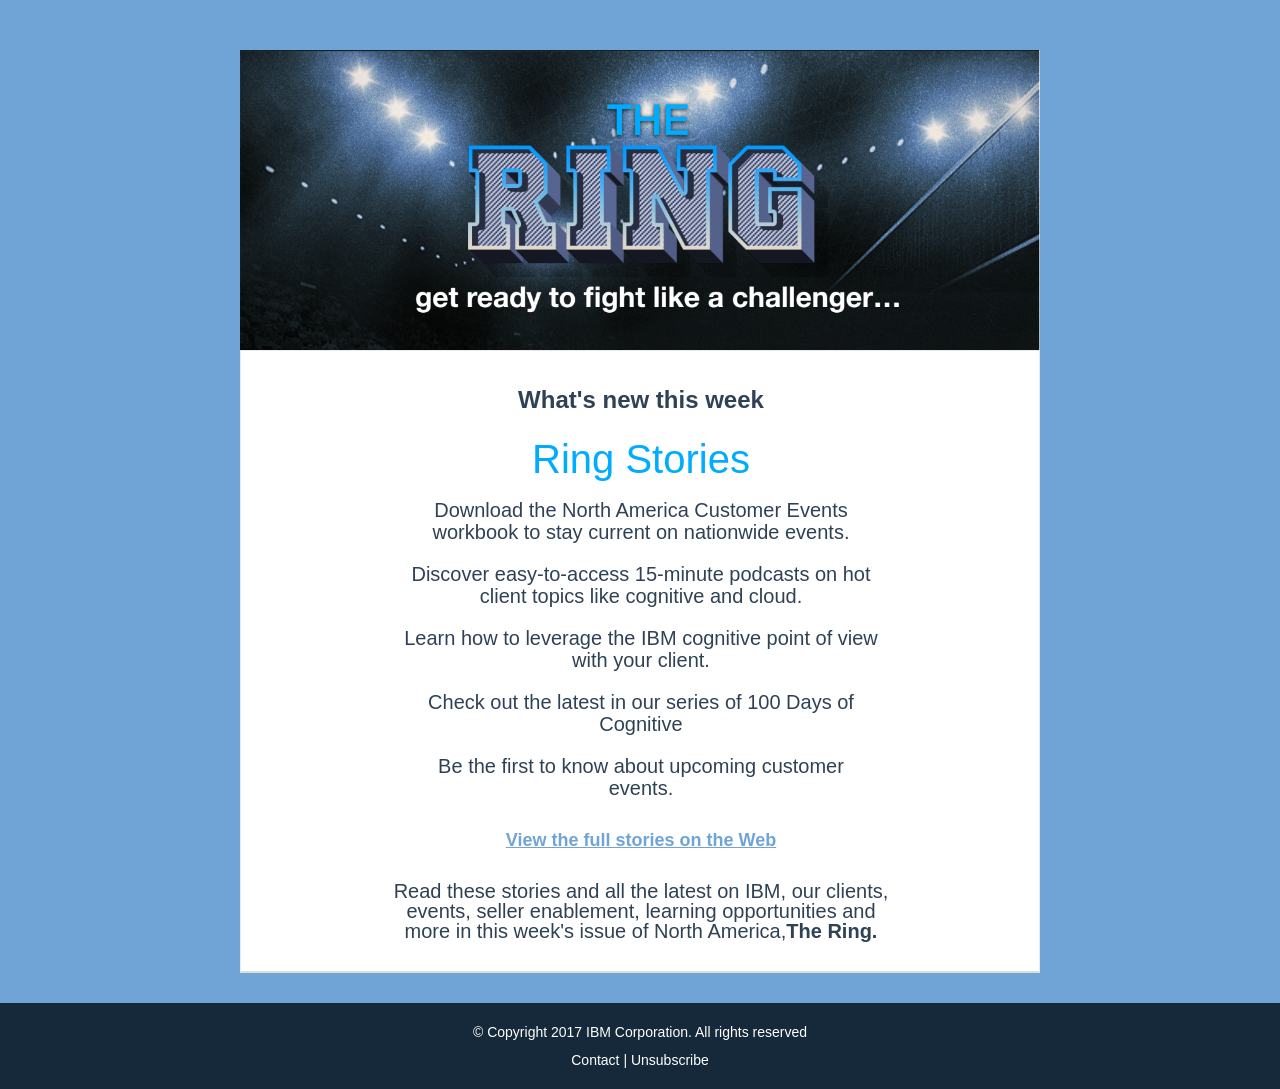
<file: demo1/WebContent/index.html>
<!DOCTYPE html PUBLIC "-//W3C//DTD XHTML 1.0 Transitional//EN" "http://www.w3.org/TR/xhtml1/DTD/xhtml1-transitional.dtd">
<html xmlns="http://www.w3.org/1999/xhtml">

<head>
<meta http-equiv="X-UA-Compatible" content="IE=edge" />
<meta http-equiv="Content-Type" content="text/html; charset=utf-8" />
<meta name="viewport"
	content="width=device-width, initial-scale=1, minimum-scale=1, maximum-scale=1" />
<title>Matah</title>
<style type="text/css">
.ReadMsgBody {
	width: 100%;
	background-color: #ffffff;
}

.ExternalClass {
	width: 100%;
	background-color: #ffffff;
}

.ExternalClass, .ExternalClass p, .ExternalClass span, .ExternalClass font,
	.ExternalClass td, .ExternalClass div {
	line-height: 100%;
}

html {
	width: 100%;
}

body {
	-webkit-text-size-adjust: none;
	-ms-text-size-adjust: none;
	margin: 0;
	padding: 0;
}

table {
	border-spacing: 0;
	table-layout: fixed;
	margin: 0 auto;
}

table table table {
	table-layout: auto;
}

img {
	display: block !important;
	over-flow: hidden !important;
}

table td {
	border-collapse: collapse;
}

.yshortcuts a {
	border-bottom: none !important;
}

img:hover {
	opacity: 0.9 !important;
}

a {
	color: #70A4D7;
}

.textbutton a {
	font-family: 'Roboto', arial, sans-serif !important;
	color: #ffffff !important;
}

.menu a {
	color: #4a4a4a !important;
}

/*Responsive*/
@media only screen and (max-width: 799px) {
	body {
		width: auto !important;
	}
	table[class="table-inner"] {
		width: 85% !important;
	}
	table[class="table-menu"] {
		width: 85% !important;
	}
	table[class="table-full"] {
		width: 100% !important;
		text-align: center !important;
	}
	/* Image */
	img[class="img1"] {
		width: 100% !important;
		height: auto !important;
	}
	/* ETC */
	td[class="hide"] {
		max-height: 0px !important;
		height: 0px !important;
	}
}

@media only screen and (max-width: 479px) {
	body {
		width: auto !important;
	}
	table[class="table-inner"] {
		width: 90% !important;
		text-align: center !important;
	}
	table[class="table-menu"] {
		width: 100% !important;
	}
	table[class="table-full"] {
		width: 100% !important;
		text-align: center !important;
	}
	/* image */
	img[class="img1"] {
		width: 100% !important;
		height: auto !important;
	}
	/* ETC */
	td[class="hide"] {
		max-height: 0px !important;
		height: 0px !important;
	}
}
</style>
</head>

<body>
	<!--header-->
	<table bgcolor="#70A4D7" align="center" width="100%" border="0"
		cellspacing="0" cellpadding="0">
		<tr>
			<td height="50"></td>
		</tr>
		<tr>
			<td align="center">
				<table align="center" width="800" class="table-inner" border="0"
					cellspacing="0" cellpadding="0">
					<tr>
						<td>
							<!--logo-->
							<table class="table-full" border="0" align="center"
								cellpadding="0" cellspacing="0">
								<tr>
									<td align="center" style="line-height: 0px;"><img class="img1"
										style="display: block; line-height: 0px; font-size: 0px; border: 0px;"
										src="images/logo.png" width="800" height="300" alt="logo" /></td>
								</tr>
							</table> <!--end logo--> <!--Space-->
						</td>
					</tr>
				</table>
			</td>
		</tr>
	</table>
	<!--end header-->

	<!--1/1 panel-->
	<table bgcolor="#70A4D7" align="center" width="100%" border="0"
		cellspacing="0" cellpadding="0">
		<tr>
			<td align="center">
				<table bgcolor="#FFFFFF"
					style="border: 1px solid #EAEAEA; border-radius: 0px; border-bottom: 2px solid #dddddd;"
					class="table-inner" width="800" border="0" align="center"
					cellpadding="0" cellspacing="0">
					<tr>
						<td align="center">
							<table class="table-inner" width="800" border="0" align="center"
								cellpadding="0" cellspacing="0">
								<tr>
									<td height="35"></td>
								</tr>
								<tr>
									<td align="center">
										<tr>
											<td>
												<table width="550" align="center" class="table-inner"
													border="0" cellspacing="0" cellpadding="0">
													<!--title-->
													<tr align="center">
														<td
															style="font-family: Roboto, Arial, Sans-serif; font-size: 24px; color: #2F4255; line-height: 28px; font-weight: bold;">What's
															new this week</td>
													</tr>
													<!--end title-->
												</table>
												<tr>
													<td height="25" class="hide"></td>
												</tr>
											</td>
										</tr>
										<tr>
											<td align="center">
												<table class="table-inner" width="550" border="0"
													align="center" cellpadding="0" cellspacing="0">
													<!--title-->
													<tr align="center">
														<td
															style="font-family: Roboto, Arial, Sans-serif; font-size: 40px; color: #00ACFF; line-height: 40px;">
															Ring Stories</td>
													</tr>
													<!--end title-->
													<tr>
														<td height="20"></td>
													</tr>
												</table>
											</td>
										</tr>
										<tr>
											<td>
												<table class="table-inner" width="500" border="0"
													align="center" cellpadding="0" cellspacing="0">
													<!--title-->
													<tr align="center">
														<td
															style="font-family: Roboto, Arial, Sans-serif; font-size: 20px; color: #2F4255; line-height: 22px; ">Download
															the North America Customer Events workbook to stay
															current on nationwide events.</td>
													</tr>
													<!--end title-->
													<tr>
														<td height="20"></td>
													</tr>
												</table>
											</td>
										</tr>
									</td>
								<tr>
									<td align="center">
										<table class="table-inner" width="500" border="0"
											align="center" cellpadding="0" cellspacing="0">
											<!--title-->
											<tr align="center">
												<td
													style="font-family: Roboto, Arial, Sans-serif; font-size: 20px; color: #2F4255; line-height: 22px; ">Discover
													easy-to-access 15-minute podcasts on hot client topics like
													cognitive and cloud.</td>
											</tr>
											<!--end title-->
											<tr>
												<td height="20"></td>
											</tr>
										</table>
									</td>
								</tr>

								<tr>
									<td align="center">
										<table class="table-inner" width="500" border="0"
											align="center" cellpadding="0" cellspacing="0">
											<!--title-->
											<tr align="center">
												<td
													style="font-family: Roboto, Arial, Sans-serif; font-size: 20px; color: #2F4255; line-height: 22px; ">
													Learn how to leverage the IBM cognitive point of view with
													your client.</td>
											</tr>
											<!--end title-->
											<tr>
												<td height="20"></td>
											</tr>
										</table>
									</td>
								</tr>
								<tr>
									<td align="center">
										<table class="table-inner" width="450" border="0"
											align="center" cellpadding="0" cellspacing="0">
											<!--title-->
											<tr align="center">
												<td
													style="font-family: Roboto, Arial, Sans-serif; font-size: 20px; color: #2F4255; line-height: 22px; ">
													Check out the latest in our series of 100 Days of Cognitive</td>
											</tr>
											<!--end title-->
											<tr>
												<td height="20"></td>
											</tr>
										</table>
									</td>
								</tr>

								<tr>
									<td align="center">
										<table class="table-inner" width="450" border="0"
											align="center" cellpadding="0" cellspacing="0">
											<!--title-->
											<tr align="center">
												<td
													style="font-family: Roboto, Arial, Sans-serif; font-size: 20px; color: #2F4255; line-height: 22px; ">
													Be the first to know about upcoming customer events.</td>
											</tr>
											<!--end title-->
										</table>
									</td>
								</tr>
								<tr>
									<td height="30"></td>
								</tr>
								<tr>
									<td align="center">
										<table class="table-inner" width="450" border="0"
											align="center" cellpadding="0" cellspacing="0">
											<!--title-->
											<tr align="center">
												<td
													style="font-family: Roboto, Arial, Sans-serif; font-size: 18px; color: #2F4255; line-height: 22px;font-weight: bold; ">
													<a href="http://lexbz1218.lexington.ibm.com:92/engage/">View
														the full stories on the Web </a>
												</td>
											</tr>
											<!--end title-->
										</table>
									</td>
								</tr>
								<tr>
									<td>
										<table width="500" align="center" class="table-inner"
											border="0" cellspacing="0" cellpadding="0">
											<tr>
												<td height="30"></td>
											</tr>
											<!--title-->
											<tr align="center">
												<td
													style="font-family: Roboto, Arial, Sans-serif; font-size: 20px; color: #2F4255; line-height: 20px;">Read
													these stories and all the latest on IBM, our clients,
													events, seller enablement, learning opportunities and more
													in this week's issue of North America,<b>The Ring.</b></td>
											</tr>
											<!--end title-->
										</table>
									</td>
								</tr>
								<tr>
									<td height="30"></td>
								</tr>
							</table>
						</td>
					</tr>
				</table>
			</td>
		</tr>
		<tr>
			<td height="30"></td>
		</tr>
	</table>

	<!--footer-->
	<table width="100%" align="center" bgcolor="#15293A" border="0"
		cellspacing="0" cellpadding="0">
		<tr>
			<td align="center" bgcolor="#15293A">
				<table class="table-inner" width="800" align="center" border="0"
					cellspacing="0" cellpadding="0">
					<tr>
						<td height="15"></td>
					</tr>
					<tr>
						<td>
							<!--copyright-->
							<table class="table-full" border="0" align="center" cellpadding="0"
								cellspacing="0">
								<tr>
									<td
										style="font-family: Roboto, Arial, Sans-serif; font-size: 14px; color: #fff; line-height: 28px;">©
										Copyright 2017 IBM Corporation. All rights reserved</td>
								</tr>
							</table> <!--end copyright--> <!--Space-->
						</td>
					</tr>
					<tr>
						<td>
						<table class="table-full" border="0" align="center"
								cellpadding="0" cellspacing="0">
								<tr>
									<td
										style="font-family: Roboto, Arial, Sans-serif; font-size: 14px; color: #fff; line-height: 28px;"><a
										href="#" style="color:#fff !important;text-decoration: none;">Contact</a> | <a href="#" style="color:#fff !important;text-decoration: none;">Unsubscribe</a></td>
								</tr>
							</table> <!--end preference-->
						</td>
					</tr>
					<tr>
						<td height="15"></td>
					</tr>
				</table>
			</td>
		</tr>
	</table>
	<!--end footer-->
</body>
</html>
</file>
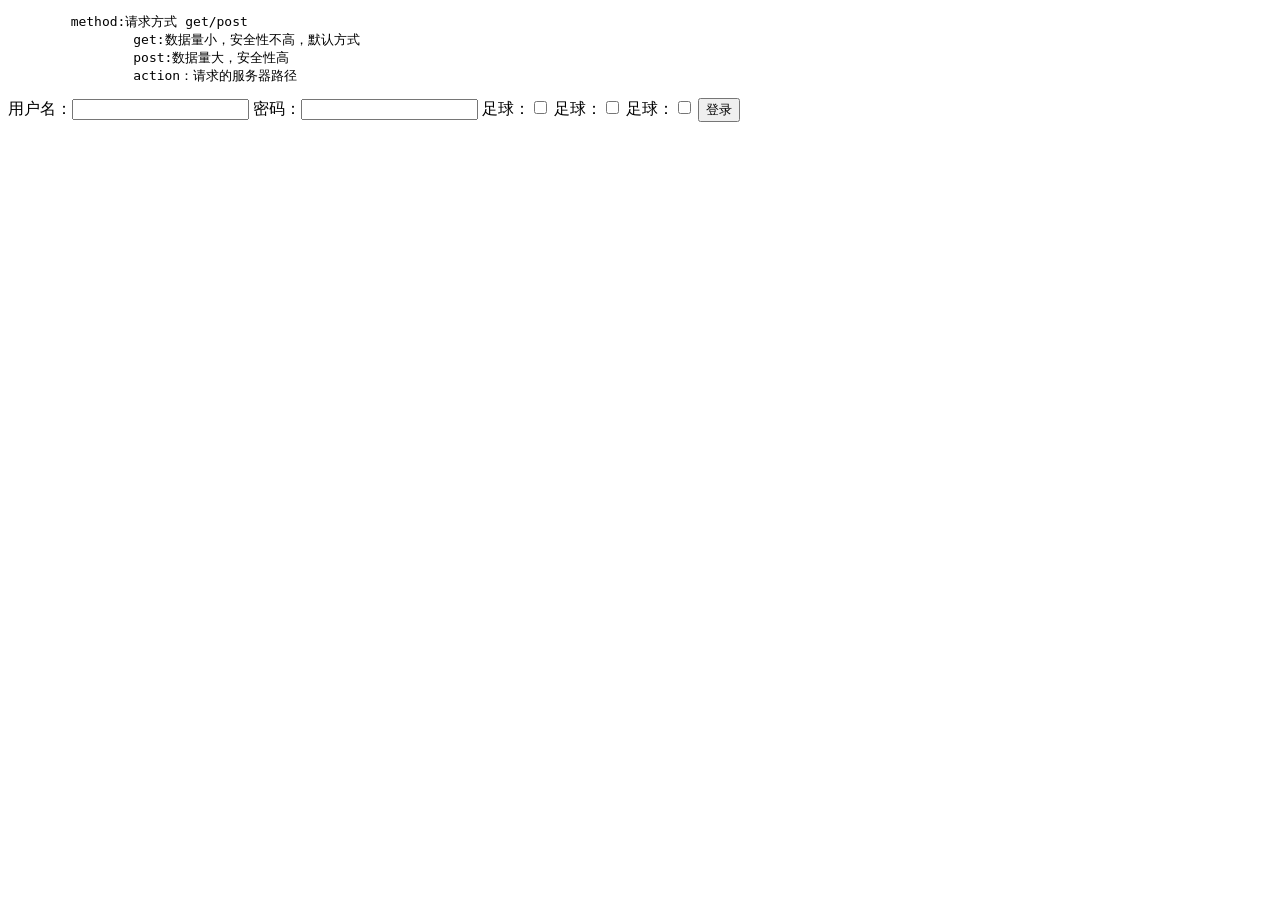
<file: demo1/login.html>
﻿<!DOCTYPE html>
<html>
<head>
<meta charset="UTF-8">
<title>第一个表单</title>
</head>
<body>
<pre>
	method:请求方式 get/post
		get:数据量小，安全性不高，默认方式
		post:数据量大，安全性高
		action：请求的服务器路径
</pre>
<form method="get" action="https://killstealing.github.io/test1/baidu.html">
	用户名：<input type="text" name="userName" id="name">
	密码：<input type="password" name="pwd" id="pass">
	足球：<input type="checkbox" name="test1" >
	足球：<input type="checkbox" name="test1" >
足球：<input type="checkbox" name="test1" >
	<input type="submit" value="登录" >
</form>
</body>
</html>
</file>
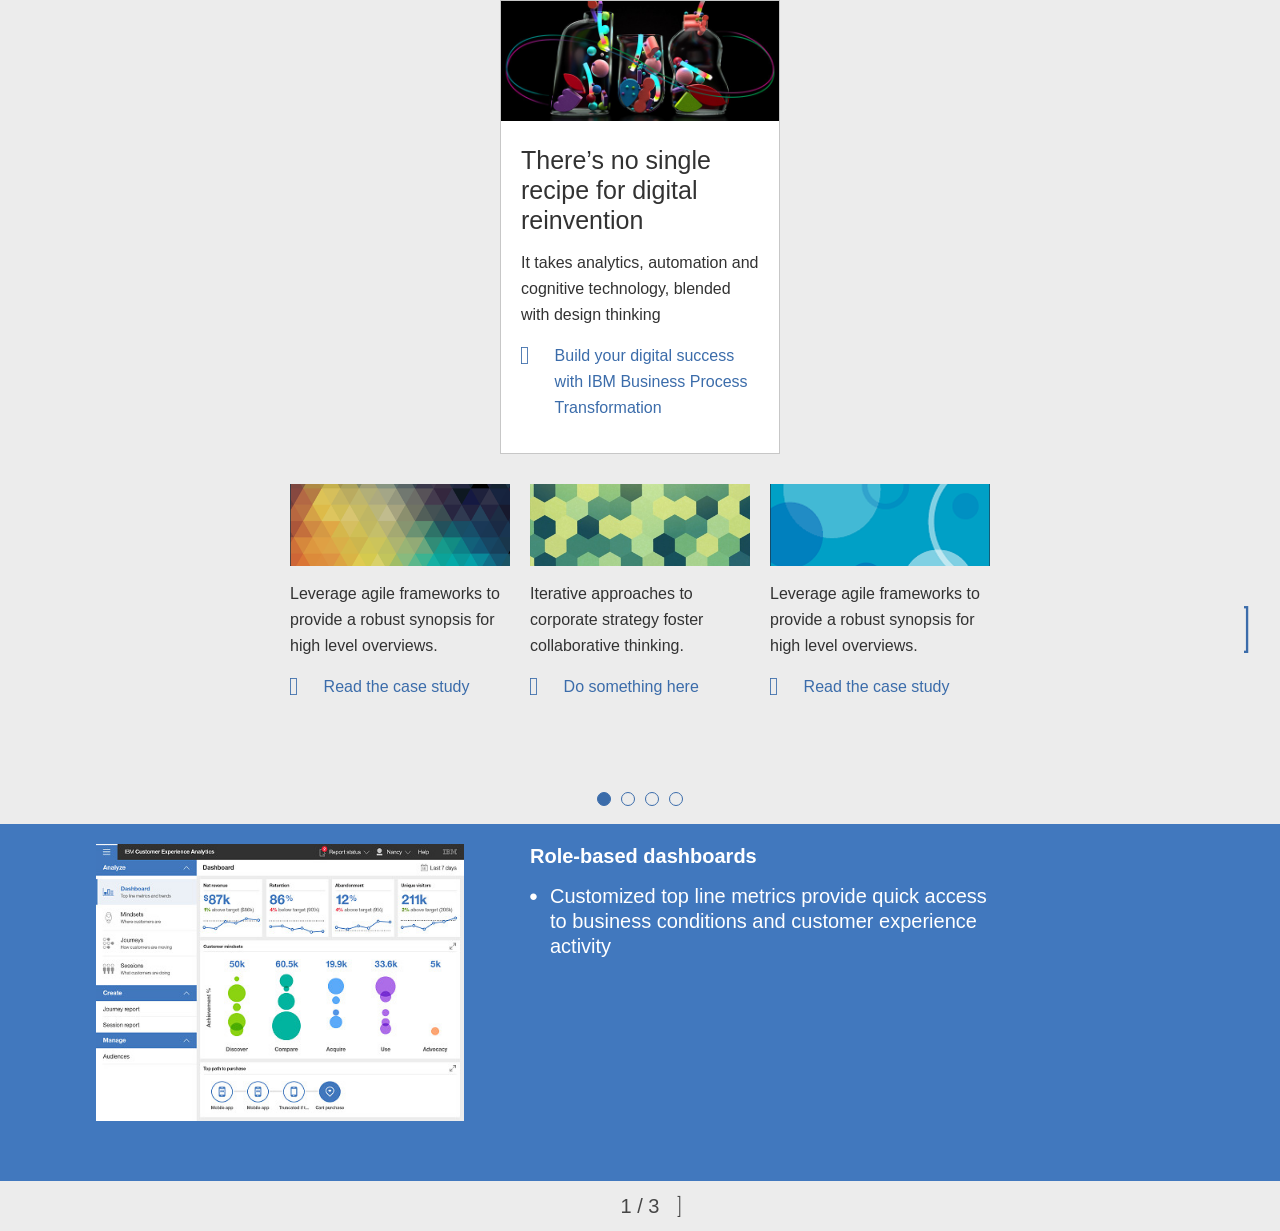
<file: demo1/WebContent/Copy of NewFile3.html>
<!DOCTYPE html>
<html>
<head>
<meta charset="UTF-8">

<link href="css/www.css" rel="stylesheet">
<script src="js/www.js"></script>
<script src="js/ida_stats.js"></script>
<!-- <script src="js/carousel.js"></script> -->
<script src="js/jquery-1.10.1.min.js"></script>
<script>
	
</script>
<title>Insert title here</title>
</head>
<body>

	<div class="ibm-columns">
		<div class="ibm-col-4-1 ibm-center-block">
			<div class="ibm-card">
				<div class="ibm-card__image">
					<img src="images/cards-9.jpg" alt="Card example" width="300"
						height="170" class="ibm-resize">
				</div>
				<div class="ibm-card__content">
					<h3 class="ibm-h3">There’s no single recipe for digital
						reinvention</h3>
					<p>It takes analytics, automation and cognitive technology,
						blended with design thinking</p>
					<p class="ibm-ind-link">
						<a href="javascript:;" class="ibm-forward-link">Build your
							digital success with IBM Business Process Transformation</a>
					</p>
				</div>
			</div>
		</div>
	</div>

	<div data-widget="carousel" class="ibm-carousel__arrows--large">
		<div class="ibm-columns">
			<div class="ibm-col-5-3 ibm-center-block">
				<div class="ibm-columns">
					<div class="ibm-col-5-1">
						<p>
							<img class="ibm-resize" src="images/carousel_image2.png"
								width="300" height="140" alt="Placeholder image" />
						</p>
						<p>Leverage agile frameworks to provide a robust synopsis for
							high level overviews.</p>
						<p class="ibm-ind-link">
							<a class="ibm-forward-link" href="#">Read the case study</a>
						</p>
					</div>
					<div class="ibm-col-5-1">
						<p>
							<img class="ibm-resize" src="images/carousel_image1.png"
								width="300" height="140" alt="Placeholder image" />
						</p>
						<p>Iterative approaches to corporate strategy foster
							collaborative thinking.</p>
						<p class="ibm-ind-link">
							<a class="ibm-forward-link" href="#">Do something here</a>
						</p>
					</div>
					<div class="ibm-col-5-1">
						<p>
							<img class="ibm-resize" src="images/carousel_image3.png"
								width="300" height="140" alt="Placeholder image" />
						</p>
						<p>Leverage agile frameworks to provide a robust synopsis for
							high level overviews.</p>
						<p class="ibm-ind-link">
							<a class="ibm-forward-link" href="#">Read the case study</a>
						</p>
					</div>
				</div>
			</div>
		</div>
		<div class="ibm-columns">
			<div class="ibm-col-5-3 ibm-center-block">
				<div class="ibm-columns">
					<div class="ibm-col-5-1">
						<p>
							<img class="ibm-resize" src="images/carousel_image1.png"
								width="300" height="140" alt="Placeholder image" />
						</p>
						<p>Capitalise on low hanging fruit to identify a ballpark
							value added activity to beta test.</p>
						<p class="ibm-ind-link">
							<a class="ibm-forward-link" href="#">Find out what this means</a>
						</p>
					</div>
					<div class="ibm-col-5-1">
						<p>
							<img class="ibm-resize" src="images/carousel_image2.png"
								width="300" height="140" alt="Placeholder image" />
						</p>
						<p>Nanotechnology immersion along the information highway will
							close the loop.</p>
						<p class="ibm-ind-link">
							<a class="ibm-forward-link" href="#">Prevent heading into the
								dead end now</a>
						</p>
					</div>
					<div class="ibm-col-5-1">
						<p>
							<img class="ibm-resize" src="images/carousel_image3.png"
								width="300" height="140" alt="Placeholder image" />
						</p>
						<p>Capitalise on low hanging fruit to identify a ballpark
							value added activity to beta test.</p>
						<p class="ibm-ind-link">
							<a class="ibm-forward-link" href="#">Find out what this means</a>
						</p>
					</div>
				</div>
			</div>
		</div>
		<div class="ibm-columns">
			<div class="ibm-col-5-3 ibm-center-block">
				<div class="ibm-columns">
					<div class="ibm-col-5-1">
						<p>
							<img class="ibm-resize" src="images/carousel_image2.png"
								width="300" height="140" alt="Placeholder image" />
						</p>
						<p>At the end of the day, going forward, a new normal has
							evolved and we are doomed.</p>
						<p class="ibm-ind-link">
							<a class="ibm-forward-link" href="#">Get your beards and
								man-buns ready</a>
						</p>
					</div>
					<div class="ibm-col-5-1">
						<p>
							<img class="ibm-resize" src="images/carousel_image1.png"
								width="300" height="140" alt="Placeholder image" />
						</p>
						<p>Keep your eye on the ball while performing a deep dive on
							the start-up mentality to derive convergence.</p>
						<p class="ibm-ind-link">
							<a class="ibm-forward-link" href="#">Improve your hand-eye
								coodination</a>
						</p>
					</div>
					<div class="ibm-col-5-1">
						<p>
							<img class="ibm-resize" src="images/carousel_image3.png"
								width="300" height="140" alt="Placeholder image" />
						</p>
						<p>At the end of the day, going forward, a new normal has
							evolved and we are doomed.</p>
						<p class="ibm-ind-link">
							<a class="ibm-forward-link" href="#">Get your beards and
								man-buns ready</a>
						</p>
					</div>
				</div>
			</div>
		</div>
		<div class="ibm-columns">
			<div class="ibm-col-5-3 ibm-center-block">
				<div class="ibm-columns">
					<div class="ibm-col-5-1">
						<p>
							<img class="ibm-resize" src="images/carousel_image1.png"
								width="300" height="140" alt="Placeholder image" />
						</p>
						<p>Completely synergize resource taxing relationships via
							premier niche markets.</p>
						<p class="ibm-ind-link">
							<a class="ibm-forward-link" href="#">Find our your niche</a>
						</p>
					</div>
					<div class="ibm-col-5-1">
						<p>
							<img class="ibm-resize" src="images/carousel_image3.png"
								width="300" height="140" alt="Placeholder image" />
						</p>
						<p>Holisticly predominate extensible testing procedures for
							reliable supply chains.</p>
						<p class="ibm-ind-link">
							<a class="ibm-forward-link" href="#">Forget the ball, improve
								the chain</a>
						</p>
					</div>
					<div class="ibm-col-5-1">
						<p>
							<img class="ibm-resize" src="images/carousel_image2.png"
								width="300" height="140" alt="Placeholder image" />
						</p>
						<p>Completely synergize resource taxing relationships via
							premier niche markets.</p>
						<p class="ibm-ind-link">
							<a class="ibm-forward-link" href="#">Find our your niche</a>
						</p>
					</div>
				</div>
			</div>
		</div>
	</div>

	<div data-slidecount="true" data-widget="carousel"
		class="ibm-carousel__controls--dark ibm-background-blue-50">
		<div
			class="ibm-band ibm-background-blue-50 ibm-padding-top-1 ibm-padding-bottom-1 ibm-alternate-background">
			<div class="ibm-columns">
				<div class="ibm-col-5-2 ibm-col-medium-6-2 ibm-center">
					<img src="images/role-based_dashboards.jpg"
						style="max-width: 80% !important;"
						alt="IBM Customer Experience Analytics"
						class="ibm-downsize ibm-center-block" />
				</div>
				<div class="ibm-col-5-2 ibm-col-medium-6-2">
					<p class="ibm-h4 ibm-bold">Role-based dashboards</p>
					<ul class="ibm-colored-list">
						<li class="ibm-h4">Customized top line metrics provide quick
							access to business conditions and customer experience activity</li>
					</ul>
				</div>
			</div>
		</div>

		<div
			class="ibm-band ibm-background-blue-50 ibm-padding-top-1 ibm-padding-bottom-1 ibm-alternate-background">
			<div
				class="ibm-columns ibm-background-blue-50 ibm-padding-top-1 ibm-padding-bottom-1 ibm-alternate-background">
				<div class="ibm-col-5-2 ibm-col-medium-6-2">
					<img src="images/flexible_reporting.jpg"
						style="max-width: 80% !important;"
						alt="IBM Customer Experience Analytics"
						class="ibm-downsize ibm-center-block" />
				</div>
				<div class="ibm-col-5-2 ibm-col-medium-6-2">
					<p class="ibm-h4 ibm-bold">Flexible reporting</p>
					<ul class="ibm-colored-list">
						<li class="ibm-h4">Pre-built and customizable digital
							analytics reports</li>
						<li class="ibm-h4">Rich segmentation and syndication of
							customer behavior audiences</li>
						<li class="ibm-h4">Traffic and funnel reporting with
							actionable insights</li>
					</ul>
				</div>
			</div>
		</div>

		<div
			class="ibm-band ibm-background-blue-50 ibm-padding-top-1 ibm-padding-bottom-1 ibm-alternate-background">
			<div
				class="ibm-columns ibm-background-blue-50 ibm-padding-top-1 ibm-padding-bottom-1 ibm-alternate-background">
				<div class="ibm-col-5-2 ibm-col-medium-6-2">
					<img src="images/session_replay.jpg"
						style="max-width: 80% !important;"
						alt="IBM Customer Experience Analytics"
						class="ibm-downsize ibm-center-block" />
				</div>
				<div class="ibm-col-6-2 ibm-col-medium-6-2">
					<p class="ibm-h4 ibm-bold">Session replay</p>
					<ul class="ibm-colored-list">
						<li class="ibm-h4">Summarized session views and detailed
							session replays provide deep understanding of individual
							experiences</li>
						<li class="ibm-h4">CXA uniquely supports web, mobile app and
							hybrid session capture and replay of ALL sessions with both
							client and server side data collection</li>
					</ul>
				</div>
			</div>
		</div>
	</div>
</body>
</html>
</file>
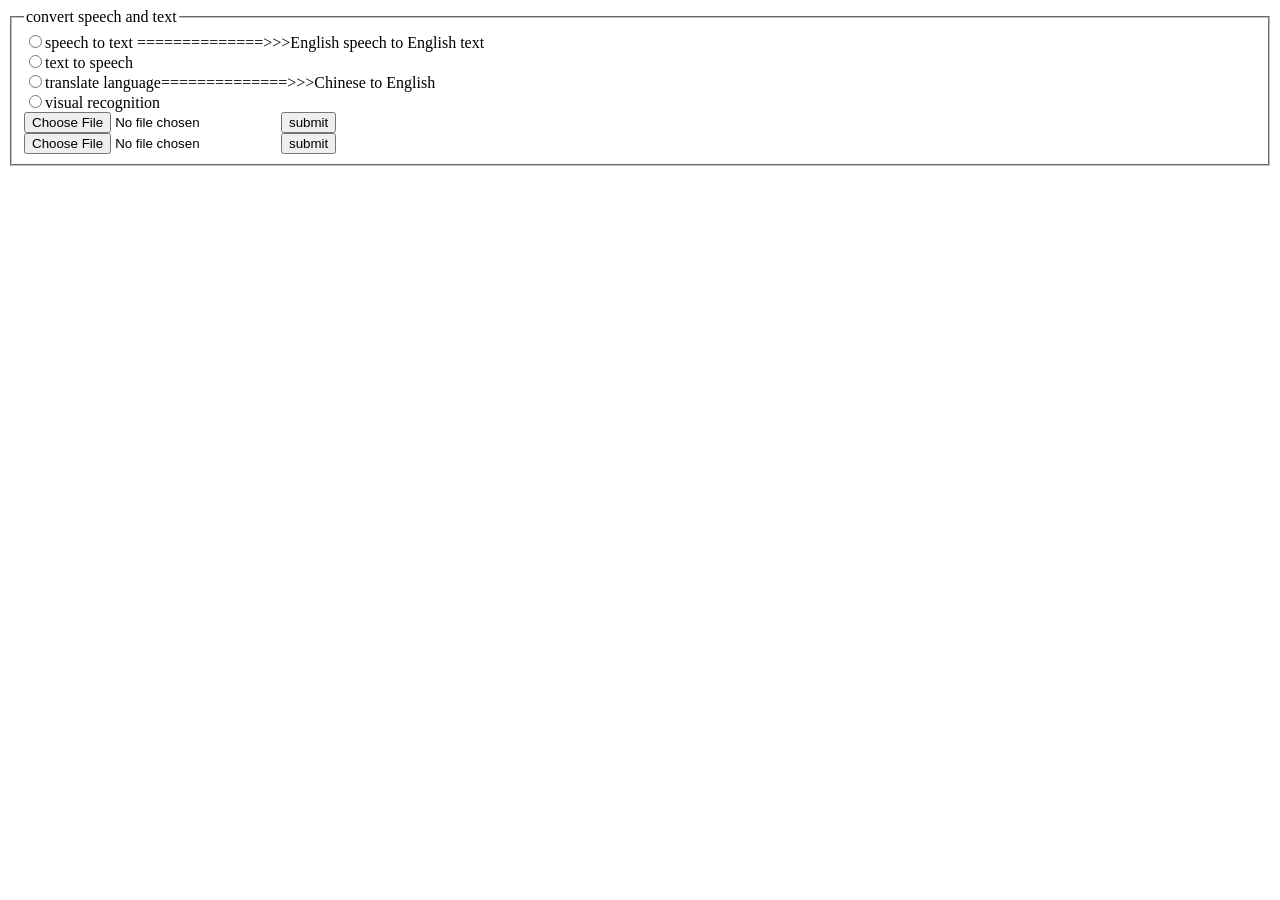
<file: demo1/WebContent/NewFile.html>
<!DOCTYPE html>
<html>
<head>
<title>Insert title here</title>
<meta http-equiv="Content-Type" content="text/html; charset=utf-8" />
<script type="text/javascript" src="js/jquery-1.10.1.min.js"></script>
</head>
<script>
function test(){
	var type0=$("input[id='type0']:checked").val();
	var type1=$("input[id='type1']:checked").val();
	var type2=$("input[id='type2']:checked").val();
	var type3=$("input[id='type3']:checked").val();
	if(type0!=undefined){
		$("#file1").css("display","block");
		$("#file2").css("display","none");
		$("#type1Input").css("display","none");
		$("#type2Input").css("display","none");
		var file = $("#file1");
		file.after(file.clone().val(""));
		file.remove();
	}
	if(type1!=undefined){
		$("#file1").css("display","none");
		$("#file2").css("display","none");
		$("#type1Input").css("display","block");
		$("#type2Input").css("display","none");
		$("#type1Input").val("");
	}
	if(type2!=undefined){
		$("#file1").css("display","none");
		$("#file2").css("display","none");
		$("#type1Input").css("display","none");
		$("#type2Input").css("display","block");
		$("#type2Input").val("");
	}
	if(type3!=undefined){
		$("#file1").css("display","none");
		$("#file2").css("display","none");
		$("#file3").css("display","block");
		$("#type1Input").css("display","none");
		$("#type2Input").css("display","none");
	}
}

function submitForm(){
	 console.log("dddd  ");
	var type=$("input[name='type']:checked").val();
	if(type==undefined){
		alert("Please select at least one type!");
		return;
	}
	if(type==0){
		if($("#file1").val()==''){
			alert("Please browse a file!");
		}
	}
	
	if(type==1){
		if($("#type1Input").val()==''){
			alert("Please enter some words!");
		}
	}
	
	if(type==2){
		if($("#type2Input").val()==''){
			alert("Please enter some words!");
		}
	}
	if(type!=3){
	var form=$("#form");
		form.action="/helloworld";
		form.submit();
	}else{
		var form=$("#form");
		form.action="https://watson-api-explorer.mybluemix.net/visual-recognition/api/v3/recognize_text?api_key=a76710f44212efbe5d5fddecbda8f667ce0a0cde&version=2016-05-19";
		form.submit();
	}
	
}

    function doUpload() {  
         var formData = new FormData($( "#form1" )[0]);
         $.ajax({  
              url: 'https://watson-api-explorer.mybluemix.net/visual-recognition/api/v3/recognize_text?api_key=a76710f44212efbe5d5fddecbda8f667ce0a0cde&version=2016-05-19' ,  
			  //url: "/helloworld",
              type: 'POST',  
              data: formData,  
              async: false,  
              cache: false,  
              contentType: false,  
              processData: false,  
              success: function (returndata) {  
              	if(returndata!=null&&returndata!=undefined){
              		var result="";
              		for(var i=0;i<returndata.images[0].words.length;i++){
              			result=result+returndata.images[0].words[i].word+",";
              		}
              		alert("result "+result);
              	}
              },
              error: function (returndata) {  
                  alert(returndata);  
              }  
         });  
    }  
    
    function doUpload1() { 
    	var form=$("#form1");
		form.action="/helloworld";
		form.submit();
    }

</script>
<body>
<fieldset>
<legend>convert speech and text</legend>
<form action="/helloworld" method="post" enctype="multipart/form-data" id="form">
<input type="radio" id="type0" name="type" value="0" onclick="test()"/>speech to text    ==============>>>English speech to English text <br> 
<input type="radio" id="type1" name="type" value="1" onclick="test()"/>text to speech         <br>
<input type="radio" id="type2" name="type" value="2" onclick="test()"/>translate language==============>>>Chinese to English<br>
<input type="radio" id="type3" name="type" value="3" onclick="test()"/>visual recognition<br>


<input type="file" id="file1" name="file1" />
<input type="file" id="file3" name="file3" style="display:none;"/>

<textarea id="type1Input" name="type1Input" cols="40" rows="3" style="display:none;"></textarea>

<textarea id="type2Input" name="type2Input" cols="40" rows="3" style="display:none;"></textarea>
<input type="button" value="submit" id="submit1" onclick="submitForm()"/>
</form>
<form action="/helloworld" method="post" enctype="multipart/form-data" id="form1">
<input type="file" id="file4" name="file4" />

<input type="button" value="submit" id="submit2" onclick="doUpload1()"/>

</form>
</fieldset>
</body>
</html>
</file>
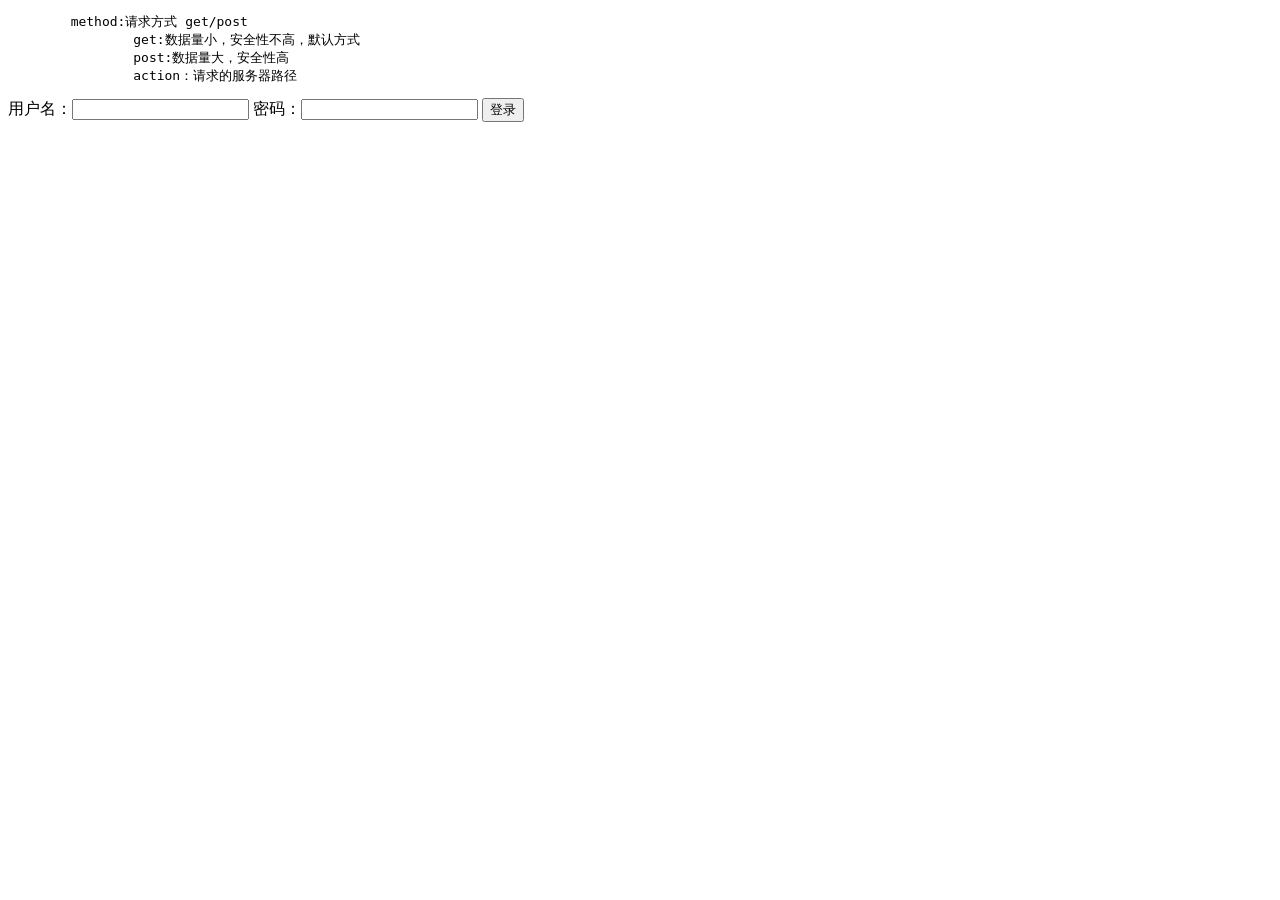
<file: demo1/WebContent/NewFile2.html>
<!DOCTYPE html>
<html>
<head>
<title>第一个表单</title>
</head>
<body>
<pre>
	method:请求方式 get/post
		get:数据量小，安全性不高，默认方式
		post:数据量大，安全性高
		action：请求的服务器路径
</pre>
<form method="get" action="http://localhost:8888/index.html">
	用户名：<input type="text" name="userName" id="name">
	密码：<input type="password" name="pwd" id="pass">
	<input type="submit" value="登录" >
</form>
</body>
</html>
</file>
<file: demo1/WebContent/css/www.css>
@charset "UTF-8"; /*!
 * Name: ibm.com v18 production file
 * Release: 79.0.0
 * Built: 2016-12-12 2:07:39 PM EST
 * Owner: Corporate Webmaster (NUS_N_NIWWW)
 * Copyright (c) 2016 IBM Corporation
 * Description: Official file for production use
 */ /*!
 * Name: ibm.com v18 www CSS file
 * Owner: Corporate Webmaster (NUS_N_NIWWW)
 * Copyright (c) 2014 IBM Corporation
 */
.ibm-styled-input {
	-webkit-appearance: none;
	-moz-appearance: none;
	appearance: none;
	border: 1px solid #959f9f;
	border-radius: 0;
	box-sizing: border-box;
	box-shadow: 0 0 0 1px transparent inset;
	font-style: normal;
	height: 2.5em;
	line-height: 2.5em;
	margin: 0;
	max-width: 100%;
	text-indent: 10px;
	transition: .3s border-color, .3s background, .3s box-shadow
}

.ibm-styled-input:hover {
	border-color: #4178be;
	box-shadow: 0 0 0 1px #4178be inset
}

@media screen and (-ms-high-contrast:active) , ( -ms-high-contrast
	:none) {
	.ibm-styled-input:hover {
		box-shadow: none
	}
}

.ibm-styled-input:focus {
	background-color: #fff;
	border-color: #000;
	box-shadow: 0 0 0 1px #000 inset
}

@media screen and (-ms-high-contrast:active) , ( -ms-high-contrast
	:none) {
	.ibm-styled-input:focus {
		box-shadow: none
	}
}

.ibm-field-error.ibm-styled-input {
	box-shadow: 0 0 0 1px transparent inset
}

.ibm-field-error.ibm-styled-input:hover {
	border-color: rgba(255, 0, 0, 0.4);
	box-shadow: 0 0 0 1px rgba(255, 0, 0, 0.4) inset
}

@media screen and (-ms-high-contrast:active) , ( -ms-high-contrast
	:none) {
	.ibm-field-error.ibm-styled-input:hover {
		box-shadow: none
	}
}

[disabled].ibm-styled-input {
	cursor: not-allowed
}

[disabled].ibm-styled-input:hover {
	border: 1px solid #959f9f;
	box-shadow: none
}

[disabled].ibm-styled-input:hover:focus {
	border: 1px solid #959f9f
}

textarea.ibm-styled-input {
	height: auto;
	line-height: normal;
	text-indent: 0;
	padding: 5px
}

.ibm-thick-underline, #ibm-home a, .ibm-parent-site-name a,
	.ibm-masthead-categories>li>a, .ibm-masthead-categories>li>button,
	.ibm-masthead-iconsonly>li>a, .ibm-masthead-iconsonly>li>button,
	.ibm-masthead-categories .ibm-mh-mainitem>a, .ibm-sitenav-menu-name a,
	.ibm-sitenav-menu-list>ul>li>button, .ibm-sitenav-menu-list>ul>li>span,
	.ibm-sitenav-menu-list>ul>li>a {
	border: 0;
	overflow: hidden;
	position: relative
}

.ibm-thick-underline::after, #ibm-home a::after, .ibm-parent-site-name a::after,
	.ibm-masthead-categories>li>a::after, .ibm-masthead-categories>li>button::after,
	.ibm-masthead-iconsonly>li>a::after, .ibm-masthead-iconsonly>li>button::after,
	.ibm-masthead-categories .ibm-mh-mainitem>a::after,
	.ibm-sitenav-menu-name a::after, .ibm-sitenav-menu-list>ul>li>button::after,
	.ibm-sitenav-menu-list>ul>li>span::after, .ibm-sitenav-menu-list>ul>li>a::after
	{
	background: #3b6caa;
	bottom: 0;
	content: '';
	display: block;
	height: 4px;
	left: 0;
	position: absolute;
	-ms-transform: translate(0, 4px);
	transform: translate3d(0, 4px, 0);
	transition: transform .4s cubic-bezier(0.4, 1, 0.4, 1);
	width: 100%
}

.ibm-thick-underline:hover, #ibm-home a:hover, .ibm-parent-site-name a:hover,
	.ibm-masthead-categories>li>a:hover, .ibm-masthead-categories>li>button:hover,
	.ibm-masthead-iconsonly>li>a:hover, .ibm-masthead-iconsonly>li>button:hover,
	.ibm-masthead-categories .ibm-mh-mainitem>a:hover,
	.ibm-sitenav-menu-name a:hover, .ibm-sitenav-menu-list>ul>li>button:hover,
	.ibm-sitenav-menu-list>ul>li>span:hover, .ibm-sitenav-menu-list>ul>li>a:hover,
	.ibm-thick-underline:focus, #ibm-home a:focus, .ibm-parent-site-name a:focus,
	.ibm-masthead-categories>li>a:focus, .ibm-masthead-categories>li>button:focus,
	.ibm-masthead-iconsonly>li>a:focus, .ibm-masthead-iconsonly>li>button:focus,
	.ibm-masthead-categories .ibm-mh-mainitem>a:focus,
	.ibm-sitenav-menu-name a:focus, .ibm-sitenav-menu-list>ul>li>button:focus,
	.ibm-sitenav-menu-list>ul>li>span:focus, .ibm-sitenav-menu-list>ul>li>a:focus
	{
	color: #3b6caa
}

.ibm-thick-underline:hover::after, #ibm-home a:hover::after,
	.ibm-parent-site-name a:hover::after, .ibm-masthead-categories>li>a:hover::after,
	.ibm-masthead-categories>li>button:hover::after,
	.ibm-masthead-iconsonly>li>a:hover::after, .ibm-masthead-iconsonly>li>button:hover::after,
	.ibm-masthead-categories .ibm-mh-mainitem>a:hover::after,
	.ibm-sitenav-menu-name a:hover::after, .ibm-sitenav-menu-list>ul>li>button:hover::after,
	.ibm-sitenav-menu-list>ul>li>span:hover::after, .ibm-sitenav-menu-list>ul>li>a:hover::after,
	.ibm-thick-underline:focus::after, #ibm-home a:focus::after,
	.ibm-parent-site-name a:focus::after, .ibm-masthead-categories>li>a:focus::after,
	.ibm-masthead-categories>li>button:focus::after,
	.ibm-masthead-iconsonly>li>a:focus::after, .ibm-masthead-iconsonly>li>button:focus::after,
	.ibm-masthead-categories .ibm-mh-mainitem>a:focus::after,
	.ibm-sitenav-menu-name a:focus::after, .ibm-sitenav-menu-list>ul>li>button:focus::after,
	.ibm-sitenav-menu-list>ul>li>span:focus::after, .ibm-sitenav-menu-list>ul>li>a:focus::after,
	.ibm-masthead-categories .ibm-mh-mainitem.ibm-active>a:after,
	.ibm-sitenav-menu-list>ul>li.ibm-active>button:after,
	.ibm-sitenav-menu-list>ul>li.ibm-active>span:after,
	.ibm-sitenav-menu-list>ul>li.ibm-active>a:after, .ibm-sitenav-menu-list>ul>li.ibm-highlight>button:after,
	.ibm-sitenav-menu-list>ul>li.ibm-highlight>span:after,
	.ibm-sitenav-menu-list>ul>li.ibm-highlight>a:after {
	-ms-transform: translate(0, 0);
	transform: translate3d(0, 0, 0)
}

.ibm-bold, .ibm-mobile-sitename {
	font-weight: bold
}

.ibm-type .ibm-bold, .ibm-type .ibm-mobile-sitename {
	font-family: "HelvBoldIBM", "Helvetica Neue", Arial, sans-serif;
	font-weight: normal
}

.ibm-light {
	font-weight: normal
}

.ibm-type .ibm-light {
	font-family: "HelvLightIBM", "Helvetica Neue", Arial, sans-serif
}

.ibm-h1 {
	font-size: 2.5rem;
	line-height: 2.8125rem
}

.ibm-medium.ibm-h1 {
	font-size: 3.125rem;
	line-height: 3.4375rem
}

.ibm-large.ibm-h1 {
	font-size: 3.75rem;
	line-height: 4.0625rem
}

.ibm-h2 {
	font-size: 1.875rem;
	line-height: 2.1875rem
}

.ibm-h3 {
	font-size: 1.5625rem;
	line-height: 1.875rem
}

.ibm-h4 {
	font-size: 1.25rem;
	line-height: 1.5625rem
}

.ibm-fontsize-body {
	font-size: 1rem;
	line-height: 1.625rem
}

.ibm-small {
	font-size: .875rem;
	line-height: 1.5rem
}

.ibm-btn-pri.ibm-btn-small, .ibm-btn-sec.ibm-btn-small {
	font-size: .875rem;
	line-height: 17.5px;
	min-width: 75px;
	padding: 9.5px 1em 8.5px
} /*!
	Do not attempt to copy, install or redistribute 
	these fonts.
*/
@font-face {
	font-family: 'HelvLightIBM';
	src: url("//1.www.s81c.com/common/fonts/hni-v2-light.eot");
	src: url("//1.www.s81c.com/common/fonts/hni-v2-light.eot?#iefix")
		format("embedded-opentype"),
		url("//1.www.s81c.com/common/fonts/hni-v2-light.woff") format("woff"),
		url("//1.www.s81c.com/common/fonts/hni-v2-light.ttf")
		format("truetype"),
		url("//1.www.s81c.com/common/fonts/hni-v2-light.svg#HelvLightIBM")
		format("svg");
	font-weight: lighter;
	font-style: normal
}

@font-face {
	font-family: 'HelvRegularIBM';
	src: url("//1.www.s81c.com/common/fonts/hni-v2-roman.eot");
	src: url("//1.www.s81c.com/common/fonts/hni-v2-roman.eot?#iefix")
		format("embedded-opentype"),
		url("//1.www.s81c.com/common/fonts/hni-v2-roman.woff") format("woff"),
		url("//1.www.s81c.com/common/fonts/hni-v2-roman.ttf")
		format("truetype"),
		url("//1.www.s81c.com/common/fonts/hni-v2-roman.svg#HelvRegularIBM")
		format("svg");
	font-weight: normal;
	font-style: normal
}

@font-face {
	font-family: 'HelvBoldIBM';
	src: url("//1.www.s81c.com/common/fonts/hni-v2-bold.eot");
	src: url("//1.www.s81c.com/common/fonts/hni-v2-bold.eot?#iefix")
		format("embedded-opentype"),
		url("//1.www.s81c.com/common/fonts/hni-v2-bold.woff") format("woff"),
		url("//1.www.s81c.com/common/fonts/hni-v2-bold.ttf")
		format("truetype"),
		url("//1.www.s81c.com/common/fonts/hni-v2-bold.svg#HelvBoldIBM")
		format("svg");
	font-weight: bold;
	font-style: normal
}

@font-face {
	font-family: 'icons-ibm-v4';
	src: url("//1.www.s81c.com/common/fonts/icons-ibm-v4.eot");
	src: url("//1.www.s81c.com/common/fonts/icons-ibm-v4.eot?#iefix")
		format("embedded-opentype"),
		url("//1.www.s81c.com/common/fonts/icons-ibm-v4.woff") format("woff"),
		url("//1.www.s81c.com/common/fonts/icons-ibm-v4.ttf")
		format("truetype"),
		url("//1.www.s81c.com/common/fonts/icons-ibm-v4.svg##icons-ibm-v4")
		format("svg");
	font-weight: normal;
	font-style: normal
}

@media screen and (-webkit-min-device-pixel-ratio:0) {
	@font-face {
		font-family: 'icons-ibm-v4';
		src:
			url("//1.www.s81c.com/common/fonts/#icons-ibm-v4.svg##icons-ibm-v4")
			format("svg")
	}
}

@font-face {
	font-family: "icons-ibm-v9";
	src: url("//1.www.s81c.com/common/fonts/icons-ibm-v9.eot");
	src: url("//1.www.s81c.com/common/fonts/icons-ibm-v9.eot?#iefix")
		format("embedded-opentype"),
		url("//1.www.s81c.com/common/fonts/icons-ibm-v9.woff") format("woff"),
		url("//1.www.s81c.com/common/fonts/icons-ibm-v9.ttf")
		format("truetype"),
		url("//1.www.s81c.com/common/fonts/icons-ibm-v9.svg#icons-ibm-v9")
		format("svg");
	font-weight: normal;
	font-style: normal
}

@media screen and (-webkit-min-device-pixel-ratio:0) {
	@font-face {
		font-family: "icons-ibm-v9";
		src: url("//1.www.s81c.com/common/fonts/icons-ibm-v9.svg#icons-ibm-v9")
			format("svg")
	}
}

html, body, div, span, applet, object, iframe, h1, h2, h3, h4, h5, h6, p,
	blockquote, pre, a, abbr, acronym, address, big, cite, code, del, dfn,
	em, font, img, ins, kbd, q, s, samp, small, strike, strong, sub, sup,
	tt, var, b, u, i, center, dl, dt, dd, li, fieldset, form, label, legend
	{
	margin: 0;
	padding: 0;
	border: 0;
	vertical-align: baseline;
	background: no-scroll transparent
}

html, body {
	background: #ececec
}

body {
	-webkit-overflow-scrolling: touch;
	direction: ltr
}

ol, ul {
	border: 0;
	vertical-align: baseline;
	background: no-scroll transparent
}

blockquote, q {
	quotes: none
}

blockquote:before, blockquote:after, q:before, q:after {
	content: "";
	content: none
}

table, caption, tbody, tfoot, thead, tr, th, td, textarea {
	margin: 0;
	padding: 0;
	vertical-align: baseline;
	background: no-scroll transparent
}

table {
	border-collapse: collapse
}

caption, th {
	text-align: left
}

.ibm-access {
	position: absolute !important;
	height: 1px;
	width: 1px;
	overflow: hidden;
	clip: rect(1px, 1px, 1px, 1px)
}

html, body, div, span, applet, object, iframe, p, blockquote, pre, a,
	abbr, acronym, address, big, cite, code, del, dfn, em, font, img, ins,
	kbd, q, s, samp, small, select, strike, strong, sub, sup, tt, var, b, u,
	i, center, dl, dt, dd, li, fieldset, form, label, input, legend, table,
	caption, tbody, tfoot, thead, tr, th, td, textarea {
	font-size: inherit
}

html, body {
	font-size: 16px;
	font-family: Arial, sans-serif;
	color: #323232
}

html .ibm-type, body .ibm-type {
	font-family: "HelvRegularIBM", "Helvetica Neue", Arial, sans-serif
}

ins {
	text-decoration: none
}

del {
	text-decoration: line-through
}

sup, sub {
	font-size: .8em;
	line-height: 1;
	position: relative;
	top: -0.5em
}

sub {
	top: .3em
}

.ibm-type strong, .ibm-type b {
	font-family: "HelvBoldIBM", "Helvetica Neue", Arial, sans-serif;
	font-weight: normal
}

h1, h2, h3, h4, h5, h6 {
	font-size: 1rem;
	line-height: 1.625rem;
	font-weight: normal;
	padding: 0 0 15px
}

.ibm-type h1, .ibm-type h2, .ibm-type h3, .ibm-type h4, .ibm-type h5,
	.ibm-type h6 {
	font-family: "HelvRegularIBM", "Helvetica Neue", Arial, sans-serif
}

.ibm-fontsize-x25 {
	font-size: 2.5em;
	line-height: 1.2em
}

.ibm-regular {
	font-weight: normal
}

.ibm-type .ibm-regular {
	font-family: "HelvRegularIBM", "Helvetica Neue", Arial, sans-serif
}

.ibm-textcolor-blue-60 {
	color: #325c80
}

.ibm-textcolor-blue-50 {
	color: #4178be
}

.ibm-textcolor-blue-40 {
	color: #5596e6
}

.ibm-textcolor-blue-30 {
	color: #5aaafa
}

.ibm-textcolor-gray-80 {
	color: #323232
}

.ibm-textcolor-gray-60 {
	color: #5a5a5a
}

.ibm-textcolor-gray-50 {
	color: #777677
}

.ibm-textcolor-gray-40 {
	color: #959595
}

.ibm-textcolor-gray-30 {
	color: #aeaeae
}

.ibm-textcolor-green-60 {
	color: #2d660a
}

.ibm-textcolor-green-50 {
	color: #4b8400
}

.ibm-textcolor-green-40 {
	color: #5aa700
}

.ibm-textcolor-green-30 {
	color: #8cd211
}

.ibm-textcolor-magenta-60 {
	color: #a6266e
}

.ibm-textcolor-magenta-50 {
	color: #db2780
}

.ibm-textcolor-magenta-30 {
	color: #ff71d4
}

.ibm-textcolor-magenta-20 {
	color: #ff9eee
}

.ibm-textcolor-orange-60 {
	color: #a53725
}

.ibm-textcolor-orange-50 {
	color: #d74108
}

.ibm-textcolor-orange-40 {
	color: #ff5003
}

.ibm-textcolor-orange-30 {
	color: #ff7832
}

.ibm-textcolor-purple-60 {
	color: #734098
}

.ibm-textcolor-purple-50 {
	color: #9855d4
}

.ibm-textcolor-purple-30 {
	color: #ba8ff7
}

.ibm-textcolor-purple-20 {
	color: #d7aaff
}

.ibm-textcolor-red-60 {
	color: #ad1625
}

.ibm-textcolor-red-50 {
	color: #e71d32
}

.ibm-textcolor-red-40 {
	color: #ff5050
}

.ibm-textcolor-red-30 {
	color: #ff7d87
}

.ibm-textcolor-teal-60 {
	color: #006d5d
}

.ibm-textcolor-teal-50 {
	color: #008571
}

.ibm-textcolor-teal-40 {
	color: #00b4a0
}

.ibm-textcolor-teal-30 {
	color: #41d6c3
}

.ibm-textcolor-white-core {
	color: #fff
}

.ibm-textcolor-black-core {
	color: #000
}

.ibm-textcolor-yellow-30 {
	color: #efc100
}

.ibm-textcolor-yellow-10 {
	color: #fde876
}

.ibm-textcolor-default {
	color: #323232
}

.ibm-linkcolor-default {
	color: #3b6caa
}

div {
	font-size: 1rem
}

p {
	font-size: 1rem;
	line-height: 1.625rem;
	padding: 0 0 15px
}

p.ibm-callout {
	font-size: 1.5625rem;
	line-height: 1.875rem
}

pre {
	padding: 0 0 15px
}

ul, ol {
	padding: 0 0 15px;
	margin: 0;
	list-style: none;
	font-size: 1rem;
	line-height: 1.625rem
}

ul>li, ol>li {
	padding-left: 20px
}

ul>li:before, ol>li:before {
	color: #959595;
	content: "\2022";
	display: inline-block;
	font-family: Arial, sans-serif;
	font-size: 1.5rem;
	margin-left: -1.3rem;
	margin-left: -20px\9;
	position: absolute
}

.ibm-type ul>li:before, .ibm-type ol>li:before {
	font-family: "HelvRegularIBM", "Helvetica Neue", Arial, sans-serif;
	font-size: 1.125rem
}

ul li+li, ol li+li {
	padding-top: 7px
}

ul li.ibm-access+li, ol li.ibm-access+li {
	padding-top: 0
}

ul li.ibm-link-description p, ol li.ibm-link-description p {
	padding-left: 2.1em;
	padding-bottom: 3px
}

ul li ul, ul li ol, ol li ul, ol li ol {
	padding: 7px 0 0
}

ul a, ol a {
	text-decoration: none
}

ul a:hover, ol a:hover {
	text-decoration: underline
}

ul.ibm-plain-list>li, ol.ibm-plain-list>li {
	padding-left: 0
}

ul.ibm-plain-list>li:before, ol.ibm-plain-list>li:before {
	content: ""
}

ul.ibm-plain-list>li+li, ol.ibm-plain-list>li+li {
	padding-top: 7px
}

ul.ibm-plain-list>li.ibm-access+li, ol.ibm-plain-list>li.ibm-access+li {
	padding-top: 0
}

ul.ibm-link-list>li, ol.ibm-link-list>li {
	padding-left: 0
}

ul.ibm-link-list>li:before, ol.ibm-link-list>li:before {
	content: ""
}

ul.ibm-link-list>li+li, ol.ibm-link-list>li+li {
	padding-top: 12px
}

ul.ibm-link-list>li.ibm-access+li, ol.ibm-link-list>li.ibm-access+li {
	padding-top: 0
}

ul.ibm-colored-list li:before, ol.ibm-colored-list li:before {
	color: inherit
}

.ibm-dropdown-menu {
	border: 1px solid #e0e0e0;
	background: #fff;
	padding: 0
}

.ibm-dropdown-menu li {
	padding: 0;
	white-space: nowrap
}

@media only screen and (min-width:0) and (max-width:579px) {
	.ibm-dropdown-menu li {
		white-space: normal
	}
}

.ibm-dropdown-menu li:before {
	content: none
}

.ibm-dropdown-menu li+li {
	padding-top: 0
}

.ibm-dropdown-menu a {
	color: #323232;
	display: block;
	padding: 7px 20px;
	position: relative;
	text-decoration: none
}

.ibm-dropdown-menu.ibm-padding-small a {
	padding: 7px 10px
}

.ibm-dropdown-menu .ibm-highlight a, .ibm-dropdown-menu a:hover,
	.ibm-dropdown-menu a:focus {
	background-color: #3b6caa;
	color: #fff;
	text-decoration: none
}

.ibm-live-assistance-list>li {
	padding-left: 0
}

.ibm-live-assistance-list>li:before {
	content: ""
}

.ibm-live-assistance-list>li+li {
	padding-top: 12px
}

.ibm-live-assistance-list>li.ibm-access+li {
	padding-top: 0
}

.ibm-live-assistance-list a {
	display: inline-block;
	margin: 0;
	padding-left: 2.1em;
	position: relative
}

ol {
	counter-reset: item
}

ol>li {
	padding-top: 5px
}

ol>li:before {
	content: counter(item) ". ";
	counter-increment: item;
	font-size: inherit;
	margin-left: -2.3rem;
	margin-left: -24px\9;
	text-align: right;
	width: 2rem
}

.ibm-type ol>li:before {
	font-family: "HelvRegularIBM", "Helvetica Neue", Arial, sans-serif;
	font-size: inherit
}

ol.ibm-alpha-list>li:before {
	content: counter(item, lower-alpha) ". "
}

ol.ibm-roman-list>li:before {
	content: counter(item, lower-roman) ". "
}

a {
	color: #3b6caa;
	text-decoration: none
}

a:before, a:after {
	text-decoration: underline
}

a:before, a:after {
	text-decoration: none
}

a:hover {
	text-decoration: underline
}

.ibm-underline {
	text-decoration: underline
}

.ibm-pull-quote em {
	font-style: normal
}

.ibm-type .ibm-pull-quote em {
	font-family: "HelvLightIBM", "Helvetica Neue", Arial, sans-serif
}

.ibm-pull-quote.ibm-h2 em {
	font-size: 1.875rem;
	line-height: 2.1875rem
}

.ibm-pull-quote.ibm-h3 em {
	font-size: 1.5625rem;
	line-height: 1.875rem
}

.ibm-pull-quote.ibm-h4 em {
	font-size: 1.25rem;
	line-height: 1.5625rem
}

.ibm-error {
	color: #e71d32;
	font-weight: bold
}

.ibm-type .ibm-error {
	font-family: "HelvBoldIBM", "Helvetica Neue", Arial, sans-serif;
	font-weight: normal
}

.ibm-important {
	color: #d74108;
	font-weight: bold
}

.ibm-type .ibm-important {
	font-family: "HelvBoldIBM", "Helvetica Neue", Arial, sans-serif;
	font-weight: normal
}

.ibm-confidential {
	color: #ad1625;
	font-weight: bold
}

.ibm-type .ibm-confidential {
	font-family: "HelvBoldIBM", "Helvetica Neue", Arial, sans-serif;
	font-weight: normal
}

.ibm-attention {
	color: #000;
	font-weight: bold
}

.ibm-type .ibm-attention {
	font-family: "HelvBoldIBM", "Helvetica Neue", Arial, sans-serif;
	font-weight: normal
}

.ibm-price {
	color: #4b8400;
	font-weight: bold
}

.ibm-type .ibm-price {
	font-family: "HelvBoldIBM", "Helvetica Neue", Arial, sans-serif;
	font-weight: normal
}

.ibm-required {
	color: #e71d32
}

.ibm-legal-text {
	color: #777677
}

.ibm-legalfooter-text {
	color: #5a5a5a;
	padding-top: 15px
}

.ibm-type .ibm-legalfooter-text {
	font-family: "HelvLightIBM", "Helvetica Neue", Arial, sans-serif
}

.ibm-legalfooter-text .ibm-columns {
	padding-bottom: 0
}

.ibm-item-note, .ibm-date-time {
	color: #5a5a5a
}

[class*="ibm-btn-"] .ibm-item-note, .ibm-alternate-background .ibm-item-note,
	[class*="ibm-btn-"] .ibm-date-time, .ibm-alternate-background .ibm-date-time
	{
	color: inherit
}

.ibm-item-note-alternate {
	color: #5a5a5a;
	font-style: italic
}

.ibm-byline {
	color: #5a5a5a;
	font-weight: bold;
	text-transform: uppercase
}

.ibm-type .ibm-byline {
	font-family: "HelvBoldIBM", "Helvetica Neue", Arial, sans-serif;
	font-weight: normal
}

p.ibm-caption {
	color: #777677;
	padding-top: 5px
}

.ibm-center {
	text-align: center
}

.ibm-right {
	text-align: right
}

.ibm-left {
	text-align: left
}

@media only screen and (min-width:0) and (max-width:579px) {
	.ibm-left-small {
		text-align: left
	}
}

.ibm-padding-top-30 {
	padding-top: 30px !important
}

.ibm-padding-bottom-30 {
	padding-bottom: 30px !important
}

.ibm-padding-top-60 {
	padding-top: 60px !important
}

.ibm-padding-bottom-60 {
	padding-bottom: 60px !important
}

.ibm-padding-top-90 {
	padding-top: 90px !important
}

.ibm-padding-bottom-90 {
	padding-bottom: 90px !important
}

.ibm-padding-top-0 {
	padding-top: 0 !important
}

.ibm-padding-bottom-0 {
	padding-bottom: 0 !important
}

.ibm-margin-top-0 {
	margin-top: 0 !important
}

.ibm-margin-bottom-0 {
	margin-bottom: 0 !important
}

.ibm-padding-top-1 {
	padding-top: 20px !important
}

.ibm-padding-bottom-1 {
	padding-bottom: 20px !important
}

.ibm-margin-top-1 {
	margin-top: 20px !important
}

.ibm-margin-bottom-1 {
	margin-bottom: 20px !important
}

.ibm-padding-top-2 {
	padding-top: 40px !important
}

.ibm-padding-bottom-2 {
	padding-bottom: 40px !important
}

.ibm-margin-top-2 {
	margin-top: 40px !important
}

.ibm-margin-bottom-2 {
	margin-bottom: 40px !important
}

.ibm-padding-top-3 {
	padding-top: 60px !important
}

.ibm-padding-bottom-3 {
	padding-bottom: 60px !important
}

.ibm-margin-top-3 {
	margin-top: 60px !important
}

.ibm-margin-bottom-3 {
	margin-bottom: 60px !important
}

.ibm-padding-top-r1 {
	padding-top: 2vw !important
}

.ibm-padding-bottom-r1 {
	padding-bottom: 2vw !important
}

.ibm-margin-top-r1 {
	margin-top: 2vw !important
}

.ibm-margin-bottom-r1 {
	margin-bottom: 2vw !important
}

.ibm-padding-top-r2 {
	padding-top: 5vw !important
}

.ibm-padding-bottom-r2 {
	padding-bottom: 5vw !important
}

.ibm-margin-top-r2 {
	margin-top: 5vw !important
}

.ibm-margin-bottom-r2 {
	margin-bottom: 5vw !important
}

.ibm-padding-top-r3 {
	padding-top: 10vw !important
}

.ibm-padding-bottom-r3 {
	padding-bottom: 10vw !important
}

.ibm-margin-top-r3 {
	margin-top: 10vw !important
}

.ibm-margin-bottom-r3 {
	margin-bottom: 10vw !important
}

.ibm-padding-content {
	box-sizing: border-box;
	padding: 20px
}

@media projection {
	body {
		color: #000
	}
}

@media only screen and (min-width:0) and (max-width:579px) {
	.ibm-h1, .ibm-h1.ibm-medium, .ibm-h1.ibm-large {
		font-size: 2.25rem;
		line-height: 2.5625rem
	}
}

.ibm-add-link::before {
	content: "\f324"
}

.ibm-admin-link::before {
	content: "\f325"
}

.ibm-alert-link::before {
	content: "\f326"
}

.ibm-anchor-down-link::before {
	content: "\f327"
}

.ibm-anchor-up-link::before {
	content: "\f328"
}

.ibm-arrow-forward-link::before, .ibm-search-typeahead-container ul li.ibm-active:after
	{
	content: "\f329"
}

.ibm-arrow-forward-bold-link::before {
	content: "\f32a"
}

.ibm-attachment-link::before {
	content: "\f32b"
}

.ibm-audio-link::before {
	content: "\f32c"
}

.ibm-back-link::before {
	content: "\f32d"
}

.ibm-bee-link::before {
	content: "\f32e"
}

.ibm-blog-link::before, .ibm-blog-encircled-link::before,
	.ibm-blog-mono-link::before {
	content: "\f32f"
}

.ibm-bookmark-link::before {
	content: "\f330"
}

.ibm-calculator-link::before {
	content: "\f331"
}

.ibm-calendar-link::before {
	content: "\f332"
}

.ibm-cart-link::before {
	content: "\f333"
}

.ibm-caution-link::before {
	content: "\f334"
}

.ibm-chat-link::before {
	content: "\f335"
}

.ibm-chevron-down-link::before, .ibm-chevron-down-link.ibm-icon-after::after,
	.select2-container--default .select2-selection--single .select2-selection__arrow b:before,
	.ibm-sitenav-menu-list>ul>li.ibm-haschildlist>button:before,
	.ibm-sitenav-menu-list>ul>li.ibm-haschildlist>span:before,
	.ibm-sitenav-menu-list>ul>li.ibm-haschildlist>a:before {
	content: "\f336"
}

.ibm-chevron-left-bold-link::before {
	content: "\f337"
}

.ibm-chevron-left-regular-link::before, .ibm-chevron-left-light-link::before
	{
	content: "\f338"
}

.ibm-chevron-right-bold-link::before, [id=ibm-primary-links] .ibm-show-hide h2 a:before,
	[id=ibm-primary-links] .ibm-show-hide h2 a.ibm-show-active:before {
	content: "\f339"
}

.ibm-chevron-right-regular-link::before, .ibm-chevron-right-light-link::before,
	#ibm-navigation-trail li:after, .ibm-step-indicator .ibm-tabs li:after
	{
	content: "\f33a"
}

.ibm-chevron-up-link::before, .select2-container--default.select2-container--open .select2-selection--single .select2-selection__arrow b:before
	{
	content: "\f33b"
}

.ibm-clock-link::before {
	content: "\f33c"
}

.ibm-close-link::before {
	content: "\f33d"
}

.ibm-cloud-link::before {
	content: "\f33e"
}

.ibm-collaborate-link::before {
	content: "\f33f"
}

.ibm-collapse-link::before, .ibm-minimize-link::before, .ibm-show-hide>h2 a.ibm-show-active:before,
	ul.ibm-twisty>li.ibm-active>a.ibm-twisty-trigger:before {
	content: "\f340"
}

.ibm-confirm-link::before {
	content: "\f341"
}

.ibm-copy-link::before {
	content: "\f342"
}

.ibm-delete-link::before {
	content: "\f343"
}

.ibm-delicious-link::before, .ibm-delicious-encircled-link::before,
	.ibm-delicious-mono-link::before {
	content: "\f344"
}

.ibm-desktop-link::before {
	content: "\f345"
}

.ibm-digg-link::before, .ibm-digg-encircled-link::before,
	.ibm-digg-mono-link::before {
	content: "\f346"
}

.ibm-document-link::before {
	content: "\f347"
}

.ibm-download-link::before {
	content: "\f348"
}

.ibm-edit-link::before {
	content: "\f349"
}

.ibm-ellipsis-link::before {
	content: "\f34a"
}

.ibm-email-link::before, .ibm-email-encircled-link::before,
	.ibm-email-mono-link::before {
	content: "\f34b"
}

.ibm-event-link::before {
	content: "\f34c"
}

.ibm-expand-link::before, .ibm-maximize-link::before, .ibm-show-hide>h2 a:before,
	ul.ibm-twisty>li a.ibm-twisty-trigger:before {
	content: "\f34d"
}

.ibm-external-link::before, .ibm-external-link.ibm-icon-after::after {
	content: "\f34e"
}

.ibm-facebook-link::before, .ibm-facebook-encircled-link::before,
	.ibm-facebook-mono-link::before {
	content: "\f34f"
}

.ibm-filter-link::before {
	content: "\f350"
}

.ibm-firstpage-link::before {
	content: "\f351"
}

.ibm-flickr-link::before, .ibm-flickr-encircled-link::before,
	.ibm-flickr-mono-link::before {
	content: "\f352"
}

.ibm-folder-link::before {
	content: "\f353"
}

.ibm-forum-link::before {
	content: "\f354"
}

.ibm-baidu-encircled-link::before, .ibm-baidu-link::before,
	.ibm-hatena-blog-encircled-link::before, .ibm-hatena-blog-link::before,
	.ibm-hatena-encircled-link::before, .ibm-hatena-link::before,
	.ibm-kaixin-encircled-link::before, .ibm-kaixin-link::before,
	.ibm-livedoor-encircled-link::before, .ibm-livedoor-link::before,
	.ibm-renren-encircled-link::before, .ibm-renren-link::before,
	.ibm-weibo-encircled-link::before, .ibm-weibo-link::before,
	.ibm-add1-link::before, .ibm-anchor-down-em-link::before,
	.ibm-back-em-link::before, .ibm-blip-encircled-link::before,
	.ibm-blip-link::before, .ibm-callaction-link::before, .ibm-callme-link::before,
	.ibm-cancel-link::before, .ibm-cautionlarge-link::before,
	.ibm-check-link::before, .ibm-checklarge-link::before,
	.ibm-chevron-link::before, .ibm-community::before, .ibm-community-link::before,
	.ibm-contrast-link::before, .ibm-demo-link::before, .ibm-demoplay-link::before,
	.ibm-dogear-link::before, .ibm-error-link::before, .ibm-fontsize-link::before,
	.ibm-forward-em-link::before, .ibm-forward-pg-link::before,
	.ibm-friendfeed-link::before, .ibm-fullstar-link::before,
	.ibm-generic-link::before, .ibm-halfstar-link::before,
	.ibm-incorrect-link::before, .ibm-kaixn-link::before, .ibm-nostar-link::before,
	.ibm-question-link::before, .ibm-recommend-link::before,
	.ibm-signin-link::before, .ibm-symp-doc::before, .ibm-symp-presentation::before,
	.ibm-symp-spreadsheet::before, .ibm-upward-link::before, .ibm-usergroup::before,
	.ibm-usergroup-link::before, .ibm-vaideo-link::before,
	.ibm-wireless-link::before, .ibm-yahoojapan-link::before,
	.ibm-forward-link::before {
	content: "\f355"
}

.ibm-github-link::before {
	content: "\f356"
}

.ibm-googleplus-link::before, .ibm-googleplus-encircled-link::before,
	.ibm-googleplus-mono-link::before {
	content: "\f357"
}

.ibm-help-link::before {
	content: "\f2ae"
}

.ibm-help-alt-link::before {
	content: "\f358"
}

.ibm-home-link::before {
	content: "\f359"
}

.ibm-ibmlogo-link::before, #ibm-home a:before {
	content: "\f35a"
}

.ibm-information-link::before {
	content: "\f35b"
}

.ibm-instagram-link::before, .ibm-instagram-encircled-link::before,
	.ibm-instagram-mono-link::before {
	content: "\f35c"
}

.ibm-lastpage-link::before {
	content: "\f35d"
}

.ibm-like-link::before {
	content: "\f35e"
}

.ibm-link-link::before {
	content: "\f35f"
}

.ibm-linkedin-link::before, .ibm-linkedin-encircled-link::before,
	.ibm-linkedin-mono-link::before {
	content: "\f360"
}

.ibm-list-link::before {
	content: "\f361"
}

.ibm-livestream-link::before, .ibm-livestream-encircled-link::before,
	.ibm-livestream-mono-link::before {
	content: "\f362"
}

.ibm-location-link::before {
	content: "\f363"
}

.ibm-marketplace-link::before {
	content: "\f364"
}

.ibm-menu-link::before {
	content: "\f365"
}

.ibm-mobile-link::before {
	content: "\f366"
}

.ibm-new-link::before {
	content: "\f367"
}

.ibm-next-link::before, .ibm-next-link.ibm-icon-after::after {
	content: "\f368"
}

.ibm-non-secure-link::before {
	content: "\f369"
}

.ibm-password-link::before {
	content: "\f36a"
}

.ibm-pause-link::before {
	content: "\f36b"
}

.ibm-payment-link::before {
	content: "\f36c"
}

.ibm-pdf-link::before {
	content: "\f36d"
}

.ibm-person-link::before {
	content: "\f36e"
}

.ibm-phone-link::before {
	content: "\f36f"
}

.ibm-picture-link::before {
	content: "\f370"
}

.ibm-pinterest-link::before, .ibm-pinterest-encircled-link::before,
	.ibm-pinterest-mono-link::before {
	content: "\f371"
}

.ibm-play-link::before {
	content: "\f372"
}

.ibm-popup-link::before {
	content: "\f373"
}

.ibm-previous-link::before {
	content: "\f374"
}

.ibm-print-link::before {
	content: "\f375"
}

.ibm-profile-link::before {
	content: "\f376"
}

.ibm-quora-link::before, .ibm-quora-mono-link::before {
	content: "\f3a1"
}

.ibm-recommended-link::before {
	content: "\f377"
}

.ibm-refresh-link::before {
	content: "\f378"
}

.ibm-relationship-link::before {
	content: "\f379"
}

.ibm-remove-link::before {
	content: "\f37a"
}

.ibm-requestquote-link::before {
	content: "\f37b"
}

.ibm-reset-link::before {
	content: "\f37c"
}

.ibm-role-link::before {
	content: "\f37d"
}

.ibm-rss-link::before {
	content: "\f37e"
}

.ibm-save-link::before {
	content: "\f37f"
}

.ibm-search-link::before {
	content: "\f380"
}

.ibm-secure-link::before {
	content: "\f381"
}

.ibm-setting-link::before {
	content: "\f382"
}

.ibm-share-link::before, .ibm-share-encircled-link::before,
	.ibm-share-mono-link::before {
	content: "\f383"
}

.ibm-skype-link::before, .ibm-skype-encircled-link::before,
	.ibm-skype-mono-link::before {
	content: "\f384"
}

.ibm-slack-link::before, .ibm-slack-mono-link::before {
	content: "\f3a2"
}

.ibm-snapchat-link::before, .ibm-snapchat-encircled-link::before,
	.ibm-snapchat-mono-link::before {
	content: "\f385"
}

.ibm-sort-link::before, .ibm-nav-dropdown-link::before {
	content: "\f386"
}

.ibm-sort-down-link::before, .ibm-sort-down-link.ibm-icon-after::after {
	content: "\f387"
}

.ibm-sort-up-link::before {
	content: "\f388"
}

.ibm-star-full-link::before {
	content: "\f389"
}

.ibm-star-half-link::before {
	content: "\f38a"
}

.ibm-star-none-link::before {
	content: "\f38b"
}

.ibm-stop-link::before {
	content: "\f38c"
}

.ibm-stumbleupon-link::before, .ibm-stumbleupon-encircled-link::before,
	.ibm-stumbleupon-mono-link::before {
	content: "\f38d"
}

.ibm-tag-link::before {
	content: "\f38e"
}

.ibm-task-link::before {
	content: "\f38f"
}

.ibm-ticket-link::before {
	content: "\f390"
}

.ibm-tile-link::before {
	content: "\f391"
}

.ibm-toc-link::before {
	content: "\f392"
}

.ibm-tools-link::before {
	content: "\f2e9"
}

.ibm-top-link::before {
	content: "\f393"
}

.ibm-tumblr-link::before, .ibm-tumblr-encircled-link::before,
	.ibm-tumblr-mono-link::before {
	content: "\f394"
}

.ibm-twitter-link::before, .ibm-twitter-encircled-link::before,
	.ibm-twitter-mono-link::before {
	content: "\f395"
}

.ibm-upload-link::before {
	content: "\f396"
}

.ibm-video-link::before {
	content: "\f397"
}

.ibm-videochat-link::before {
	content: "\f398"
}

.ibm-view-link::before {
	content: "\f399"
}

.ibm-vine-link::before, .ibm-vine-encircled-link::before,
	.ibm-vine-mono-link::before {
	content: "\f39a"
}

.ibm-wiki-link::before {
	content: "\f39b"
}

.ibm-world-link::before {
	content: "\f39c"
}

.ibm-wykop-link::before, .ibm-wykop-encircled-link::before,
	.ibm-wykop-mono-link::before {
	content: "\f39d"
}

.ibm-xing-link::before, .ibm-xing-encircled-link::before,
	.ibm-xing-mono-link::before {
	content: "\f39e"
}

.ibm-yahoo-link::before, .ibm-yahoo-encircled-link::before,
	.ibm-yahoo-mono-link::before {
	content: "\f39f"
}

.ibm-youtube-link::before, .ibm-youtube-encircled-link::before,
	.ibm-youtube-mono-link::before {
	content: "\f3a0"
}

[data-icon]::before {
	content: attr(data-icon)
}

[data-icon]::before, [class*='-link']::before,
	.select2-container--default .select2-selection--single .select2-selection__arrow b:before,
	.ibm-icon-after::after, #ibm-parent-link a::before,
	#ibm-navigation-trail li::after, .ibm-bullet::before, .ibm-close::before,
	#ibm-home a:before, .ibm-show-hide>h2 a:before, .ibm-sitenav-menu-list>ul>li.ibm-haschildlist>button:before,
	.ibm-sitenav-menu-list>ul>li.ibm-haschildlist>span:before,
	.ibm-sitenav-menu-list>ul>li.ibm-haschildlist>a:before,
	.ibm-step-indicator .ibm-tabs li:after, ul.ibm-twisty>li a.ibm-twisty-trigger:before
	{
	display: inline-block;
	font-family: "icons-ibm-v9";
	font-size: 1.6em;
	font-style: normal;
	font-weight: normal;
	font-variant: normal;
	left: -1px;
	position: absolute;
	text-decoration: none;
	speak: none;
	text-decoration: none;
	text-rendering: optimizeLegibility;
	text-transform: none;
	-moz-osx-font-smoothing: grayscale;
	-webkit-font-smoothing: antialiased;
	font-smoothing: antialiased
}

#ibm-mast-options li::before, #ibm-universal-nav li::before,
	#ibm-category-nav li::before, .ibm-tab-overlay ul li::before,
	#ibm-common-menu .ibm-menu-subtabs li::before, #ibm-navigation-trail li::before,
	#ibm-primary-links>li::before, .ibm-share-this li::before,
	.ibm-link-list li::before, #ibm-top .ibm-link-list li.ibm-link-description::before,
	#ibm-top .ibm-link-list li.ibm-chevron-link::before, #ibm-top .ibm-link-list li.ibm-chevron-alternate-link::before,
	.ibm-live-assistance-list li::before, .ibm-twisty>li::before,
	.ibm-portrait-module-list>li::before, ul.ibm-tabs li::before,
	.ibm-table-navigation li::before, .ibm-table-navigation a::before,
	#ibm-footer-module li::before, #ibm-footer li::before {
	display: none
}

.ibm-btn-row [class*='-link'] {
	position: relative;
	padding-left: 35px;
	padding-top: 9px
}

.ibm-clear {
	clear: both;
	content: ' ';
	display: block;
	height: 0;
	visibility: hidden
}

.ibm-fright {
	float: right !important
}

.ibm-fleft {
	float: left !important
}

.ibm-center-block {
	margin: 0 auto !important;
	float: none !important
}

.ibm-center-position {
	left: 50%;
	-webkit-transform: translate3d(-50%, 0px, 0px);
	-moz-transform: translate3d(-50%, 0px, 0px);
	-o-transform: translate3d(-50%, 0px, 0px);
	-ms-transform: translate3d(-50%, 0px, 0px);
	transform: translate3d(-50%, 0px, 0px)
}

.ibm-nospacing {
	min-height: 0 !important;
	margin: 0 !important;
	padding: 0 !important
}

.ibm-fullwidth {
	width: 100%
}

.ibm-circle {
	border-radius: 50%
}

p.ibm-ind-link {
	padding-bottom: 12px
}

ul.ibm-link-list a, .ibm-ind-link a, .ibm-icononly a, .ibm-icononly span,
	a[class*='-link'].ibm-inlinelink {
	display: inline-block;
	margin: 0;
	padding-left: 2.1em;
	position: relative
}

ul.ibm-link-list a.ibm-icon-after, .ibm-ind-link a.ibm-icon-after,
	.ibm-icononly a.ibm-icon-after, .ibm-icononly span.ibm-icon-after, a[class*='-link'].ibm-inlinelink.ibm-icon-after
	{
	padding-left: 0;
	padding-right: 1.8em
}

ul.ibm-link-list a.ibm-icon-after::before, .ibm-ind-link a.ibm-icon-after::before,
	.ibm-icononly a.ibm-icon-after::before, .ibm-icononly span.ibm-icon-after::before,
	a[class*='-link'].ibm-inlinelink.ibm-icon-after::before {
	content: none
}

ul.ibm-link-list a.ibm-icon-after::after, .ibm-ind-link a.ibm-icon-after::after,
	.ibm-icononly a.ibm-icon-after::after, .ibm-icononly span.ibm-icon-after::after,
	a[class*='-link'].ibm-inlinelink.ibm-icon-after::after {
	left: inherit;
	right: -4px
}

a[class*='-link'].ibm-inlinelink {
	padding-left: 1.7em
}

a[class*='-link'].ibm-inlinelink.ibm-icon-after {
	padding-right: 0;
	display: inline
}

a[class*='-link'].ibm-inlinelink.ibm-icon-after::before {
	content: none
}

a[class*='-link'].ibm-inlinelink.ibm-icon-after::after {
	top: .15em;
	margin-top: -.2em;
	position: relative;
	padding-right: .1em
}

.ibm-icononly {
	padding-bottom: 0
}

.ibm-icononly::after {
	clear: both;
	content: '';
	display: block;
	height: 0;
	visibility: hidden
}

.ibm-icononly span, .ibm-icononly a[class*='-link'] {
	display: block;
	float: left;
	height: 1.75em;
	margin-bottom: 10px;
	margin-right: 10px;
	overflow: hidden;
	padding: 3px 0;
	text-indent: 100px;
	width: 1.75em
}

.ibm-icononly span:last-child, .ibm-icononly a[class*='-link']:last-child
	{
	margin-right: 0
}

.ibm-icononly span::before, .ibm-icononly a[class*='-link']::before {
	text-indent: 0
}

.ibm-icononly span:hover::before, .ibm-icononly span:focus::before,
	.ibm-icononly a[class*='-link']:hover::before, .ibm-icononly a[class*='-link']:focus::before
	{
	color: #264a60
}

.ibm-icononly span[class*='ibm-textcolor']:hover::before, .ibm-icononly span[class*='ibm-textcolor']:focus::before,
	.ibm-icononly a[class*='-link'][class*='ibm-textcolor']:hover::before,
	.ibm-icononly a[class*='-link'][class*='ibm-textcolor']:focus::before {
	color: inherit;
	opacity: .8
}

.ibm-icononly span:hover::before, .ibm-icononly span:focus::before {
	color: inherit
}

.tipso_content .ibm-icononly a[class*='-link'] {
	margin: 0
}

.tipso_content .ibm-icononly a[class*='-link']+a[class*='-link'] {
	margin-left: 10px
}

li.ibm-icononly span, li.ibm-icononly a[class*='-link'] {
	margin-right: 0;
	padding: 0
}

.ibm-alternate-background .ibm-icononly a[class*='-link']:hover::before,
	.ibm-alternate-background .ibm-icononly a[class*='-link']:focus::before
	{
	color: #e0e0e0
}

.ibm-icon-nolink {
	position: relative;
	padding-left: 2.1em !important
}

a[class*='-encircled-link'], a[class*='-mono-link'] {
	color: #323232
}

a[class*='-encircled-link']::before, a[class*='-encircled-link']:hover::before,
	a[class*='-encircled-link']:focus::before, a[class*='-mono-link']::before,
	a[class*='-mono-link']:hover::before, a[class*='-mono-link']:focus::before
	{
	color: #000
}

.ibm-icononly a[class*='-encircled-link']::before, .ibm-icononly a[class*='-encircled-link']:hover::before,
	.ibm-icononly a[class*='-encircled-link']:focus::before, .ibm-icononly a[class*='-mono-link']::before,
	.ibm-icononly a[class*='-mono-link']:hover::before, .ibm-icononly a[class*='-mono-link']:focus::before
	{
	color: #000
}

.ibm-alternate a[class*='-encircled-link'], .ibm-alternate-background a[class*='-encircled-link'],
	.ibm-alternate-background .ibm-icononly a[class*='-encircled-link'],
	.ibm-alternate a[class*='-mono-link'], .ibm-alternate-background a[class*='-mono-link'],
	.ibm-alternate-background .ibm-icononly a[class*='-mono-link'] {
	color: #fff
}

.ibm-alternate a[class*='-encircled-link']::before, .ibm-alternate a[class*='-encircled-link']:hover::before,
	.ibm-alternate a[class*='-encircled-link']:focus::before,
	.ibm-alternate-background a[class*='-encircled-link']::before,
	.ibm-alternate-background a[class*='-encircled-link']:hover::before,
	.ibm-alternate-background a[class*='-encircled-link']:focus::before,
	.ibm-alternate-background .ibm-icononly a[class*='-encircled-link']::before,
	.ibm-alternate-background .ibm-icononly a[class*='-encircled-link']:hover::before,
	.ibm-alternate-background .ibm-icononly a[class*='-encircled-link']:focus::before,
	.ibm-alternate a[class*='-mono-link']::before, .ibm-alternate a[class*='-mono-link']:hover::before,
	.ibm-alternate a[class*='-mono-link']:focus::before,
	.ibm-alternate-background a[class*='-mono-link']::before,
	.ibm-alternate-background a[class*='-mono-link']:hover::before,
	.ibm-alternate-background a[class*='-mono-link']:focus::before,
	.ibm-alternate-background .ibm-icononly a[class*='-mono-link']::before,
	.ibm-alternate-background .ibm-icononly a[class*='-mono-link']:hover::before,
	.ibm-alternate-background .ibm-icononly a[class*='-mono-link']:focus::before
	{
	color: #fff
}

#ibm-com ul.ibm-tabs li {
	clear: none
}

#ibm-content-head {
	min-height: 70px;
	padding: 0 10px
}

#ibm-content-main .ibm-container .ibm-container-body ul.ibm-stock-list,
	#ibm-content-main .ibm-columns ul.ibm-stock-list {
	margin: 0;
	padding: 10px 0
}

#ibm-content-main .ibm-container .ibm-container-body ul.ibm-stock-list li,
	#ibm-content-main .ibm-columns ul.ibm-stock-list li {
	clear: both;
	padding: 0;
	margin: 0;
	display: block;
	height: 1%
}

#ibm-content-main .ibm-container .ibm-container-body ul.ibm-stock-list h3,
	#ibm-content-main .ibm-columns ul.ibm-stock-list h3 {
	margin: 0;
	padding: 0 0 3px;
	float: left
}

#ibm-content-main .ibm-container .ibm-container-body ul.ibm-stock-list p,
	#ibm-content-main .ibm-columns ul.ibm-stock-list p {
	padding: 0 0 3px !important;
	height: 1%;
	float: right
}

#ibm-content-main .ibm-container .ibm-container-body dl {
	margin: 0;
	padding: 5px
}

img.ibm-inset {
	float: left;
	margin: 5px 20px 12px 0;
	padding: 0
}

img.ibm-inset.ibm-alternate {
	float: right;
	border: 0 none;
	margin: 5px 0 12px 20px;
	padding: 0
}

.ibm-inset-img-caption.ibm-alternate {
	clear: right;
	float: right;
	padding: 0 0 0 10px
}

.ibm-inset-img-caption {
	float: left;
	margin: 0;
	padding: 0 10px 0 0
}

div#ibm-reg-number {
	background: #333;
	color: #999;
	margin: 0 auto;
	padding: 20px 0;
	text-align: center
}

div#ibm-reg-number a:link, div#ibm-reg-number a:visited, div#ibm-reg-number a:hover
	{
	color: #999
}

#ibm-truste {
	width: auto !important
}

.ibm-hide {
	display: none
}

.ibm-vertical-center {
	display: -webkit-box;
	display: -moz-box;
	display: -ms-flexbox;
	display: -webkit-flex;
	display: flex;
	-webkit-align-items: center;
	-moz-align-items: center;
	-ms-align-items: center;
	align-items: center
}

@media only screen and (min-width:0) and (max-width:579px) {
	.ibm-vertical-center {
		display: inherit;
		align-items: inherit
	}
}

input, select, textarea {
	color: #323232;
	font-size: 1rem
}

.ibm-type input, .ibm-type select, .ibm-type textarea {
	font-family: "HelvRegularIBM", "Helvetica Neue", Arial, sans-serif
}

.ibm-link-list-az {
	padding-bottom: 40px
}

.ibm-link-list-az li {
	display: inline-block;
	margin: 0 2px -1px 0;
	padding: 0;
	text-align: center
}

.ibm-link-list-az li::before {
	content: ''
}

.ibm-link-list-az a, .ibm-link-list-az span {
	font-family: "HelvBoldIBM", "Helvetica Neue", Arial, sans-serif;
	font-size: 1.25rem;
	line-height: 1.5625rem;
	color: #323232;
	display: table-cell;
	height: 40px;
	vertical-align: middle;
	width: 40px
}

.ibm-type .ibm-link-list-az a, .ibm-type .ibm-link-list-az span {
	font-family: "HelvBoldIBM", "Helvetica Neue", Arial, sans-serif;
	font-weight: normal
}

.ibm-link-list-az span {
	color: #777677
}

.ibm-link-list-az a:hover, .ibm-link-list-az .ibm-highlight a {
	background: #323232;
	color: #fff;
	text-decoration: none
}

p.ibm-btt-auto.ibm-ind-link a {
	background: #ececec;
	border: 1px solid #fff;
	border-radius: 50%;
	bottom: 60px;
	color: #000;
	height: 40px;
	position: fixed;
	right: 0;
	transform: translate3d(110%, 0, 0);
	transition: transform .4s, background-color .15s;
	white-space: nowrap;
	width: 40px;
	z-index: 10;
	will-change: transform
}

p.ibm-btt-auto.ibm-ind-link a::before {
	margin-left: 8px;
	margin-top: 6px;
	transition: color .15s
}

p.ibm-btt-auto.ibm-ind-link a:hover, p.ibm-btt-auto.ibm-ind-link a:focus
	{
	background: #121212
}

p.ibm-btt-auto.ibm-ind-link a:hover::before, p.ibm-btt-auto.ibm-ind-link a:focus::before
	{
	color: #fff
}

p.ibm-btt-auto.ibm-ind-link.ibm-active a {
	transform: translate3d(-60%, 0, 0)
}

.ibm-btn-pri, .ibm-btn-sec {
	border: 2px solid #323232;
	background-color: #323232;
	color: #fff;
	cursor: pointer;
	-webkit-box-sizing: border-box;
	-moz-box-sizing: border-box;
	box-sizing: border-box;
	font-size: 16px;
	line-height: 20px;
	max-width: 100%;
	min-width: 120px;
	min-width: 90px\9;
	min-height: 20px;
	padding: 11px 18px;
	text-align: center;
	text-decoration: none;
	-webkit-transition: border .3s, color .3s, background-color .3s;
	-moz-transition: border .3s, color .3s, background-color .3s;
	-o-transition: border .3s, color .3s, background-color .3s;
	-ms-transition: border .3s, color .3s, background-color .3s;
	transition: border .3s, color .3s, background-color .3s;
	white-space: normal
}

.ibm-type .ibm-btn-pri, .ibm-type .ibm-btn-sec {
	font-family: "HelvRegularIBM", "Helvetica Neue", Arial, sans-serif
}

.ibm-btn-pri:visited, .ibm-btn-sec:visited {
	color: #fff
}

.ibm-btn-pri:hover, .ibm-btn-pri:focus, .ibm-btn-sec:hover, .ibm-btn-sec:focus
	{
	background-color: #000;
	border-color: #000;
	text-decoration: none
}

.ibm-btn-pri:focus, .ibm-btn-sec:focus {
	outline: 1px dotted #000
}

.ibm-btn-pri::-moz-focus-inner, .ibm-btn-sec::-moz-focus-inner {
	border: 0
}

.ibm-btn-pri.ibm-btn-sec, .ibm-btn-sec.ibm-btn-sec {
	background-color: transparent;
	color: #323232;
	border-color: #323232
}

.ibm-btn-pri.ibm-btn-sec:visited, .ibm-btn-sec.ibm-btn-sec:visited {
	color: #323232
}

.ibm-btn-pri.ibm-btn-sec:hover, .ibm-btn-pri.ibm-btn-sec:focus,
	.ibm-btn-sec.ibm-btn-sec:hover, .ibm-btn-sec.ibm-btn-sec:focus {
	background-color: #323232;
	border-color: #323232;
	color: #fff
}

.ibm-btn-pri.ibm-btn-small.ibm-btn-nowrap, .ibm-btn-sec.ibm-btn-small.ibm-btn-nowrap
	{
	padding: 8px 1em 7px
}

.ibm-btn-pri.ibm-btn-nowrap, .ibm-btn-sec.ibm-btn-nowrap {
	line-height: 20px;
	overflow: hidden;
	text-overflow: ellipsis;
	white-space: nowrap
}

.ibm-button-link {
	padding-bottom: 8px
}

.ibm-button-link a {
	margin-bottom: 8px
}

.ibm-button-link a[class*='ibm-btn-'][class*='-btn'] {
	display: inline-block
}

.ibm-button-link a[class*='ibm-btn-'][class*='-btn'].ibm-btn-nowrap {
	margin-bottom: 0
}

.ibm-button-link.ibm-btn-row {
	padding-bottom: 0
}

.ibm-button-link.ibm-btn-row a {
	margin-bottom: 20px
}

.ibm-ind-link a[class*='ibm-btn-'][class*='-btn'] {
	padding-left: 2.8em;
	margin-bottom: 5px
}

.ibm-ind-link a[class*='ibm-btn-'][class*='-btn'].ibm-btn-nowrap {
	margin-bottom: 0
}

.ibm-ind-link a[class*='ibm-btn-'][class*='-btn']::before {
	left: .4em
}

.ibm-btn-go {
	border: 0;
	padding: 0;
	width: 30px;
	height: 30px;
	margin-bottom: -11px;
	background: url("//1.www.s81c.com/common/v17e/i/buttons/btn-sprite.png")
		no-repeat 0 0 transparent
}

.ibm-btn-go:hover {
	background-position: 0 -40px;
	background-color: transparent
}

.ibm-btn-go:active, .ibm-btn-go:focus {
	background-position: 0 -80px
}

.ibm-btn-row {
	padding: 0
}

.ibm-btn-row.ibm-ind-link {
	padding: 0
}

.ibm-btn-row input, .ibm-btn-row button, .ibm-btn-row a {
	display: inline-block;
	margin: 0 20px 20px 0
}

.ibm-btn-row input:last-child, .ibm-btn-row button:last-child,
	.ibm-btn-row a:last-child {
	margin-right: 0
}

@media only screen and (min-width:0) and (max-width:579px) {
	.ibm-btn-row input, .ibm-btn-row button, .ibm-btn-row a {
		width: 100%
	}
}

.ibm-btn-row.ibm-btn-row--line-height-0 {
	line-height: 0
}

.ibm-btn-row.ibm-btn-row--line-height-0 [class*='ibm-btn-'] {
	margin-bottom: 0
}

input[class*='ibm-btn-'][class*='-pri'][class*='gray-50'], input[class*='ibm-btn-'][class*='-sec'][class*='gray-50']:hover,
	input[class*='ibm-btn-'][class*='-sec'][class*='gray-50']:focus, button[class*='ibm-btn-'][class*='-pri'][class*='gray-50'],
	button[class*='ibm-btn-'][class*='-sec'][class*='gray-50']:hover,
	button[class*='ibm-btn-'][class*='-sec'][class*='gray-50']:focus, a[class*='ibm-btn-'][class*='-pri'][class*='gray-50'],
	a[class*='ibm-btn-'][class*='-sec'][class*='gray-50']:hover, a[class*='ibm-btn-'][class*='-sec'][class*='gray-50']:focus
	{
	background: #777677;
	border-color: #777677;
	color: #fff
}

input[class*='ibm-btn-'][class*='-pri'][class*='gray-50']:hover, input[class*='ibm-btn-'][class*='-pri'][class*='gray-50']:focus,
	button[class*='ibm-btn-'][class*='-pri'][class*='gray-50']:hover,
	button[class*='ibm-btn-'][class*='-pri'][class*='gray-50']:focus, a[class*='ibm-btn-'][class*='-pri'][class*='gray-50']:hover,
	a[class*='ibm-btn-'][class*='-pri'][class*='gray-50']:focus {
	background: #5a5a5a;
	border-color: #5a5a5a;
	color: #fff
}

input[class*='ibm-btn-'][class*='-sec'][class*='gray-50'], button[class*='ibm-btn-'][class*='-sec'][class*='gray-50'],
	a[class*='ibm-btn-'][class*='-sec'][class*='gray-50'] {
	background: transparent;
	border-color: #777677;
	color: #777677
}

input[class*='ibm-btn-'][class*='-pri'][class*='blue-50'], input[class*='ibm-btn-'][class*='-sec'][class*='blue-50']:hover,
	input[class*='ibm-btn-'][class*='-sec'][class*='blue-50']:focus, button[class*='ibm-btn-'][class*='-pri'][class*='blue-50'],
	button[class*='ibm-btn-'][class*='-sec'][class*='blue-50']:hover,
	button[class*='ibm-btn-'][class*='-sec'][class*='blue-50']:focus, a[class*='ibm-btn-'][class*='-pri'][class*='blue-50'],
	a[class*='ibm-btn-'][class*='-sec'][class*='blue-50']:hover, a[class*='ibm-btn-'][class*='-sec'][class*='blue-50']:focus
	{
	background: #4178be;
	border-color: #4178be;
	color: #fff
}

input[class*='ibm-btn-'][class*='-pri'][class*='blue-50']:hover, input[class*='ibm-btn-'][class*='-pri'][class*='blue-50']:focus,
	button[class*='ibm-btn-'][class*='-pri'][class*='blue-50']:hover,
	button[class*='ibm-btn-'][class*='-pri'][class*='blue-50']:focus, a[class*='ibm-btn-'][class*='-pri'][class*='blue-50']:hover,
	a[class*='ibm-btn-'][class*='-pri'][class*='blue-50']:focus {
	background: #325c80;
	border-color: #325c80;
	color: #fff
}

input[class*='ibm-btn-'][class*='-sec'][class*='blue-50'], button[class*='ibm-btn-'][class*='-sec'][class*='blue-50'],
	a[class*='ibm-btn-'][class*='-sec'][class*='blue-50'] {
	background: transparent;
	border-color: #4178be;
	color: #4178be
}

input[class*='ibm-btn-'][class*='-pri'][class*='green-50'], input[class*='ibm-btn-'][class*='-sec'][class*='green-50']:hover,
	input[class*='ibm-btn-'][class*='-sec'][class*='green-50']:focus,
	button[class*='ibm-btn-'][class*='-pri'][class*='green-50'], button[class*='ibm-btn-'][class*='-sec'][class*='green-50']:hover,
	button[class*='ibm-btn-'][class*='-sec'][class*='green-50']:focus, a[class*='ibm-btn-'][class*='-pri'][class*='green-50'],
	a[class*='ibm-btn-'][class*='-sec'][class*='green-50']:hover, a[class*='ibm-btn-'][class*='-sec'][class*='green-50']:focus
	{
	background: #4b8400;
	border-color: #4b8400;
	color: #fff
}

input[class*='ibm-btn-'][class*='-pri'][class*='green-50']:hover, input[class*='ibm-btn-'][class*='-pri'][class*='green-50']:focus,
	button[class*='ibm-btn-'][class*='-pri'][class*='green-50']:hover,
	button[class*='ibm-btn-'][class*='-pri'][class*='green-50']:focus, a[class*='ibm-btn-'][class*='-pri'][class*='green-50']:hover,
	a[class*='ibm-btn-'][class*='-pri'][class*='green-50']:focus {
	background: #2d660a;
	border-color: #2d660a;
	color: #fff
}

input[class*='ibm-btn-'][class*='-sec'][class*='green-50'], button[class*='ibm-btn-'][class*='-sec'][class*='green-50'],
	a[class*='ibm-btn-'][class*='-sec'][class*='green-50'] {
	background: transparent;
	border-color: #4b8400;
	color: #4b8400
}

input[class*='ibm-btn-'][class*='-pri'][class*='teal-50'], input[class*='ibm-btn-'][class*='-sec'][class*='teal-50']:hover,
	input[class*='ibm-btn-'][class*='-sec'][class*='teal-50']:focus, button[class*='ibm-btn-'][class*='-pri'][class*='teal-50'],
	button[class*='ibm-btn-'][class*='-sec'][class*='teal-50']:hover,
	button[class*='ibm-btn-'][class*='-sec'][class*='teal-50']:focus, a[class*='ibm-btn-'][class*='-pri'][class*='teal-50'],
	a[class*='ibm-btn-'][class*='-sec'][class*='teal-50']:hover, a[class*='ibm-btn-'][class*='-sec'][class*='teal-50']:focus
	{
	background: #008571;
	border-color: #008571;
	color: #fff
}

input[class*='ibm-btn-'][class*='-pri'][class*='teal-50']:hover, input[class*='ibm-btn-'][class*='-pri'][class*='teal-50']:focus,
	button[class*='ibm-btn-'][class*='-pri'][class*='teal-50']:hover,
	button[class*='ibm-btn-'][class*='-pri'][class*='teal-50']:focus, a[class*='ibm-btn-'][class*='-pri'][class*='teal-50']:hover,
	a[class*='ibm-btn-'][class*='-pri'][class*='teal-50']:focus {
	background: #006d5d;
	border-color: #006d5d;
	color: #fff
}

input[class*='ibm-btn-'][class*='-sec'][class*='teal-50'], button[class*='ibm-btn-'][class*='-sec'][class*='teal-50'],
	a[class*='ibm-btn-'][class*='-sec'][class*='teal-50'] {
	background: transparent;
	border-color: #008571;
	color: #008571
}

input[class*='ibm-btn-'][class*='-pri'][class*='purple-50'], input[class*='ibm-btn-'][class*='-sec'][class*='purple-50']:hover,
	input[class*='ibm-btn-'][class*='-sec'][class*='purple-50']:focus,
	button[class*='ibm-btn-'][class*='-pri'][class*='purple-50'], button[class*='ibm-btn-'][class*='-sec'][class*='purple-50']:hover,
	button[class*='ibm-btn-'][class*='-sec'][class*='purple-50']:focus, a[class*='ibm-btn-'][class*='-pri'][class*='purple-50'],
	a[class*='ibm-btn-'][class*='-sec'][class*='purple-50']:hover, a[class*='ibm-btn-'][class*='-sec'][class*='purple-50']:focus
	{
	background: #9855d4;
	border-color: #9855d4;
	color: #fff
}

input[class*='ibm-btn-'][class*='-pri'][class*='purple-50']:hover, input[class*='ibm-btn-'][class*='-pri'][class*='purple-50']:focus,
	button[class*='ibm-btn-'][class*='-pri'][class*='purple-50']:hover,
	button[class*='ibm-btn-'][class*='-pri'][class*='purple-50']:focus, a[class*='ibm-btn-'][class*='-pri'][class*='purple-50']:hover,
	a[class*='ibm-btn-'][class*='-pri'][class*='purple-50']:focus {
	background: #734098;
	border-color: #734098;
	color: #fff
}

input[class*='ibm-btn-'][class*='-sec'][class*='purple-50'], button[class*='ibm-btn-'][class*='-sec'][class*='purple-50'],
	a[class*='ibm-btn-'][class*='-sec'][class*='purple-50'] {
	background: transparent;
	border-color: #9855d4;
	color: #9855d4
}

input[class*='ibm-btn-'][class*='-pri'][class*='magenta-50'], input[class*='ibm-btn-'][class*='-sec'][class*='magenta-50']:hover,
	input[class*='ibm-btn-'][class*='-sec'][class*='magenta-50']:focus,
	button[class*='ibm-btn-'][class*='-pri'][class*='magenta-50'], button[class*='ibm-btn-'][class*='-sec'][class*='magenta-50']:hover,
	button[class*='ibm-btn-'][class*='-sec'][class*='magenta-50']:focus, a[class*='ibm-btn-'][class*='-pri'][class*='magenta-50'],
	a[class*='ibm-btn-'][class*='-sec'][class*='magenta-50']:hover, a[class*='ibm-btn-'][class*='-sec'][class*='magenta-50']:focus
	{
	background: #db2780;
	border-color: #db2780;
	color: #fff
}

input[class*='ibm-btn-'][class*='-pri'][class*='magenta-50']:hover,
	input[class*='ibm-btn-'][class*='-pri'][class*='magenta-50']:focus,
	button[class*='ibm-btn-'][class*='-pri'][class*='magenta-50']:hover,
	button[class*='ibm-btn-'][class*='-pri'][class*='magenta-50']:focus, a[class*='ibm-btn-'][class*='-pri'][class*='magenta-50']:hover,
	a[class*='ibm-btn-'][class*='-pri'][class*='magenta-50']:focus {
	background: #a6266e;
	border-color: #a6266e;
	color: #fff
}

input[class*='ibm-btn-'][class*='-sec'][class*='magenta-50'], button[class*='ibm-btn-'][class*='-sec'][class*='magenta-50'],
	a[class*='ibm-btn-'][class*='-sec'][class*='magenta-50'] {
	background: transparent;
	border-color: #db2780;
	color: #db2780
}

input[class*='ibm-btn-'][class*='-pri'][class*='red-50'], input[class*='ibm-btn-'][class*='-sec'][class*='red-50']:hover,
	input[class*='ibm-btn-'][class*='-sec'][class*='red-50']:focus, button[class*='ibm-btn-'][class*='-pri'][class*='red-50'],
	button[class*='ibm-btn-'][class*='-sec'][class*='red-50']:hover, button[class*='ibm-btn-'][class*='-sec'][class*='red-50']:focus,
	a[class*='ibm-btn-'][class*='-pri'][class*='red-50'], a[class*='ibm-btn-'][class*='-sec'][class*='red-50']:hover,
	a[class*='ibm-btn-'][class*='-sec'][class*='red-50']:focus {
	background: #e71d32;
	border-color: #e71d32;
	color: #fff
}

input[class*='ibm-btn-'][class*='-pri'][class*='red-50']:hover, input[class*='ibm-btn-'][class*='-pri'][class*='red-50']:focus,
	button[class*='ibm-btn-'][class*='-pri'][class*='red-50']:hover, button[class*='ibm-btn-'][class*='-pri'][class*='red-50']:focus,
	a[class*='ibm-btn-'][class*='-pri'][class*='red-50']:hover, a[class*='ibm-btn-'][class*='-pri'][class*='red-50']:focus
	{
	background: #ad1625;
	border-color: #ad1625;
	color: #fff
}

input[class*='ibm-btn-'][class*='-sec'][class*='red-50'], button[class*='ibm-btn-'][class*='-sec'][class*='red-50'],
	a[class*='ibm-btn-'][class*='-sec'][class*='red-50'] {
	background: transparent;
	border-color: #e71d32;
	color: #e71d32
}

input[class*='ibm-btn-'][class*='-pri'][class*='orange-50'], input[class*='ibm-btn-'][class*='-sec'][class*='orange-50']:hover,
	input[class*='ibm-btn-'][class*='-sec'][class*='orange-50']:focus,
	button[class*='ibm-btn-'][class*='-pri'][class*='orange-50'], button[class*='ibm-btn-'][class*='-sec'][class*='orange-50']:hover,
	button[class*='ibm-btn-'][class*='-sec'][class*='orange-50']:focus, a[class*='ibm-btn-'][class*='-pri'][class*='orange-50'],
	a[class*='ibm-btn-'][class*='-sec'][class*='orange-50']:hover, a[class*='ibm-btn-'][class*='-sec'][class*='orange-50']:focus
	{
	background: #d74108;
	border-color: #d74108;
	color: #fff
}

input[class*='ibm-btn-'][class*='-pri'][class*='orange-50']:hover, input[class*='ibm-btn-'][class*='-pri'][class*='orange-50']:focus,
	button[class*='ibm-btn-'][class*='-pri'][class*='orange-50']:hover,
	button[class*='ibm-btn-'][class*='-pri'][class*='orange-50']:focus, a[class*='ibm-btn-'][class*='-pri'][class*='orange-50']:hover,
	a[class*='ibm-btn-'][class*='-pri'][class*='orange-50']:focus {
	background: #a53725;
	border-color: #a53725;
	color: #fff
}

input[class*='ibm-btn-'][class*='-sec'][class*='orange-50'], button[class*='ibm-btn-'][class*='-sec'][class*='orange-50'],
	a[class*='ibm-btn-'][class*='-sec'][class*='orange-50'] {
	background: transparent;
	border-color: #d74108;
	color: #d74108
}

.ibm-alternate-background a[class*='ibm-btn-'][class*='-pri'][class*='white'],
	.ibm-alternate-background a[class*='ibm-btn-'][class*='-sec'][class*='white']:hover,
	.ibm-alternate-background a[class*='ibm-btn-'][class*='-sec'][class*='white']:focus
	{
	background: #fff;
	border-color: #fff;
	color: #000
}

.ibm-alternate-background a[class*='ibm-btn-'][class*='-pri'][class*='white']:hover,
	.ibm-alternate-background a[class*='ibm-btn-'][class*='-pri'][class*='white']:focus
	{
	background: #e0e0e0;
	border-color: #e0e0e0;
	color: #000
}

.ibm-alternate-background a[class*='ibm-btn-'][class*='-sec'][class*='white']
	{
	background: transparent;
	border-color: #fff;
	color: #fff
}

.ibm-alternate-background a[class*='ibm-btn-'][class*='-pri'][class*='gray-30'],
	.ibm-alternate-background a[class*='ibm-btn-'][class*='-sec'][class*='gray-30']:hover,
	.ibm-alternate-background a[class*='ibm-btn-'][class*='-sec'][class*='gray-30']:focus
	{
	background: #aeaeae;
	border-color: #aeaeae;
	color: #000
}

.ibm-alternate-background a[class*='ibm-btn-'][class*='-pri'][class*='gray-30']:hover,
	.ibm-alternate-background a[class*='ibm-btn-'][class*='-pri'][class*='gray-30']:focus
	{
	background: #959595;
	border-color: #959595;
	color: #000
}

.ibm-alternate-background a[class*='ibm-btn-'][class*='-sec'][class*='gray-30']
	{
	background: transparent;
	border-color: #aeaeae;
	color: #aeaeae
}

.ibm-alternate-background a[class*='ibm-btn-'][class*='-pri'][class*='blue-30'],
	.ibm-alternate-background a[class*='ibm-btn-'][class*='-sec'][class*='blue-30']:hover,
	.ibm-alternate-background a[class*='ibm-btn-'][class*='-sec'][class*='blue-30']:focus
	{
	background: #5aaafa;
	border-color: #5aaafa;
	color: #000
}

.ibm-alternate-background a[class*='ibm-btn-'][class*='-pri'][class*='blue-30']:hover,
	.ibm-alternate-background a[class*='ibm-btn-'][class*='-pri'][class*='blue-30']:focus
	{
	background: #5596e6;
	border-color: #5596e6;
	color: #000
}

.ibm-alternate-background a[class*='ibm-btn-'][class*='-sec'][class*='blue-30']
	{
	background: transparent;
	border-color: #5aaafa;
	color: #5aaafa
}

.ibm-alternate-background a[class*='ibm-btn-'][class*='-pri'][class*='green-30'],
	.ibm-alternate-background a[class*='ibm-btn-'][class*='-sec'][class*='green-30']:hover,
	.ibm-alternate-background a[class*='ibm-btn-'][class*='-sec'][class*='green-30']:focus
	{
	background: #8cd211;
	border-color: #8cd211;
	color: #000
}

.ibm-alternate-background a[class*='ibm-btn-'][class*='-pri'][class*='green-30']:hover,
	.ibm-alternate-background a[class*='ibm-btn-'][class*='-pri'][class*='green-30']:focus
	{
	background: #5aa700;
	border-color: #5aa700;
	color: #000
}

.ibm-alternate-background a[class*='ibm-btn-'][class*='-sec'][class*='green-30']
	{
	background: transparent;
	border-color: #8cd211;
	color: #8cd211
}

.ibm-alternate-background a[class*='ibm-btn-'][class*='-pri'][class*='teal-30'],
	.ibm-alternate-background a[class*='ibm-btn-'][class*='-sec'][class*='teal-30']:hover,
	.ibm-alternate-background a[class*='ibm-btn-'][class*='-sec'][class*='teal-30']:focus
	{
	background: #41d6c3;
	border-color: #41d6c3;
	color: #000
}

.ibm-alternate-background a[class*='ibm-btn-'][class*='-pri'][class*='teal-30']:hover,
	.ibm-alternate-background a[class*='ibm-btn-'][class*='-pri'][class*='teal-30']:focus
	{
	background: #00b4a0;
	border-color: #00b4a0;
	color: #000
}

.ibm-alternate-background a[class*='ibm-btn-'][class*='-sec'][class*='teal-30']
	{
	background: transparent;
	border-color: #41d6c3;
	color: #41d6c3
}

.ibm-alternate-background a[class*='ibm-btn-'][class*='-pri'][class*='purple-20'],
	.ibm-alternate-background a[class*='ibm-btn-'][class*='-sec'][class*='purple-20']:hover,
	.ibm-alternate-background a[class*='ibm-btn-'][class*='-sec'][class*='purple-20']:focus
	{
	background: #d7aaff;
	border-color: #d7aaff;
	color: #000
}

.ibm-alternate-background a[class*='ibm-btn-'][class*='-pri'][class*='purple-20']:hover,
	.ibm-alternate-background a[class*='ibm-btn-'][class*='-pri'][class*='purple-20']:focus
	{
	background: #ba8ff7;
	border-color: #ba8ff7;
	color: #000
}

.ibm-alternate-background a[class*='ibm-btn-'][class*='-sec'][class*='purple-20']
	{
	background: transparent;
	border-color: #d7aaff;
	color: #d7aaff
}

.ibm-alternate-background a[class*='ibm-btn-'][class*='-pri'][class*='magenta-20'],
	.ibm-alternate-background a[class*='ibm-btn-'][class*='-sec'][class*='magenta-20']:hover,
	.ibm-alternate-background a[class*='ibm-btn-'][class*='-sec'][class*='magenta-20']:focus
	{
	background: #ff9eee;
	border-color: #ff9eee;
	color: #000
}

.ibm-alternate-background a[class*='ibm-btn-'][class*='-pri'][class*='magenta-20']:hover,
	.ibm-alternate-background a[class*='ibm-btn-'][class*='-pri'][class*='magenta-20']:focus
	{
	background: #ff71d4;
	border-color: #ff71d4;
	color: #000
}

.ibm-alternate-background a[class*='ibm-btn-'][class*='-sec'][class*='magenta-20']
	{
	background: transparent;
	border-color: #ff9eee;
	color: #ff9eee
}

.ibm-alternate-background a[class*='ibm-btn-'][class*='-pri'][class*='red-30'],
	.ibm-alternate-background a[class*='ibm-btn-'][class*='-sec'][class*='red-30']:hover,
	.ibm-alternate-background a[class*='ibm-btn-'][class*='-sec'][class*='red-30']:focus
	{
	background: #ff7d87;
	border-color: #ff7d87;
	color: #000
}

.ibm-alternate-background a[class*='ibm-btn-'][class*='-pri'][class*='red-30']:hover,
	.ibm-alternate-background a[class*='ibm-btn-'][class*='-pri'][class*='red-30']:focus
	{
	background: #ff5050;
	border-color: #ff5050;
	color: #000
}

.ibm-alternate-background a[class*='ibm-btn-'][class*='-sec'][class*='red-30']
	{
	background: transparent;
	border-color: #ff7d87;
	color: #ff7d87
}

.ibm-alternate-background a[class*='ibm-btn-'][class*='-pri'][class*='orange-30'],
	.ibm-alternate-background a[class*='ibm-btn-'][class*='-sec'][class*='orange-30']:hover,
	.ibm-alternate-background a[class*='ibm-btn-'][class*='-sec'][class*='orange-30']:focus
	{
	background: #ff7832;
	border-color: #ff7832;
	color: #000
}

.ibm-alternate-background a[class*='ibm-btn-'][class*='-pri'][class*='orange-30']:hover,
	.ibm-alternate-background a[class*='ibm-btn-'][class*='-pri'][class*='orange-30']:focus
	{
	background: #ff5003;
	border-color: #ff5003;
	color: #000
}

.ibm-alternate-background a[class*='ibm-btn-'][class*='-sec'][class*='orange-30']
	{
	background: transparent;
	border-color: #ff7832;
	color: #ff7832
}

.ibm-alternate-background a[class*='ibm-btn-'][class*='-pri'][class*='yellow-10'],
	.ibm-alternate-background a[class*='ibm-btn-'][class*='-sec'][class*='yellow-10']:hover,
	.ibm-alternate-background a[class*='ibm-btn-'][class*='-sec'][class*='yellow-10']:focus
	{
	background: #fde876;
	border-color: #fde876;
	color: #000
}

.ibm-alternate-background a[class*='ibm-btn-'][class*='-pri'][class*='yellow-10']:hover,
	.ibm-alternate-background a[class*='ibm-btn-'][class*='-pri'][class*='yellow-10']:focus
	{
	background: #efc100;
	border-color: #efc100;
	color: #000
}

.ibm-alternate-background a[class*='ibm-btn-'][class*='-sec'][class*='yellow-10']
	{
	background: transparent;
	border-color: #fde876;
	color: #fde876
}

input[disabled], input[class*='ibm-btn-'][class*='-pri'][disabled],
	input[disabled]:hover, input[class*='ibm-btn-'][class*='-pri'][disabled]:hover,
	button[disabled], button[class*='ibm-btn-'][class*='-pri'][disabled],
	button[disabled]:hover, button[class*='ibm-btn-'][class*='-pri'][disabled]:hover
	{
	background-color: #ececec;
	border: 2px solid #ececec;
	color: #777677;
	cursor: not-allowed
}

input[class*='ibm-btn-'][class*='-sec'][disabled], input[class*='ibm-btn-'][class*='-sec'][disabled]:hover,
	button[class*='ibm-btn-'][class*='-sec'][disabled], button[class*='ibm-btn-'][class*='-sec'][disabled]:hover
	{
	background-color: #fff;
	border: 2px solid #ececec;
	color: #777677
}

.ibm-blocklink {
	border: 1px solid transparent;
	color: inherit;
	display: block;
	transition: border .2s, background .2s, color .2s
}

.ibm-blocklink:visited {
	color: inherit
}

.ibm-blocklink:hover, .ibm-blocklink:focus {
	border-color: #3b6caa;
	text-decoration: none
}

.ibm-blocklink.ibm-highlight-dark:hover, .ibm-blocklink.ibm-highlight-dark:focus
	{
	border-color: #000
}

.ibm-blocklink.ibm-highlight-light:hover, .ibm-blocklink.ibm-highlight-light:focus
	{
	border-color: #e0e0e0
}

[class*="ibm-highlight-bg-"]:hover, [class*="ibm-highlight-bg-"]:focus {
	border-color: transparent
}

.ibm-highlight-bg-gray-50:hover, .ibm-highlight-bg-gray-50:focus {
	background: #777677
}

.ibm-highlight-bg-gray-50:hover *, .ibm-highlight-bg-gray-50:focus * {
	color: #fff
}

.ibm-highlight-bg-blue-50:hover, .ibm-highlight-bg-blue-50:focus {
	background: #4178be
}

.ibm-highlight-bg-blue-50:hover *, .ibm-highlight-bg-blue-50:focus * {
	color: #fff
}

.ibm-highlight-bg-green-50:hover, .ibm-highlight-bg-green-50:focus {
	background: #4b8400
}

.ibm-highlight-bg-green-50:hover *, .ibm-highlight-bg-green-50:focus * {
	color: #fff
}

.ibm-highlight-bg-teal-50:hover, .ibm-highlight-bg-teal-50:focus {
	background: #008571
}

.ibm-highlight-bg-teal-50:hover *, .ibm-highlight-bg-teal-50:focus * {
	color: #fff
}

.ibm-highlight-bg-purple-50:hover, .ibm-highlight-bg-purple-50:focus {
	background: #9855d4
}

.ibm-highlight-bg-purple-50:hover *, .ibm-highlight-bg-purple-50:focus *
	{
	color: #fff
}

.ibm-highlight-bg-magenta-50:hover, .ibm-highlight-bg-magenta-50:focus {
	background: #db2780
}

.ibm-highlight-bg-magenta-50:hover *, .ibm-highlight-bg-magenta-50:focus *
	{
	color: #fff
}

.ibm-highlight-bg-red-50:hover, .ibm-highlight-bg-red-50:focus {
	background: #e71d32
}

.ibm-highlight-bg-red-50:hover *, .ibm-highlight-bg-red-50:focus * {
	color: #fff
}

.ibm-highlight-bg-orange-50:hover, .ibm-highlight-bg-orange-50:focus {
	background: #d74108
}

.ibm-highlight-bg-orange-50:hover *, .ibm-highlight-bg-orange-50:focus *
	{
	color: #fff
}

.ibm-highlight-bg-white:hover, .ibm-highlight-bg-white:focus {
	background: #fff
}

.ibm-highlight-bg-white:hover *, .ibm-highlight-bg-white:focus * {
	color: #323232
}

.ibm-highlight-bg-gray-30:hover, .ibm-highlight-bg-gray-30:focus {
	background: #aeaeae
}

.ibm-highlight-bg-gray-30:hover *, .ibm-highlight-bg-gray-30:focus * {
	color: #323232
}

.ibm-highlight-bg-blue-30:hover, .ibm-highlight-bg-blue-30:focus {
	background: #5aaafa
}

.ibm-highlight-bg-blue-30:hover *, .ibm-highlight-bg-blue-30:focus * {
	color: #323232
}

.ibm-highlight-bg-green-30:hover, .ibm-highlight-bg-green-30:focus {
	background: #8cd211
}

.ibm-highlight-bg-green-30:hover *, .ibm-highlight-bg-green-30:focus * {
	color: #323232
}

.ibm-highlight-bg-teal-30:hover, .ibm-highlight-bg-teal-30:focus {
	background: #41d6c3
}

.ibm-highlight-bg-teal-30:hover *, .ibm-highlight-bg-teal-30:focus * {
	color: #323232
}

.ibm-highlight-bg-purple-20:hover, .ibm-highlight-bg-purple-20:focus {
	background: #d7aaff
}

.ibm-highlight-bg-purple-20:hover *, .ibm-highlight-bg-purple-20:focus *
	{
	color: #323232
}

.ibm-highlight-bg-magenta-20:hover, .ibm-highlight-bg-magenta-20:focus {
	background: #ff9eee
}

.ibm-highlight-bg-magenta-20:hover *, .ibm-highlight-bg-magenta-20:focus *
	{
	color: #323232
}

.ibm-highlight-bg-red-30:hover, .ibm-highlight-bg-red-30:focus {
	background: #ff7d87
}

.ibm-highlight-bg-red-30:hover *, .ibm-highlight-bg-red-30:focus * {
	color: #323232
}

.ibm-highlight-bg-orange-30:hover, .ibm-highlight-bg-orange-30:focus {
	background: #ff7832
}

.ibm-highlight-bg-orange-30:hover *, .ibm-highlight-bg-orange-30:focus *
	{
	color: #323232
}

.ibm-highlight-bg-yellow-10:hover, .ibm-highlight-bg-yellow-10:focus {
	background: #fde876
}

.ibm-highlight-bg-yellow-10:hover *, .ibm-highlight-bg-yellow-10:focus *
	{
	color: #323232
}

.ibm-canada-notice {
	background: rgba(0, 0, 0, 0.9);
	bottom: 0;
	left: 0;
	position: fixed;
	transition: all .25s;
	transform: translate3d(0, 100%, 0);
	width: 100%;
	z-index: 9999
}

.msie8 .ibm-canada-notice {
	background: #000
}

.no-csstransforms3d .ibm-canada-notice {
	top: 101%
}

.no-csstransforms3d .ibm-canada-notice.ibm-show {
	top: auto;
	bottom: 0
}

.ibm-canada-notice.ibm-show {
	transform: translate3d(0, 0, 0)
}

.ibm-grid-small .ibm-canada-notice {
	height: 100%;
	overflow: auto;
	transform: translate3d(0, 100%, 0)
}

.ibm-grid-small .ibm-canada-notice.ibm-show-mobile {
	transform: translate3d(0, 0, 0)
}

.no-csstransforms3d.ibm-grid-small .ibm-canada-notice.ibm-show-mobile {
	top: 0
}

.ibm-canada-notice .ibm-columns {
	position: relative
}

.ibm-canada-notice-button {
	bottom: 0;
	left: 0;
	position: fixed;
	z-index: 9999
}

.safari .ibm-canada-notice-button {
	bottom: -2px;
	left: -2px
}

.msie8 .ibm-canada-notice-button {
	display: none
}

.ibm-canada-notice-message {
	-webkit-column-count: 2;
	-moz-column-count: 2;
	column-count: 2;
	font-size: .875rem;
	line-height: 1.25rem
}

@media only screen and (max-width:759px) {
	.ibm-canada-notice-message {
		-webkit-column-count: 1;
		-moz-column-count: 1;
		column-count: 1
	}
}

.ibm-card {
	background-color: #fff;
	border: 1px solid #c7c7c7;
	box-sizing: border-box;
	margin-bottom: 20px;
	position: relative
}

.ibm-card.ibm-card--noborder {
	border: 0
}

.ibm-card__heading, .ibm-card__content {
	padding: 20px
}

.ibm-card__heading p {
	padding-bottom: 0
}

.ibm-card__bottom {
	bottom: 0;
	box-sizing: border-box;
	padding: 20px
}

.ibm-widget-processed .ibm-card__bottom {
	position: absolute;
	width: 100%
}

.ibm-checkbox-wrapper, .ibm-radio-wrapper {
	display: inline-block;
	margin-bottom: 3px
}

.ibm-styled-checkbox, .ibm-styled-radio {
	background: transparent;
	border: 0;
	margin: 0;
	opacity: 0;
	padding: 0;
	position: absolute
}

.ibm-styled-checkbox+label, .ibm-styled-radio+label,
	.ibm-styled-checkbox ~ .ibm-field-label, .ibm-styled-radio ~
	.ibm-field-label {
	cursor: pointer;
	display: inline-block;
	min-height: 16px;
	padding-left: 30px;
	position: relative
}

.ibm-styled-checkbox+label::before, .ibm-styled-radio+label::before,
	.ibm-styled-checkbox ~ .ibm-field-label::before, .ibm-styled-radio ~
	.ibm-field-label::before {
	background: #fff;
	border: 1px solid #959595;
	box-sizing: border-box;
	content: '';
	display: block;
	height: 22px;
	left: 0;
	position: absolute;
	top: 2px;
	transition: background .4s cubic-bezier(0.2, 1, 0.2, 1);
	width: 22px;
	z-index: 1
}

.ibm-styled-checkbox+label::after, .ibm-styled-radio+label::after,
	.ibm-styled-checkbox ~ .ibm-field-label::after, .ibm-styled-radio ~
	.ibm-field-label::after {
	border-bottom: 2px solid #fff;
	border-right: 2px solid #fff;
	content: '';
	height: 8px;
	left: 8px;
	position: absolute;
	top: 7px;
	transform: scale(0) rotate(45deg);
	transition: all .4s cubic-bezier(0.2, 1, 0.2, 1);
	width: 4px;
	z-index: 2
}

.ibm-styled-checkbox:focus+label, .ibm-styled-radio:focus+label,
	.ibm-styled-checkbox:focus ~ .ibm-field-label, .ibm-styled-radio:focus 
	~ .ibm-field-label {
	outline: dotted thin
}

.ibm-styled-checkbox:focus+label::before, .ibm-styled-radio:focus+label::before,
	.ibm-styled-checkbox:focus ~ .ibm-field-label::before,
	.ibm-styled-radio:focus ~ .ibm-field-label::before,
	.ibm-styled-checkbox+label:hover::before, .ibm-styled-radio+label:hover::before,
	.ibm-styled-checkbox ~ .ibm-field-label:hover::before,
	.ibm-styled-radio ~ .ibm-field-label:hover::before {
	border: 2px solid #3b6caa
}

.ibm-styled-checkbox:checked+label::before, .ibm-styled-radio:checked+label::before,
	.ibm-styled-checkbox:checked ~ .ibm-field-label::before,
	.ibm-styled-radio:checked ~ .ibm-field-label::before {
	background: #323232;
	border: 2px solid #323232;
	transition: border .4s cubic-bezier(0.2, 1, 0.2, 1)
}

.ibm-styled-checkbox:checked+label::after, .ibm-styled-radio:checked+label::after,
	.ibm-styled-checkbox:checked ~ .ibm-field-label::after,
	.ibm-styled-radio:checked ~ .ibm-field-label::after {
	border-color: #fff;
	transform: scale(1) rotate(45deg)
}

.ibm-styled-checkbox:disabled+label, .ibm-styled-radio:disabled+label,
	.ibm-styled-checkbox:disabled ~ .ibm-field-label, .ibm-styled-radio:disabled 
	~ .ibm-field-label {
	cursor: not-allowed
}

.ibm-styled-checkbox:disabled+label::before, .ibm-styled-radio:disabled+label::before,
	.ibm-styled-checkbox:disabled+label:hover::before, .ibm-styled-radio:disabled+label:hover::before,
	.ibm-styled-checkbox:disabled ~ .ibm-field-label::before,
	.ibm-styled-radio:disabled ~ .ibm-field-label::before,
	.ibm-styled-checkbox:disabled ~ .ibm-field-label:hover::before,
	.ibm-styled-radio:disabled ~ .ibm-field-label:hover::before {
	background: #ececec;
	border: 1px solid #959595;
	transition: none
}

.ibm-styled-checkbox:checked:disabled+label::after, .ibm-styled-radio:checked:disabled+label::after,
	.ibm-styled-checkbox:checked:disabled ~ .ibm-field-label::after,
	.ibm-styled-radio:checked:disabled ~ .ibm-field-label::after {
	border-color: #000
}

.ibm-contact-widget {
	box-sizing: border-box;
	border: 1px solid #aeaeae;
	position: fixed;
	right: -435px;
	top: 20% !important;
	bottom: auto !important;
	max-width: 435px;
	width: 100%;
	z-index: 901;
	background-color: #FFF !important;
	-webkit-transition: right .5s ease;
	-moz-transition: right .5s ease;
	-ms-transition: right .5s ease;
	-o-transition: right .5s ease;
	transition: right .5s ease;
	-webkit-transform: translate3d(0, 0, 0);
	transform: translate3d(0, 0, 0);
	padding: 0;
	margin: 0;
	color: #323232
}

.ibm-type .ibm-contact-widget {
	font-family: "HelvRegularIBM", "Helvetica Neue", Arial, sans-serif
}

.ibm-contact-widget.ibm-active {
	right: 0;
	-webkit-transition: right .5s ease;
	-moz-transition: right .5s ease;
	-ms-transition: right .5s ease;
	-o-transition: right .5s ease;
	transition: right .5s ease;
	-webkit-transform: translate3d(0, 0, 0);
	transform: translate3d(0, 0, 0)
}

.ibm-contact-widget * {
	transition: none;
	box-sizing: border-box
}

.ibm-contact-widget hr, .ibm-contact-widget>.ibm-icononly:not (:first-child
	):not (:nth-child(2) ), .ibm-contact-widget>* .ibm-icononly,
	.ibm-contact-widget>.ibm-live-assistance-list>li:not (.ibm-social-container
	) .ibm-icononly, .ibm-contact-widget .ibm-portrait, .ibm-contact-widget ul:not
	(.ibm-link-list ):not (.ibm-live-assistance-list ){
	display: none !important
}

.ibm-contact-widget a.ibm-close-link, .ibm-contact-widget .ibm-icon-only a.ibm-close-link
	{
	content: none;
	position: absolute;
	color: #fff;
	cursor: pointer;
	display: block;
	font-size: 16px;
	padding: 0 !important;
	margin: 0;
	height: 26px;
	width: 26px;
	overflow: hidden;
	right: 9px;
	top: 9px;
	z-index: 902
}

.ibm-contact-widget a.ibm-close-link::before, .ibm-contact-widget .ibm-icon-only a.ibm-close-link::before
	{
	color: #323232;
	font-size: 25px;
	padding: 0
}

.ibm-contact-widget .ibm-type h3, .ibm-contact-widget h3 {
	font-weight: normal;
	margin: 0;
	font-size: 24px;
	padding: 12px 50px 12px 20px;
	line-height: 26px;
	color: #323232;
	background: #fff;
	box-shadow: inset 0 -1px 0 0 #aeaeae;
	position: relative;
	width: 100%
}

.ibm-type .ibm-contact-widget .ibm-type h3, .ibm-type .ibm-contact-widget h3
	{
	font-family: "HelvRegularIBM", "Helvetica Neue", Arial, sans-serif
}

.ibm-contact-widget .ibm-type h3 img, .ibm-contact-widget h3 img {
	float: left;
	vertical-align: middle;
	padding: 12px 16px 0 0
}

.ibm-contact-widget a:not ([class*="-encircled-link"] ){
	text-decoration: none;
	color: #323232
}

.ibm-contact-widget a:not ([class*="-encircled-link"] ):visited {
	text-decoration: none;
	color: #323232
}

.ibm-contact-widget a:hover {
	text-decoration: none
}

.ibm-contact-widget .ibm-live-assistance-list {
	padding: 0;
	margin: 0
}

.ibm-contact-widget .ibm-live-assistance-list>li {
	display: block;
	margin: 0;
	padding: 0 0 0 4px;
	display: table;
	position: relative !important;
	width: 385px;
	width: 100%;
	font-size: 16px;
	box-shadow: inset 0 -1px 0 0 #e0e0e0
}

.ibm-contact-widget .ibm-live-assistance-list>li .ibm-priority-code {
	font-family: HelvRegularIBM;
	opacity: .75
}

.ibm-contact-widget .ibm-live-assistance-list>li:hover {
	border-left: 4px solid #4178be;
	padding-left: 0
}

.ibm-contact-widget .ibm-live-assistance-list>li .ibm-live-assistance-list li:hover
	{
	border-left: 0;
	padding-left: 0
}

.ibm-contact-widget .ibm-live-assistance-list>li:empty {
	min-height: 0;
	height: 0
}

.ibm-contact-widget .ibm-live-assistance-list>li:only-child {
	box-shadow: inset 0 -1px 0 0 #e0e0e0
}

.ibm-contact-widget .ibm-live-assistance-list>li:empty,
	.ibm-contact-widget .ibm-live-assistance-list>li:not (:only-child ):last-child,
	.ibm-contact-widget .ibm-live-assistance-list>li#lpbutton,
	.ibm-contact-widget .ibm-live-assistance-list>li #lpbutton li:only-child
	{
	box-shadow: none
}

.ibm-contact-widget .ibm-live-assistance-list>li:empty,
	.ibm-contact-widget .ibm-live-assistance-list>li#lpbutton,
	.ibm-contact-widget .ibm-live-assistance-list>li #lpbutton li:only-child
	{
	padding-left: 0
}

.ibm-contact-widget .ibm-live-assistance-list>li:not (.ibm-social-container
	) *::before {
	color: #325c80;
	transition: none;
	padding-left: 19px;
	font-size: 23px
}

.ibm-contact-widget .ibm-live-assistance-list>li:not (.ibm-social-container
	):hover *::before, .ibm-contact-widget .ibm-live-assistance-list>li:not
	(.ibm-social-container ):focus *::before {
	color: #4178be
}

.ibm-contact-widget .ibm-live-assistance-list>li.ibm-social-container {
	border-top: 1px solid #aeaeae;
	margin-top: -1px !important
}

.ibm-contact-widget .ibm-live-assistance-list>li.ibm-social-container:hover
	{
	background-color: transparent
}

.ibm-contact-widget .ibm-live-assistance-list>li.ibm-social-container p.ibm-icononly
	{
	padding-left: 14px !important
}

.ibm-contact-widget .ibm-live-assistance-list>li>* {
	position: relative
}

.ibm-contact-widget .ibm-live-assistance-list>li>*:not(ul):not (#lpbutton
	):not (.LPMcontainer ){
	padding: 0 24px 1px 52px !important;
	margin: 0;
	line-height: 26px;
	color: #323232;
	border: 0;
	font-size: 16px;
	letter-spacing: 0;
	display: block;
	-webkit-transition: all 0s;
	-moz-transition: all 0s;
	-o-transition: all 0s;
	-ms-transition: all 0s;
	transition: all 0s
}

.ibm-contact-widget .ibm-live-assistance-list>li>*:not(ul):not (#lpbutton
	):not (.LPMcontainer ):last-child {
	line-height: 21px;
	padding-bottom: 12px !important
}

.ibm-contact-widget .ibm-live-assistance-list>li>*:not(ul):not (#lpbutton
	):not (.LPMcontainer ):first-child {
	line-height: 26px;
	padding-top: 12px !important
}

.ibm-type .ibm-contact-widget .ibm-live-assistance-list>li>*:not(ul):not
	(#lpbutton ):not (.LPMcontainer ):first-child {
	font-family: "HelvBoldIBM", "Helvetica Neue", Arial, sans-serif;
	font-weight: normal
}

.ibm-contact-widget>*::before, .ibm-contact-widget>*:not (.ibm-live-assistance-list
	) *::before {
	color: #325c80;
	transition: none;
	padding-left: 19px;
	font-size: 23px
}

.ibm-contact-widget .ibm-icononly {
	box-sizing: content-box
}

.ibm-contact-widget .ibm-icononly * {
	box-sizing: content-box
}

.ibm-contact-widget h2 {
	display: none;
	background: transparent;
	border: 0;
	font-size: 100%;
	margin: 0;
	padding: 0;
	vertical-align: baseline
}

.ibm-type .ibm-contact-widget h4 {
	font-family: "HelvBoldIBM", "Helvetica Neue", Arial, sans-serif;
	font-weight: normal
}

.ibm-contact-widget p {
	background: transparent;
	border: 0;
	font-size: 100%;
	margin: 0;
	padding: 0;
	vertical-align: baseline
}

.ibm-contact-widget a[href^=tel], .ibm-contact-widget [tel] {
	color: #323232
}

.ibm-contact-widget a {
	padding-left: 0;
	cursor: pointer
}

.ibm-contact-widget a h4, .ibm-contact-widget a p, .ibm-contact-widget a span
	{
	cursor: pointer;
	padding: 0;
	margin: 0
}

.ibm-type .ibm-contact-widget a p {
	font-family: "HelvRegularIBM", "Helvetica Neue", Arial, sans-serif
}

.ibm-contact-widget ul.ibm-link-list:not (.ibm-live-assistance-list ) a
	{
	padding: 0 24px 1px 56px !important;
	display: block
}

.ibm-contact-widget>* {
	display: block;
	clear: both;
	color: #323232
}

.ibm-contact-widget .ibm-ind-link a, .ibm-contact-widget .ibm-icon-nolink,
	.ibm-contact-widget>span {
	padding: 0 24px 1px 56px !important;
	display: block
}

.ibm-type .ibm-type .ibm-btn-pri, .ibm-type .ibm-type .ibm-btn-sec .ibm-contact-widget-btn
	{
	font-family: "HelvLightIBM", "Helvetica Neue", Arial, sans-serif
}

.ibm-contact-widget-btn {
	box-sizing: border-box;
	display: none;
	position: fixed;
	cursor: pointer;
	font-size: 16px;
	line-height: 26px;
	color: #fff;
	border: 0;
	outline: 0;
	text-align: center;
	height: 48px;
	margin: 0 !important;
	padding: 11px 18px;
	right: 0;
	top: 30%;
	bottom: auto;
	width: auto;
	z-index: 800;
	-ms-transform: rotate(-90deg);
	-webkit-transform: rotate(-90deg);
	-moz-transform: rotate(-90deg);
	-o-transform: rotate(-90deg);
	transform: rotate(-90deg);
	-ms-transform-origin: 100% 100%;
	-webkit-transform-origin: 100% 100%;
	transform-origin: 100% 100%;
	background-color: #325c80 !important
}

.ibm-type .ibm-contact-widget-btn {
	font-family: "HelvLightIBM", "Helvetica Neue", Arial, sans-serif
}

.ibm-contact-widget-btn.ibm-active, .ibm-contact-widget-btn:focus,
	.ibm-contact-widget-btn:hover {
	display: none;
	position: fixed;
	cursor: pointer;
	font-size: 16px;
	line-height: 26px;
	color: #fff;
	border: 0;
	outline: 0;
	text-align: center;
	height: 48px;
	margin: 0 !important;
	padding: 11px 18px;
	right: 0;
	top: 30%;
	bottom: auto;
	width: auto;
	z-index: 800;
	-ms-transform: rotate(-90deg);
	-webkit-transform: rotate(-90deg);
	-moz-transform: rotate(-90deg);
	-o-transform: rotate(-90deg);
	transform: rotate(-90deg);
	-ms-transform-origin: 100% 100%;
	-webkit-transform-origin: 100% 100%;
	transform-origin: 100% 100%;
	background-color: #325c80 !important
}

.ibm-type .ibm-contact-widget-btn.ibm-active, .ibm-type .ibm-contact-widget-btn:focus,
	.ibm-type .ibm-contact-widget-btn:hover {
	font-family: "HelvLightIBM", "Helvetica Neue", Arial, sans-serif
}

.ibm-contact-widget-btn:hover {
	background-color: #4178be !important
}

.ibm-contact-widget-btn.ibm-active {
	display: block
}

.ibm-contact-widget-btn.ibm-active:focus, .ibm-contact-widget-btn.ibm-active:hover
	{
	display: block
}

.ibm-type .ibm-contact-widget h3 {
	font-weight: normal
}

.ibm-type .ibm-type .ibm-contact-widget h3 {
	font-family: "HelvRegularIBM", "Helvetica Neue", Arial, sans-serif
}

@media screen and (max-width:375px) {
	.ibm-contact-widget h3 p {
		width: 55%;
		padding-left: 40px
	}
}

.lpinvite-con-marketplace * {
	box-sizing: border-box;
	line-height: 26px
}

.lpinvite-con-marketplace button {
	font-family: HelvLightIBM;
	font-size: 16px
}

.lpinvite-con-marketplace-wrapper {
	display: none
}

.lpinvite-con-marketplace {
	background-color: #FFF;
	box-shadow: 0 0 10px #333;
	box-sizing: border-box;
	font-family: "HelvLightIBM";
	left: 50%;
	margin-left: -250px;
	position: fixed;
	top: 100px;
	width: 570px;
	z-index: 9999;
	padding: 40px
}

.lpinvite-con-marketplace .lpinvite-close {
	font-size: 35px;
	float: right;
	height: auto;
	padding: 0;
	position: absolute;
	right: 5px;
	top: 5px;
	cursor: pointer;
	width: 30px;
	height: 30px
}

.lpinvite-con-marketplace .lpinvite-close button {
	font-size: 35px;
	background: 0;
	border: 0 none;
	cursor: pointer;
	overflow: hidden;
	padding: 0;
	top: 0;
	right: 0;
	text-indent: -1000px;
	width: 100%;
	height: 100%
}

.lpinvite-con-marketplace .lpinvite-close button::before {
	font-size: 35px;
	padding-left: 513px;
	color: #323232;
	content: "\f33d";
	display: inline-block;
	font-family: "icons-ibm-v9", "icons-ibm-v8";
	font-style: normal;
	font-weight: normal;
	font-variant: normal;
	left: -1px;
	position: absolute;
	text-decoration: none;
	speak: none;
	text-decoration: none;
	text-rendering: optimizeLegibility;
	text-transform: none;
	-moz-osx-font-smoothing: grayscale;
	-webkit-font-smoothing: antialiased;
	font-smoothing: antialiased
}

.lpinvite-con-marketplace .lpinvite-close button:hover::before {
	color: #264a60
}

.lpinvite-con-marketplace .lpinvite-heading {
	background-image: none !important;
	color: #323232;
	display: table;
	font-family: "HelvRegularIBM";
	font-size: 30px;
	line-height: 35px !important;
	width: 100%;
	margin: 0 0 15px 0;
	font-weight: bold;
	background-color: transparent;
	background-image: none;
	text-align: left;
	padding: 0;
	height: auto
}

.lpinvite-con-marketplace .lpinvite-heading span {
	line-height: 35px;
	margin-bottom: 0
}

.lpinvite-con-marketplace .lpinvite-content.ibm-chat-link {
	background-image: none !important;
	padding-bottom: 20px;
	padding-left: 0 !important;
	padding-top: 0
}

.lpinvite-con-marketplace .lpinvite-content {
	color: #323232;
	font-family: "HelvLightIBM";
	font-size: 16px;
	padding: 0;
	text-align: left;
	line-height: 26px;
	margin: 0 0 15px 0
}

.lpinvite-con-marketplace .lpinvite-content a {
	font-size: 16px;
	font-family: "HelvLightIBM";
	color: #5e93cd;
	letter-spacing: 0;
	line-height: 26px;
	text-decoration: none
}

.lpinvite-con-marketplace p.lpinvite-button-row {
	padding: 0;
	margin: 0;
	text-align: left
}

.lpinvite-con-marketplace p.lpinvite-button-row button {
	box-sizing: border-box;
	cursor: pointer;
	display: inline-block;
	font-size: 16px;
	max-width: 100%;
	min-height: 20px;
	overflow: hidden;
	padding: .4em 1em;
	text-align: center;
	text-decoration: none;
	text-overflow: ellipsis;
	white-space: nowrap
}

.lpinvite-con-marketplace p.lpinvite-button-row button+button {
	margin-left: 20px
}

.lpinvite-con-marketplace .lpinvite-btn-pri {
	background-color: #325c80;
	border: 0;
	color: #fff
}

.lpinvite-con-marketplace .lpinvite-btn-pri:hover {
	background-color: #4178be
}

.lpinvite-con-marketplace .lpinvite-btn-sec {
	background-color: #fff;
	border: 2px solid #323232;
	color: #323232
}

.lpinvite-con-marketplace .lpinvite-btn-sec:hover {
	background-color: #323232;
	border-color: #323232;
	color: #fff
}

.lpinvite-con-marketplace .lpinvite-content.ibm-chat-link::before {
	content: "";
	height: auto;
	width: auto;
	margin-left: 0;
	margin-top: 0;
	background: 0
}

@media only screen and (min-device-width:320px) and
	(max-device-width:750px) and (orientation:portrait) {
	.lpinvite-con-marketplace {
		position: inherit;
		margin: 10% auto;
		width: 90%;
		padding: 20px
	}
	.lpinvite-close {
		position: relative
	}
	.lpinvite-con-marketplace .lpinvite-close {
		right: 20px;
		top: -10px
	}
}

@media only screen and (min-device-width:320px) and
	(max-device-width:750px) and (orientation:landscape) {
	.lpinvite-con-marketplace {
		position: inherit;
		margin: 10% auto;
		width: 90%;
		padding: 20px
	}
	.lpinvite-close {
		position: relative
	}
	.lpinvite-con-marketplace .lpinvite-close {
		right: 20px;
		top: -10px
	}
}

@media only screen and (max-width:768px) {
	.lpinvite-con-marketplace {
		display: none !important
	}
}

@media only screen and (max-width:768px) {
	.ibm-contact-widget-btn {
		top: auto;
		bottom: 0;
		margin: 0;
		right: 0;
		position: fixed;
		line-height: 22px;
		max-width: 100%;
		min-width: 120px;
		min-height: 20px;
		padding: 11px 18px;
		-webkit-transition: bottom .5s ease;
		-moz-transition: bottom .5s ease;
		-ms-transition: bottom .5s ease;
		-o-transition: bottom .5s ease;
		transition: bottom .5s ease;
		-webkit-transform: none;
		-moz-transform: none;
		-ms-transform: none;
		-o-transform: none;
		transform: none
	}
	.ibm-contact-widget-btn.ibm-active, .ibm-contact-widget-btn:hover,
		.ibm-contact-widget-btn:focus {
		top: auto;
		bottom: 0;
		margin: 0;
		right: 0;
		position: fixed;
		line-height: 22px;
		max-width: 100%;
		min-width: 120px;
		min-height: 20px;
		padding: 11px 18px;
		-webkit-transition: bottom .5s ease;
		-moz-transition: bottom .5s ease;
		-ms-transition: bottom .5s ease;
		-o-transition: bottom .5s ease;
		transition: bottom .5s ease;
		-webkit-transform: none;
		-moz-transform: none;
		-ms-transform: none;
		-o-transform: none;
		transform: none
	}
	.ibm-contact-widget {
		z-index: 1000;
		right: 0;
		top: auto !important;
		bottom: 0 !important;
		transition: all .4s cubic-bezier(0.2, 1, 0.2, 1);
		-webkit-transform: translate3d(0, 100%, 0);
		transform: translate3d(0, 100%, 0)
	}
	.ibm-contact-widget.ibm-active {
		top: auto !important;
		bottom: 0 !important;
		transition: all .4s cubic-bezier(0.2, 1, 0.2, 1);
		-webkit-transform: translate3d(0, 0, 0);
		transform: translate3d(0, 0, 0)
	}
}

#ibm-footer-module, #ibm-footer {
	background-color: #f4f4f4;
	clear: both
}

#ibm-footer-module a, #ibm-footer a {
	color: #5a5a5a
}

#ibm-footer-module a:focus, #ibm-footer-module a:hover, #ibm-footer a:focus,
	#ibm-footer a:hover {
	color: #3b6caa
}

#ibm-footer-module h3 {
	color: #464646
}

#ibm-footer-module .ibm-columns {
	padding-bottom: 30px
}

#ibm-footer-module .ibm-footermenu-list {
	padding-top: 40px
}

#ibm-footer-locale-selector {
	float: right;
	padding-top: 0
}

#ibm-footer #ibm-footer-locale-selector {
	float: right;
	min-width: 240px;
	padding-bottom: 10px;
	padding-top: 8px
}

#ibm-footer #ibm-footer-locale-selector h3 {
	display: none
}

#ibm-footer>ul {
	margin: 0 auto;
	padding: 20px 0
}

#ibm-footer li {
	display: inline-block;
	padding: 0 20px 0 0
}

#ibm-footer li:last {
	padding-right: 0
}

#ibm-footer.ibm-alternate .ibm-col-1-1 {
	padding-top: 8px;
	padding-bottom: 40px
}

#ibm-footer.ibm-alternate.ibm-padding-normal .ibm-col-1-1 {
	padding-bottom: 8px
}

.ibm-footer-corporate-links {
	display: inline-block;
	padding: 11px 0
}

.ibm-footer-corporate-links a {
	display: inline-block;
	padding: 5px 0
}

.ibm-footer-social-links {
	padding: 12px 0 0
}

.ibm-footer-social-links .ibm-fleft {
	padding-left: 15px;
	right: 15px;
	top: 4px
}

.ibm-footer-social-links div {
	display: inline-block;
	position: relative
}

@media only screen and (min-width:0) and (max-width:579px) {
	#ibm-footer-locale-selector {
		padding-bottom: 20px;
		padding-top: 20px;
		width: 100%
	}
	#ibm-footer #ibm-footer-locale-selector h3 {
		display: block
	}
	.ibm-footer-corporate-links {
		display: block;
		padding-top: 20px;
		padding-bottom: 20px
	}
	#ibm-footer .ibm-footer-corporate-links li {
		display: block
	}
	.ibm-footer-social-links {
		float: left !important
	}
	#ibm-footer>ul {
		padding-left: 20px
	}
	#ibm-footer>ul li {
		display: block
	}
	#ibm-footer>ul li a {
		display: block;
		padding: 6px 0
	}
}

.ibm-columns {
	clear: both;
	margin: 0 auto;
	width: 980px;
	padding: 0 10px 10px
}

.ibm-columns::after {
	clear: both;
	content: ' ';
	display: block;
	height: 0;
	visibility: hidden;
	overflow: hidden
}

.ibm-columns .ibm-columns {
	margin: 0 -10px;
	padding: 0;
	width: auto
}

.ibm-default .ibm-columns {
	padding-left: 0
}

.ibm-default #ibm-footer-module .ibm-columns, .ibm-default #ibm-footer .ibm-columns
	{
	padding-left: 10px
}

#ibm-top .ibm-container .ibm-columns {
	margin: 0 -10px
}

[class*='ibm-col-'] {
	box-sizing: border-box;
	float: left;
	margin: 0;
	min-height: 1px;
	padding: 0 10px
}

.ibm-col-4-1 {
	width: 220px
}

.ibm-col-4-2, .ibm-col-2-1, .ibm-col-6-3 {
	width: 460px
}

.ibm-col-4-3 {
	width: 700px
}

.ibm-col-5-1 {
	width: 172px
}

.ibm-col-5-2 {
	width: 364px
}

.ibm-col-5-3 {
	width: 556px
}

.ibm-col-5-4 {
	width: 748px
}

.ibm-col-6-1 {
	width: 140px
}

.ibm-col-6-2 {
	width: 300px
}

.ibm-col-6-4 {
	width: 620px
}

.ibm-col-6-5 {
	width: 780px
}

.ibm-col-1-1 {
	width: 940px
}

.ibm-default #ibm-content .ibm-col-2-1 {
	width: 268px
}

.ibm-rule {
	border-top: 1px dotted #c7c7c7;
	clear: both;
	margin: 7px 0 15px;
	min-height: 1px
}

.ibm-rule.ibm-margin-top-0 {
	margin-top: 0
}

.ibm-rule.ibm-alternate {
	border-color: #5a5a5a;
	border-style: solid
}

.ibm-rule.ibm-alternate-1 {
	border-color: #5a5a5a;
	border-style: solid;
	border-top-width: 2px;
	min-height: 2px
}

.ibm-rule.ibm-black-core {
	border-color: #000
}

.ibm-rule.ibm-blue-20 {
	border-color: #7cc7ff
}

.ibm-rule.ibm-blue-40 {
	border-color: #5596e6
}

.ibm-rule.ibm-blue-60 {
	border-color: #325c80
}

.ibm-rule.ibm-gray-30 {
	border-color: #aeaeae
}

.ibm-rule.ibm-gray-50 {
	border-color: #777677
}

.ibm-rule.ibm-gray-70 {
	border-color: #464646
}

.ibm-rule.ibm-gray-80 {
	border-color: #323232
}

.ibm-rule.ibm-green-20 {
	border-color: #b4e051
}

.ibm-rule.ibm-green-40 {
	border-color: #5aa700
}

.ibm-rule.ibm-green-60 {
	border-color: #2d660a
}

.ibm-rule.ibm-magenta-20 {
	border-color: #ff9eee
}

.ibm-rule.ibm-magenta-40 {
	border-color: #ff3ca0
}

.ibm-rule.ibm-magenta-50 {
	border-color: #db2780
}

.ibm-rule.ibm-orange-30 {
	border-color: #ff7832
}

.ibm-rule.ibm-orange-40 {
	border-color: #ff5003
}

.ibm-rule.ibm-orange-50 {
	border-color: #d74108
}

.ibm-rule.ibm-purple-20 {
	border-color: #d7aaff
}

.ibm-rule.ibm-purple-40 {
	border-color: #af6ee8
}

.ibm-rule.ibm-purple-60 {
	border-color: #734098
}

.ibm-rule.ibm-red-30 {
	border-color: #ff7d87
}

.ibm-rule.ibm-red-50 {
	border-color: #e71d32
}

.ibm-rule.ibm-red-60 {
	border-color: #ad1625
}

.ibm-rule.ibm-teal-30 {
	border-color: #41d6c3
}

.ibm-rule.ibm-teal-50 {
	border-color: #008571
}

.ibm-rule.ibm-teal-60 {
	border-color: #006d5d
}

.ibm-rule.ibm-white-core {
	border-color: #fff
}

.ibm-rule.ibm-yellow-20 {
	border-color: #fdd600
}

.ibm-rule.ibm-yellow-30 {
	border-color: #efc100
}

.ibm-rule.ibm-yellow-40 {
	border-color: #be9b00
}

.ibm-rule hr, .ibm-alternate-rule hr, .ibm-rule-alternate hr,
	.ibm-alternate-rule-1 hr, .ibm-alternate-rule-2 hr {
	display: none
}

div.ibm-alternate-rule, div.ibm-rule-alternate, div.ibm-alternate-rule-1,
	div.ibm-alternate-rule-2 {
	border-top: 1px solid #c7c7c7;
	clear: both;
	min-height: 1px;
	margin: 7px 0 15px
}

div.ibm-alternate-rule-1 {
	border-top: 2px solid #5a5a5a;
	min-height: 2px
}

h2.ibm-rule, h3.ibm-rule, ul.ibm-rule, ol.ibm-rule {
	border-top: 2px solid #5a5a5a;
	margin-top: 7px !important;
	padding-top: 16px
}

h2.ibm-alternate-rule, h3.ibm-alternate-rule, ul.ibm-alternate-rule, ol.ibm-alternate-rule,
	h2.ibm-rule-alternate, h3.ibm-rule-alternate, ul.ibm-rule-alternate, ol.ibm-rule-alternate
	{
	border-top: 2px solid #c7c7c7;
	margin-top: 7px !important;
	padding-top: 6px
}

#ibm-com.ibm-no-scroll {
	overflow: hidden
}

#ibm-top {
	background: #fff;
	overflow: hidden;
	position: relative
}

#ibm-pcon {
	background: #fff;
	margin: 0 auto
}

#ibm-pcon:after {
	clear: both;
	content: ' ';
	display: block;
	height: 0;
	visibility: hidden
}

#ibm-pcon:after {
	clear: both;
	content: ' ';
	display: block;
	height: 0;
	visibility: hidden
}

#ibm-content {
	width: 100%
}

.ibm-default #ibm-content {
	float: left
}

#ibm-content-body {
	padding-top: 20px;
	background: #fff
}

.ibm-landing-page #ibm-content-body {
	padding-top: 40px
}

.ibm-default #ibm-content-main {
	width: 100%
}

#ibm-content-sidebar {
	display: none
}

.ibm-landing-page #ibm-navigation {
	margin: 0;
	padding-left: 0;
	width: 100%
}

.ibm-landing-page #ibm-pcon {
	width: 100%;
	padding: 0
}

.ibm-landing-page #ibm-content-main {
	width: 100%
}

.ibm-band {
	background-color: #f7f7f7;
	padding: 15px 0
}

#ibm-leadspace-head {
	border-bottom: 1px solid #e0e0e0
}

#ibm-leadspace-body {
	margin: 0 auto;
	min-height: 250px;
	padding: 30px 0 90px;
	z-index: 10
}

.ibm-leadspace-fluid #ibm-leadspace-body {
	width: 100%;
	max-width: 1460px
}

#ibm-leadspace-body>h1, #ibm-leadspace-body>p {
	margin-left: 20px
}

#ibm-leadspace-body>h1+p {
	padding-top: 30px
}

.ibm-alternate #ibm-leadspace-body {
	min-height: 90px
}

.ibm-alternate #ibm-leadspace-body>h1+p {
	padding-top: 15px
}

.ibm-video-background {
	overflow: hidden;
	position: relative
}

.ibm-video-background #ibm-leadspace-body {
	position: relative
}

.ibm-video-background-container {
	left: 0;
	overflow: hidden;
	position: absolute;
	top: 0;
	width: 100%;
	z-index: 5
}

.ibm-default #ibm-leadspace-head {
	border-bottom: 0 none;
	min-height: 70px;
	_height: 70px
}

.ibm-default #ibm-leadspace-body {
	min-height: inherit;
	padding-bottom: 0;
	padding-top: 20px
}

.ibm-default #ibm-leadspace-body>h1 {
	margin-left: 10px;
	margin-right: 10px;
	padding-top: 0
}

.ibm-default #ibm-leadspace-body>p {
	margin-left: 10px;
	margin-right: 10px
}

.ibm-default #ibm-leadspace-body>p em {
	font-style: normal;
	color: #5a5a5a
}

.ibm-default #ibm-leadspace-body>p em span {
	display: block
}

@media only screen and (min-width:0) and (max-width:579px) {
	.ibm-default #ibm-leadspace-body>h1, .ibm-default #ibm-leadspace-body>p
		{
		margin-left: 20px;
		margin-right: 20px
	}
}

[id=ibm-content]+nav [id=ibm-navigation], [id=ibm-content]+[id=ibm-navigation]
	{
	left: -180px;
	margin: 14px 0 0 -100%
}

[id=ibm-navigation] {
	left: 0;
	margin: 30px 0 0 -180px;
	padding: 0 0 30px;
	position: relative;
	width: 172px
}

.ibm-default [id=ibm-navigation] {
	float: left
}

[id=ibm-navigation] ul, [id=ibm-navigation] li {
	padding: 0
}

[id=ibm-navigation] li:before {
	content: ""
}

[id=ibm-navigation] a {
	display: block
}

[id=ibm-primary-links] {
	background-color: #f9f9f9;
	margin-bottom: 30px
}

[id=ibm-primary-links] .ibm-show-hide h2 {
	padding-bottom: 0
}

[id=ibm-primary-links] .ibm-show-hide h2 a {
	border-top: 0;
	padding: 12px 30px 12px 15px
}

.ibm-type [id=ibm-primary-links] .ibm-show-hide h2 a {
	font-family: "HelvBoldIBM", "Helvetica Neue", Arial, sans-serif;
	font-weight: normal
}

[id=ibm-primary-links] .ibm-show-hide h2 a:before {
	font-size: 20px;
	left: auto;
	right: 20px;
	transform-origin: 50% 50%;
	transition: transform .20s;
	transform: rotate(90deg)
}

[id=ibm-primary-links] .ibm-show-hide h2 a.ibm-show-active {
	border-color: transparent
}

[id=ibm-primary-links] .ibm-show-hide h2 a.ibm-show-active:hover, [id=ibm-primary-links] .ibm-show-hide h2 a.ibm-show-active:focus,
	[id=ibm-primary-links] .ibm-show-hide h2 a.ibm-show-active[aria-selected=true]
	{
	border-color: #3b6caa
}

[id=ibm-primary-links] .ibm-show-hide h2 a.ibm-show-active:before {
	right: 20px;
	transform: rotate(-90deg)
}

[id=ibm-primary-links] a {
	border-left: 4px solid transparent;
	color: #323232;
	margin-left: -1px;
	padding: 12px 14px 12px 15px;
	transition: all .1s
}

[id=ibm-primary-links] a:hover, [id=ibm-primary-links] a:focus, [id=ibm-primary-links] a[aria-selected=true]
	{
	color: #3b6caa;
	border-color: #3b6caa;
	text-decoration: none
}

[id=ibm-primary-links]>li>.ibm-subnav-heading {
	display: block;
	padding: 12px 14px 12px 18px
}

.ibm-type [id=ibm-primary-links]>li>.ibm-subnav-heading {
	font-family: "HelvBoldIBM", "Helvetica Neue", Arial, sans-serif;
	font-weight: normal
}

.ibm-type [id=ibm-primary-links]>li>a {
	font-family: "HelvBoldIBM", "Helvetica Neue", Arial, sans-serif;
	font-weight: normal
}

[id=ibm-primary-links]>li li a {
	padding-left: 25px
}

[id=ibm-primary-links]>li li li>a {
	padding-left: 35px
}

[id=ibm-primary-links] [id=ibm-overview] a {
	background-color: #e0e0e0
}

[id=ibm-primary-links] [id=ibm-parent-link] {
	display: none
}

#ibm-secondary-navigation h2 {
	padding-bottom: 10px
}

.ibm-type #ibm-secondary-navigation h2 {
	font-family: "HelvBoldIBM", "Helvetica Neue", Arial, sans-serif;
	font-weight: normal
}

#ibm-masthead {
	background-color: #fff;
	top: 0;
	width: 100%;
	z-index: 900
}

.ibm-sitenav-menu-sticky #ibm-masthead {
	z-index: 810
}

.ibm-sitenav-menu-sticky.ibm-masthead-sticky #ibm-masthead {
	z-index: 830
}

#ibm-mast-options, .ibm-masthead-unav {
	display: none !important
}

#ibm-universal-nav {
	background: #fff;
	border-bottom: 1px solid #e5e5e5;
	height: 50px;
	position: relative;
	z-index: 2
}

#ibm-home {
	float: left;
	margin-left: 20px;
	overflow: hidden;
	position: relative
}

#ibm-home.ibm-animate a {
	animation-name: fadein;
	-webkit-animation-name: fadein;
	animation-duration: 1.4s;
	-webkit-animation-duration: 1.4s;
	-webkit-animation-timing-function: ease-in;
	animation-timing-function: ease-in
}

#ibm-home.ibm-animate a:before {
	animation-name: glow;
	-webkit-animation-name: glow;
	animation-duration: 2.2s;
	-webkit-animation-duration: 2.2s;
	animation-delay: .4s;
	-webkit-animation-delay: .4s
}

#ibm-home a {
	box-sizing: border-box;
	display: block;
	height: 50px;
	text-indent: -999px;
	width: 60px
}

#ibm-home a:before {
	color: #000;
	font-size: 60px;
	line-height: 65px;
	text-indent: 0;
	top: 10px
}

.msie #ibm-home a:before {
	top: 12px
}

@
-webkit-keyframes fadein { 0%{
	opacity: 0
}

100%{
opacity
:
1
}
}
@
keyframes fadein { 0%{
	opacity: 0
}

100%{
opacity
:
1
}
}
@
-webkit-keyframes glow { 0%{
	color: #000
}

50%{
color
:
#5596e6
}
100%{
color
:
#000
}
}
@
keyframes glow { 0%{
	color: #000
}

50%{
color
:
#5596e6
}
100%{
color
:
#000
}
}
.ibm-parent-site-name {
	float: left;
	margin-left: 20px
}

.ibm-parent-site-name a {
	box-sizing: border-box;
	color: #323232;
	display: block;
	height: 50px;
	line-height: 50px;
	text-decoration: none
}

.ibm-type .ibm-parent-site-name a {
	font-family: "HelvBoldIBM", "Helvetica Neue", Arial, sans-serif;
	font-weight: normal
}

.ibm-parent-site-name a:hover, .ibm-parent-site-name a:focus {
	color: #3b6caa
}

@media only screen and (max-width:759px) {
	.ibm-parent-site-name {
		display: none
	}
}

#ibm-menu-links {
	position: absolute;
	right: 245px;
	top: 0
}

#ibm-masthead.ibm-mhtype-popup #ibm-menu-links {
	display: none
}

#ibm-menu-links a {
	line-height: 50px
}

#ibm-search-module {
	box-sizing: border-box;
	float: right;
	position: relative
}

.ibm-masthead-rightside #ibm-search-module {
	float: left;
	height: 50px;
	min-width: 50px;
	position: relative
}

#ibm-masthead.ibm-mhtype-popup #ibm-search-module {
	display: none
}

#ibm-search-form p {
	padding: 0
}

#ibm-search-form p label {
	display: none
}

#ibm-search-form p .ibm-search-scope label {
	display: inline
}

#q {
	-webkit-appearance: none;
	-moz-appearance: none;
	appearance: none;
	border: 0;
	border-radius: 0;
	border-left: 1px solid #e0e0e0;
	border-right: 1px solid #e0e0e0;
	box-sizing: border-box;
	color: #323232;
	font-size: 16px;
	height: 50px;
	line-height: 50px;
	outline: 0;
	padding-right: 43px;
	position: relative;
	text-indent: 10px;
	top: 0;
	width: 220px
}

.ibm-type #q {
	font-family: "HelvRegularIBM", "Helvetica Neue", Arial, sans-serif
}

#q:hover, #q:focus {
	box-shadow: 0 0 2px 2px #4178be
}

.safari #q {
	line-height: inherit
}

.signedin #q {
	border-right: 0
}

#q::-moz-placeholder {
	font-family: inherit;
	color: #777677;
	opacity: 1
}

#q:hover::-moz-placeholder {
	color: #4178be
}

#q:-ms-placeholder {
	font-family: inherit;
	color: #777677;
	opacity: 1
}

#q:hover:-ms-placeholder {
	color: #4178be
}

#q::-webkit-placeholder {
	font-family: inherit;
	color: #777677;
	opacity: 1
}

#q:hover::-webkit-placeholder {
	color: #4178be
}

#ibm-search {
	background: url(//1.www.s81c.com/common/v18/i/search.svg) no-repeat 100%
		50% transparent;
	background-size: 20px;
	border: 0 none;
	height: 20px;
	line-height: 0;
	min-width: 20px;
	outline: 0;
	padding: 0;
	position: absolute;
	right: 15px;
	text-indent: 99px;
	top: 15px;
	width: 20px
}

#ibm-search:hover, #ibm-search:focus {
	box-shadow: 0 0 2px 2px #4178be
}

#ibm-search-form:hover #ibm-search {
	background-image: url(//1.www.s81c.com/common/v18/i/search_hover.svg)
}

.ibm-search-scope {
	background: #f4f4f4;
	box-sizing: border-box;
	display: block;
	left: 0;
	line-height: 43px;
	opacity: 0;
	padding-left: 10px;
	position: absolute;
	top: 51px;
	visibility: hidden;
	width: 300px;
	z-index: 520
}

@media only screen and (min-width:0) and (max-width:579px) {
	.ibm-search-scope {
		width: 100%
	}
}

.ibm-search-scope .ibm-styled-checkbox+label:before, .ibm-search-scope .ibm-styled-radio+label:before
	{
	height: 19px;
	top: 1px;
	width: 19px
}

.ibm-search-scope .ibm-styled-checkbox+label:after, .ibm-search-scope .ibm-styled-radio+label:after
	{
	height: 7px;
	left: 7px;
	top: 5px;
	width: 3px
}

.ibm-masthead-search-minimized .ibm-search-scope,
	.ibm-masthead-search-maximized .ibm-search-scope {
	transition: none
}

.ibm-mhplaceholder {
	height: 51px;
	width: 1px
}

#ibm-masthead {
	position: relative;
	transform: translate3d(0, 0, 0)
}

.ibm-masthead-sticky #ibm-masthead {
	position: fixed;
	transform: translate3d(0, -100%, 0)
}

#ibm-masthead.hastransition {
	transition: transform .4s cubic-bezier(0.2, 1, 0.2, 1)
}

.ibm-masthead-sticky-showing #ibm-masthead {
	transform: translate3d(0, 0, 0)
}

#ibm-masthead.ibm-mhtype-mobile .ibm-masthead-categories, #ibm-masthead.ibm-mhtype-minimal .ibm-masthead-categories,
	body.ibm-masthead-mobile-show .ibm-masthead-categories {
	display: none
}

.ibm-masthead-categories>li, .ibm-masthead-iconsonly>li {
	display: block;
	float: left;
	padding: 0
}

.ibm-masthead-categories>li>a, .ibm-masthead-categories>li>button,
	.ibm-masthead-iconsonly>li>a, .ibm-masthead-iconsonly>li>button {
	box-sizing: border-box;
	color: #323232;
	cursor: pointer;
	display: block;
	height: 50px;
	line-height: 50px;
	overflow: hidden;
	padding: 0;
	position: relative;
	text-decoration: none;
	transition: .3s color
}

.ibm-masthead-categories>li>a:hover, .ibm-masthead-categories>li>a:focus,
	.ibm-masthead-categories>li>button:hover, .ibm-masthead-categories>li>button:focus,
	.ibm-masthead-iconsonly>li>a:hover, .ibm-masthead-iconsonly>li>a:focus,
	.ibm-masthead-iconsonly>li>button:hover, .ibm-masthead-iconsonly>li>button:focus
	{
	color: #3b6caa;
	text-decoration: none
}

.ibm-masthead-categories>li>a:hover:before, .ibm-masthead-categories>li>a:focus:before,
	.ibm-masthead-categories>li>button:hover:before,
	.ibm-masthead-categories>li>button:focus:before,
	.ibm-masthead-iconsonly>li>a:hover:before, .ibm-masthead-iconsonly>li>a:focus:before,
	.ibm-masthead-iconsonly>li>button:hover:before, .ibm-masthead-iconsonly>li>button:focus:before
	{
	color: #3b6caa
}

.ibm-masthead-categories>li+li, .ibm-masthead-iconsonly>li+li {
	margin: 0 0 0 25px;
	padding: 0
}

.ibm-masthead-categories>li.ibm-active>button, .ibm-masthead-iconsonly>li.ibm-active>button
	{
	color: #3b6caa;
	text-decoration: none
}

.ibm-masthead-categories>li.ibm-active>button:before,
	.ibm-masthead-iconsonly>li.ibm-active>button:before {
	color: #3b6caa
}

.ibm-masthead-categories {
	float: left;
	margin-left: 20px;
	padding: 0;
	position: relative
}

@media only screen and (min-width:0) and (max-width:579px) {
	.ibm-masthead-categories {
		display: none
	}
}

.ibm-masthead-categories>li>a {
	overflow: visible
}

.ibm-masthead-categories .ibm-mh-mainitem.ibm-active>a {
	color: #3b6caa
}

.ibm-masthead-categories .ibm-hasmenu {
	position: relative
}

.ibm-masthead-categories .ibm-hasmenu>a {
	padding-right: 22px
}

.ibm-masthead-categories .ibm-hasmenu>a:before {
	font-size: .9rem;
	right: 0;
	left: inherit
}

.ibm-mh-mainitem .ibm-dropdown-menu {
	display: none;
	margin-left: -20px;
	min-width: calc(100% +38px);
	padding: 0;
	position: absolute;
	z-index: 20
}

.ibm-mh-mainitem.ibm-active .ibm-dropdown-menu {
	display: block;
	border: 1px solid #e0e0e0
}

.ibm-mh-marketplace-link {
	display: inline-block;
	left: 0;
	line-height: 0;
	padding: 0 20px 0 0;
	position: absolute;
	top: 8px;
	transform: translate3d(-100%, 0px, 0px)
}

.ibm-mh-marketplace-link a {
	border-width: 1px !important;
	padding-top: 7px !important;
	padding-bottom: 7px !important;
	white-space: nowrap
}

.ibm-masthead-rightside {
	float: right;
	height: 50px;
	padding-right: 20px;
	position: relative
}

.ibm-masthead-iconsonly {
	display: inline-block;
	padding: 0;
	position: relative
}

.ibm-masthead-iconsonly button {
	background: #fff;
	border: 0;
	font-size: 14px;
	text-indent: 100px;
	width: 21px
}

.ibm-masthead-iconsonly button:before {
	text-indent: 0;
	top: 0
}

.ibm-masthead-iconsonly .ibm-masthead-item-signin {
	margin-left: 25px;
	position: relative
}

.signedin .ibm-masthead-iconsonly .ibm-masthead-item-signin {
	margin-left: 0
}

.signedin .ibm-masthead-iconsonly .ibm-masthead-item-signin button {
	background: #3b6caa;
	color: #fff;
	margin-left: 0;
	padding-left: 26px;
	padding-right: 26px
}

.signedin .ibm-masthead-iconsonly .ibm-masthead-item-signin button:before
	{
	left: 16px;
	color: inherit
}

.signedin .ibm-masthead-iconsonly .ibm-masthead-item-signin button:hover
	{
	background: #fff;
	color: inherit
}

.hasinitials .ibm-masthead-iconsonly .ibm-masthead-item-signin button {
	font-size: 1rem;
	margin-left: 0;
	position: relative;
	text-indent: 0;
	width: auto
}

.ibm-type .hasinitials .ibm-masthead-iconsonly .ibm-masthead-item-signin button
	{
	font-family: "HelvRegularIBM", "Helvetica Neue", Arial, sans-serif
}

.hasinitials .ibm-masthead-iconsonly .ibm-masthead-item-signin button:before
	{
	content: none
}

.hasinitials .ibm-masthead-iconsonly .ibm-masthead-item-signin button:empty
	{
	width: 52px
}

.ibm-notification-count {
	background: #e71d32;
	bottom: 0;
	color: #fff;
	cursor: pointer;
	font-size: 12px;
	line-height: 1em;
	padding: 2px 3px;
	position: absolute;
	right: 0
}

#ibm-signin-minimenu-container {
	display: none;
	margin-left: 20px;
	padding: 0;
	position: absolute;
	right: -1px;
	top: 50px;
	z-index: 20
}

#ibm-signin-minimenu-container li {
	min-width: 150px;
	max-width: 250px
}

.ibm-active #ibm-signin-minimenu-container {
	display: block
}

.ibm-active #ibm-signin-minimenu-container a {
	display: block
}

#ibm-search.ibm-search-link {
	font-size: .875rem;
	background: 0;
	color: #323232;
	cursor: pointer;
	height: 50px;
	overflow: hidden;
	right: 1px;
	top: 0;
	width: 43px
}

.touch #ibm-search.ibm-search-link:focus {
	box-shadow: none
}

#ibm-search-form:hover #ibm-search.ibm-search-link {
	background: 0;
	color: #3b6caa
}

#ibm-search.ibm-search-link:before {
	text-indent: 11px
}

.ibm-masthead-iconsonly .ibm-masthead-item-menu {
	padding-left: 22px
}

.ibm-masthead-iconsonly li+.ibm-masthead-item-menu {
	padding-left: 0
}

.ibm-masthead-item-menu button {
	line-height: 60px !important;
	position: relative
}

.ibm-masthead-item-menu button:before {
	margin-top: -5px
}

#ibm-megamenu-sections {
	border-bottom: 1px solid #e0e0e0;
	position: absolute;
	transform: translate3d(0, -105%, 0);
	transition: transform .4s cubic-bezier(0.2, 1, 0.2, 1);
	width: 100%;
	z-index: 1
}

.ibm-masthead-megamenu-showing #ibm-megamenu-sections {
	transform: translate3d(0, 0, 0)
}

@media only screen and (min-width:0) and (max-width:579px) {
	#ibm-megamenu-sections {
		display: none
	}
}

.ibm-megamenu-section {
	background: linear-gradient(to right, #f4f4f4 30%, #fff 30%);
	display: none
}

.ibm-megamenu-section.ibm-showing {
	display: block
}

.ibm-megamenu-section .ibm-columns {
	height: 100%;
	padding: 0
}

.ibm-megamenu-section .ibm-arrow-forward-link:before {
	color: transparent;
	font-size: 1.5rem;
	left: auto;
	right: 10px;
	transition: color .25s
}

.ibm-megamenu-section .ibm-active .ibm-arrow-forward-link:before,
	.ibm-megamenu-section .ibm-arrow-forward-link:hover:before,
	.ibm-megamenu-section .ibm-arrow-forward-link:focus:before {
	color: #fff
}

.ibm-megapaneltrigs {
	margin-left: 0;
	padding-left: 10px;
	height: 100%
}

.ibm-megapaneltrigs .ibm-mm-sec-heading {
	padding: 13px 20px 5px
}

.ibm-megapaneltrigs li:first-child {
	padding-top: 20px
}

.ibm-megapaneltrigs li+.ibm-mm-sec-heading {
	border-top: 1px solid #c7c7c7;
	margin-top: 8px
}

.ibm-megapaneltrigs .ibm-dropdown-menu {
	border: 0;
	margin-right: 10px
}

.ibm-megapaneltrigs a {
	padding: 7px 20px 8px 40px
}

.ibm-megapaneltrigs .ibm-active .ibm-arrow-forward-link {
	color: #3b6caa
}

.ibm-type .ibm-megapaneltrigs .ibm-active .ibm-arrow-forward-link {
	font-family: "HelvBoldIBM", "Helvetica Neue", Arial, sans-serif;
	font-weight: normal
}

.ibm-megapaneltrigs .ibm-active .ibm-arrow-forward-link:before {
	color: transparent
}

.ibm-megapaneltrigs .ibm-active .ibm-arrow-forward-link:hover,
	.ibm-megapaneltrigs .ibm-active .ibm-arrow-forward-link:focus {
	color: #fff
}

.ibm-type .ibm-megapaneltrigs .ibm-active .ibm-arrow-forward-link:hover,
	.ibm-type .ibm-megapaneltrigs .ibm-active .ibm-arrow-forward-link:focus
	{
	font-family: "HelvLightIBM", "Helvetica Neue", Arial, sans-serif
}

.ibm-megapaneltrigs .ibm-active .ibm-arrow-forward-link:hover:before,
	.ibm-megapaneltrigs .ibm-active .ibm-arrow-forward-link:focus:before {
	color: inherit
}

.ibm-megapanel {
	display: none;
	padding-top: 20px;
	padding-left: 10px
}

.ibm-megapanel.ibm-showing {
	display: block
}

.ibm-megapanel .ibm-h1 {
	padding-top: 8px
}

.ibm-megapanel .ibm-rule {
	border-color: #c7c7c7;
	padding-bottom: 15px
}

.ibm-mh-quicklinks a {
	display: inline-block;
	padding: 4px 0 5px
}

.ibm-megamenu-close-container {
	bottom: 0;
	display: none;
	left: 50%;
	margin: 0;
	position: absolute;
	text-align: center;
	transform: translate3d(-50%, -50%, 0px);
	width: 40px
}

.ibm-megamenu-close-container a:before {
	color: #959595
}

.ibm-megamenu-close-container a:hover:before,
	.ibm-megamenu-close-container a:focus:before {
	color: #3b6caa
}

.ibm-masthead-megamenu-showing .ibm-megamenu-close-container {
	display: block
}

#ibm-masthead .getWidth {
	width: 1000%
}

.getheight, .ibm-hidden-small.getheight {
	display: block !important;
	visibilty: hidden;
	height: auto;
	transform: translate3d(0, -110%, 0)
}

.getheight .ibm-megamenu-section, .getheight .ibm-megapaneltrigs,
	.getheight .ibm-megapanel, .ibm-hidden-small.getheight .ibm-megamenu-section,
	.ibm-hidden-small.getheight .ibm-megapaneltrigs, .ibm-hidden-small.getheight .ibm-megapanel
	{
	display: block !important
}

@media only screen and (max-width:500px) {
	#ibm-universal-nav>#ibm-search-module {
		display: none
	}
	#ibm-menu-links {
		right: 20px
	}
}

.ibm-search-typeahead-container {
	background: #f4f4f4;
	box-sizing: border-box;
	color: #000;
	position: absolute;
	top: 51px;
	width: 100%;
	z-index: 510;
	visibility: hidden;
	opacity: 0
}

.ibm-masthead-search-minimized .ibm-search-typeahead-container,
	.ibm-masthead-search-maximized .ibm-search-typeahead-container {
	transition: none
}

#ibm-search-module.ibm-has-scope+.ibm-search-typeahead-container {
	padding-top: 45px
}

#ibm-search-module.ibm-has-scope+.ibm-search-typeahead-container ul {
	border-top: 1px solid #e0e0e0
}

.ibm-search-typeahead-container ul li {
	box-sizing: border-box;
	color: #323232;
	cursor: pointer;
	font-family: "HelvLightIBM", "Helvetica Neue", Arial, sans-serif;
	padding: 5px 35px 5px 10px;
	position: relative
}

.ibm-search-typeahead-container ul li.typeahead-section-title {
	padding-right: 10px
}

.ibm-search-typeahead-container ul li.ibm-active {
	background: #5a5a5a;
	color: #fff;
	text-decoration: none
}

.ibm-search-typeahead-container ul li.ibm-active:after {
	font-size: 1.7em;
	font-family: "icons-ibm-v9";
	position: absolute;
	right: 10px;
	top: 50%;
	transform: translate3d(0px, -50%, 0px)
}

#ibm-masthead .ibm-masthead-search-close {
	background: #fff;
	display: none;
	height: 50px;
	line-height: 50px;
	position: absolute;
	-webkit-transform: translate3d(-200%, 0, 0);
	-moz-transform: translate3d(-200%, 0, 0);
	-o-transform: translate3d(-200%, 0, 0);
	-ms-transform: translate3d(-200%, 0, 0);
	transform: translate3d(-200%, 0, 0);
	width: 50px;
	z-index: 2
}

#ibm-masthead .ibm-masthead-search-close a {
	height: 50px;
	line-height: 50px;
	width: 50px
}

#ibm-masthead .ibm-masthead-search-close a::before {
	left: 13px
}

.ibm-masthead-search-minimized #q {
	background: transparent;
	border-left: none;
	color: transparent;
	cursor: pointer;
	position: absolute;
	text-indent: 100px;
	width: 50px;
	z-index: 1
}

.ibm-masthead-search-maximized #ibm-masthead .ibm-masthead-rightside {
	float: none
}

.ibm-masthead-search-maximized #ibm-masthead #ibm-search-module {
	padding-left: 50px;
	position: absolute;
	width: 100%;
	z-index: 1
}

.ibm-masthead-search-maximized #ibm-masthead #q {
	background: #fff;
	border-right: 0;
	color: unset;
	cursor: text;
	position: relative;
	visibility: visible;
	width: 100%
}

.ibm-masthead-search-maximized #ibm-masthead .ibm-masthead-search-close
	{
	display: block;
	-webkit-transform: translate3d(-100%, 0, 0);
	-moz-transform: translate3d(-100%, 0, 0);
	-o-transform: translate3d(-100%, 0, 0);
	-ms-transform: translate3d(-100%, 0, 0);
	transform: translate3d(-100%, 0, 0)
}

.no-csstransforms3d .ibm-masthead-search-maximized #ibm-masthead .ibm-masthead-search-close
	{
	left: 0
}

.ibm-masthead-search-maximized #ibm-masthead .ibm-search-typeahead-container
	{
	box-sizing: border-box;
	height: 100vh;
	overflow-y: auto;
	padding-top: 51px;
	position: fixed;
	top: 0;
	z-index: 0
}

.ibm-masthead-search-maximized #ibm-masthead #ibm-search-module.ibm-has-scope+.ibm-search-typeahead-container
	{
	padding-top: 96px
}

#ibm-mobilemenu-screen {
	background: rgba(0, 0, 0, 0.5) 0 0;
	display: none;
	height: 100%;
	left: 0;
	position: fixed;
	top: 0;
	width: 100%;
	z-index: -1;
	will-change: transform
}

body.ibm-show-mobilemenu-screen #ibm-mobilemenu-screen {
	display: block;
	z-index: 900
}

.ibm-mobilemenu {
	background: #fff;
	border-left: 1px solid #777677;
	box-sizing: border-box;
	height: 100%;
	overflow-y: auto;
	position: fixed;
	right: 0;
	top: 0;
	-webkit-transform: translate3d(100%, 0px, 0px);
	transform: translate3d(100%, 0px, 0px);
	-webkit-transition: all .5s cubic-bezier(0.2, 1, 0.2, 1);
	transition: all .5s cubic-bezier(0.2, 1, 0.2, 1);
	width: 380px;
	z-index: 905
}

@media only screen and (min-width:0) and (max-width:579px) {
	.ibm-mobilemenu {
		width: 100%
	}
}

#ibm-com.ibm-mobilemenu-show .ibm-mobilemenu {
	-webkit-transform: translate3d(0px, 0px, 0px);
	transform: translate3d(0px, 0px, 0px)
}

.ibm-mobilemenu ul {
	padding-bottom: 0
}

.ibm-mobilemenu>ul:last-child {
	margin-bottom: 20px
}

.ibm-mobilemenu a {
	color: #323232;
	display: block;
	padding: 13px 0 13px 30px;
	position: relative;
	transition: none
}

.ibm-mobilemenu a:hover, .ibm-mobilemenu a:focus {
	background: #5a5a5a;
	color: #fff;
	text-decoration: none
}

.ibm-mobilemenu li {
	padding: 0;
	position: relative
}

.ibm-mobilemenu li:before {
	content: ""
}

.ibm-mobilemenu li li a {
	padding-left: 40px
}

.ibm-mobilemenu li li a:hover, .ibm-mobilemenu li li a:focus {
	background: unset;
	color: unset
}

.ibm-mobilemenu li li a:hover span, .ibm-mobilemenu li li a:focus span {
	border-bottom: 4px solid #323232;
	padding-bottom: 5px
}

.ibm-mobilemenu .ibm-show-hide {
	position: relative
}

.ibm-mobilemenu .ibm-show-hide h2.ibm-showing a {
	background-color: #fff
}

.ibm-mobilemenu .ibm-show-hide h2 a {
	background-color: #f4f4f4;
	border-top: 0;
	color: #323232;
	padding-top: 13px;
	padding-bottom: 13px;
	padding-left: 20px
}

.ibm-mobilemenu .ibm-show-hide h2 a:before {
	left: auto;
	margin-right: 17px;
	right: 0
}

.ibm-mobilemenu .ibm-show-hide h2 a:hover, .ibm-mobilemenu .ibm-show-hide h2 a:focus
	{
	background-color: #3b6caa;
	color: #fff
}

.ibm-mobilemenu .ibm-show-hide .ibm-showing a.ibm-show-active {
	color: #323232;
	font-weight: bold
}

.ibm-type .ibm-mobilemenu .ibm-show-hide .ibm-showing a.ibm-show-active
	{
	font-family: "HelvBoldIBM", "Helvetica Neue", Arial, sans-serif;
	font-weight: normal
}

.ibm-mobilemenu .ibm-show-hide .ibm-showing a.ibm-show-active:hover,
	.ibm-mobilemenu .ibm-show-hide .ibm-showing a.ibm-show-active:focus {
	color: #fff
}

.ibm-mobilemenu .ibm-button-link a {
	margin: 0;
	width: 100%
}

.ibm-mobile-sitename {
	border-top: 2px solid #5a5a5a
}

.ibm-mobilemenu-section>ul>.ibm-mobilemenu-nav-selected>a {
	background: #5a5a5a;
	color: #fff;
	text-decoration: none
}

.ibm-mobilemenu-section>.ibm-show-hide>h2 {
	border-top: 2px solid #5a5a5a
}

.ibm-mobilemenu-nav-selected .ibm-mobilemenu-nav-selected>a span {
	border-bottom: 4px solid #323232;
	padding-bottom: 5px
}

.ibm-haschildlist.ibm-showing+.ibm-haschildlist.ibm-showing {
	box-shadow: 0 -1px 1px #fff
}

.ibm-mobilemenu-pagenav [aria-expanded='true']>a,
	.ibm-mobilemenu-pagenav>ul>li>a[aria-selected='true'] {
	font-weight: bold
}

.ibm-type .ibm-mobilemenu-pagenav [aria-expanded='true']>a, .ibm-type .ibm-mobilemenu-pagenav>ul>li>a[aria-selected='true']
	{
	font-family: "HelvBoldIBM", "Helvetica Neue", Arial, sans-serif;
	font-weight: normal
}

.ibm-mobilemenu-pagenav [aria-expanded='true'], .ibm-mobilemenu-pagenav [aria-selected='true'],
	.ibm-mobilemenu-pagenav [aria-selected='true']+ul {
	background: #ececec
}

.ibm-mobilemenu-pagenav li li [aria-selected='true']>span {
	border-bottom: 4px solid #323232;
	padding-bottom: 5px
}

.ibm-mobilemenu-close {
	background: #fff;
	cursor: pointer;
	height: 50px
}

.ibm-mobilemenu-close a.ibm-close-link {
	margin: 0;
	padding: 12px 15px 0 0
}

.ibm-mobilemenu-close a.ibm-close-link:hover, .ibm-mobilemenu-close a.ibm-close-link:focus
	{
	color: #3b6caa;
	background: inherit
}

.ibm-mobilemenu-pagenav {
	border-top: 2px solid #5a5a5a
}

.ibm-mobilemenu a:hover, .ibm-mobilemenu a:focus {
	color: #fff;
	background-color: #3b6caa
}

.ibm-mobilemenu-mhlinks {
	border-top: 2px solid #5a5a5a
}

.ibm-mobilemenu a, .ibm-mobilemenu .ibm-show-hide h2 a {
	padding: 7px 20px
}

.ibm-mte-module+.ibm-mte-module {
	margin-top: 20px
}

.ibm-mte-module .ibm-mte-stackedimage {
	padding-bottom: 5px
}

.ibm-mo {
	display: table;
	width: 100%
}

.ibm-mo__image, .ibm-mo__body {
	display: table-cell;
	vertical-align: middle
}

.ibm-mo--top .ibm-mo__image, .ibm-mo--top .ibm-mo__body {
	vertical-align: top
}

.ibm-mo--bottom .ibm-mo__image, .ibm-mo--bottom .ibm-mo__body {
	vertical-align: bottom
}

.ibm-mo--bottom .ibm-mo__image>p:last-child, .ibm-mo--bottom .ibm-mo__body>p:last-child
	{
	padding-bottom: 0
}

.ibm-mo__image {
	padding: .33rem 20px .33rem 0
}

.ibm-mo__image>img {
	display: block;
	max-width: none
}

.ibm-mo--rev .ibm-mo__image {
	padding-right: 0;
	padding-left: 20px
}

.ibm-mo__body {
	width: 100%
}

#ibm-navigation-trail {
	height: 1%;
	text-shadow: none;
	padding: 0 20px 30px 10px;
	position: relative�/
}

#ibm-navigation-trail:after {
	clear: both;
	content: ' ';
	display: block;
	height: 0;
	visibility: hidden
}

#ibm-navigation-trail li {
	display: inline;
	float: left;
	font-size: 1rem;
	clear: none;
	padding: 0 8px 0 0
}

#ibm-navigation-trail li:after {
	font-size: .75rem;
	margin-left: 7px;
	top: -1px;
	position: relative
}

#ibm-navigation-trail a:link, #ibm-navigation-trail a:visited {
	color: #323232
}

.ibm-landing-page #ibm-navigation-trail {
	padding-left: 20px
}

.ibm-landing-page .ibm-columns #ibm-navigation-trail, .ibm-landing-page .ibm-fluid #ibm-navigation-trail
	{
	padding-left: 0
}

.ibm-landing-page .ibm-alternate-background #ibm-navigation-trail a {
	color: #ececec
}

.nano {
	position: relative;
	height: 100%;
	overflow: hidden
}

.nano>.nano-content {
	bottom: 0;
	left: 0;
	overflow: scroll;
	overflow-x: hidden;
	padding-right: 10px;
	position: absolute;
	right: 0;
	top: 0
}

.nano>.nano-content:focus {
	outline: thin dotted
}

.nano>.nano-content::-webkit-scrollbar {
	display: none
}

.has-scrollbar>.nano-content::-webkit-scrollbar {
	display: block
}

.nano>.nano-pane {
	background: rgba(0, 0, 0, 0.25);
	bottom: 0;
	position: absolute;
	right: 0;
	top: 0;
	visibility: hidden\9;
	width: 10px;
	opacity: .01;
	-webkit-transition: .2s;
	-moz-transition: .2s;
	-o-transition: .2s;
	transition: .2s;
	-moz-border-radius: 5px;
	-webkit-border-radius: 5px;
	border-radius: 5px
}

.nano>.nano-pane>.nano-slider {
	background: #444;
	background: rgba(0, 0, 0, 0.5);
	position: relative;
	margin: 0 1px;
	-moz-border-radius: 3px;
	-webkit-border-radius: 3px;
	border-radius: 3px
}

.nano:hover>.nano-pane, .nano-pane.active, .nano-pane.flashed {
	visibility: visible\9;
	opacity: .99
}

#ibm-overlay-backdrop {
	background: #111;
	bottom: 0;
	display: none;
	left: 0;
	opacity: .5;
	position: fixed;
	right: 0;
	top: 0;
	z-index: 900
}

.ibm-overlay-backdrop-visible #ibm-overlay-backdrop {
	display: block
}

.ibm-common-overlay {
	background: #fff;
	border: 0;
	display: none;
	opacity: 0;
	padding-bottom: 40px;
	position: fixed;
	text-align: left;
	-webkit-transition: opacity .1s ease-in-out .1s;
	-moz-transition: opacity .1s ease-in-out .1s;
	-o-transition: opacity .1s ease-in-out .1s;
	-ms-transition: opacity .1s ease-in-out .1s;
	transition: opacity .1s ease-in-out .1s;
	width: 390px;
	z-index: 905;
	left: 50%;
	top: 50%;
	-ms-transform: translate(-50%, -50%);
	transform: translate3d(-50%, -50%, 0)
}

.ibm-common-overlay.ibm-overlay-alt {
	width: 570px
}

.ibm-common-overlay.ibm-overlay-alt-two {
	width: 750px
}

.ibm-common-overlay.ibm-overlay-alt-three {
	width: 980px
}

.ibm-common-overlay.full-width {
	text-align: center;
	width: 100% !important
}

.ibm-common-overlay.full-width .content {
	width: auto
}

.ibm-common-overlay.prepped {
	display: block
}

.ibm-common-overlay.active {
	opacity: 1
}

.ibm-common-overlay.seamless {
	padding-bottom: 0
}

.ibm-common-overlay.seamless .content {
	max-height: calc(100vh - 80px);
	padding: 3px 3px 0 3px;
	max-height: calc(100vh - 120px)
}

.ibm-common-overlay .ibm-overlay-heading-con a.ibm-close-link {
	margin: 0;
	padding: 12px 12px 0 0;
	position: absolute;
	right: 0
}

.ibm-common-overlay .ibm-overlay-heading-con a.ibm-close-link:before {
	color: #777677
}

.ibm-common-overlay .ibm-overlay-heading-con a.ibm-close-link:hover:before,
	.ibm-common-overlay .ibm-overlay-heading-con a.ibm-close-link:active:before
	{
	color: #000
}

.ibm-common-overlay .ibm-head {
	display: none
}

.ibm-common-overlay .content {
	border: 0;
	margin: 0;
	max-height: calc(100vh - 120px);
	min-height: 40px;
	overflow: auto;
	padding: 0 40px 0
}

.ibm-common-overlay .content.hidexscroll {
	overflow-x: hidden
}

.ibm-common-overlay .content:focus {
	outline: 0
}

.ibm-common-overlay ol li, .ibm-common-overlay ul li {
	position: relative
}

.ibm-common-overlay.ibm-overlay-text-white .ibm-overlay-heading-con a.ibm-close-link
	{
	color: #000
}

.ibm-common-overlay.ibm-overlay-text-white .ibm-overlay-heading-con a.ibm-close-link:before
	{
	color: #fff
}

.ibm-common-overlay.ibm-overlay-text-white .ibm-overlay-heading-con a.ibm-close-link:hover:before,
	.ibm-common-overlay.ibm-overlay-text-white .ibm-overlay-heading-con a.ibm-close-link:active:before
	{
	color: #aeaeae
}

.ibm-common-overlay.ibm-overlay-text-white .content {
	color: #fff
}

.ibm-common-overlay.ibm-overlay-text-black .content {
	color: #000
}

.ibm-common-overlay [class*='ibm-common-overlay'] {
	display: block;
	opacity: 1
}

.ibm-overlay-heading-con {
	height: 45px;
	text-align: right
}

@media only screen and (max-width:999px) {
	.ibm-common-overlay {
		width: 90% !important
	}
}

@media only screen and (max-width:759px) {
	.ibm-common-overlay {
		padding-bottom: 20px
	}
	.ibm-common-overlay .content {
		padding: 0 20px
	}
}

.ibm-pagination:after {
	clear: both;
	content: ' ';
	display: block;
	height: 0;
	visibility: hidden
}

.ibm-pagination--centered {
	display: table;
	margin: 0 auto
}

.ibm-right .ibm-pagination {
	display: inline-block
}

.ibm-pagination--wide .ibm-pagination__page, .ibm-pagination--wide .ibm-pagination__ellipsis
	{
	float: none
}

.ibm-pagination--wide .ibm-pagination__ellipsis:after {
	position: relative;
	top: -2px
}

.ibm-pagination>li {
	display: inline;
	padding: 0;
	float: left;
	height: 2rem;
	line-height: 1.75rem;
	margin-right: 8px
}

.ibm-pagination>li:before {
	content: ""
}

.ibm-pagination>li a[class*="-link"].ibm-inlinelink {
	padding-left: 2.2em
}

.ibm-pagination>li a[class*="-link"].ibm-inlinelink.ibm-icon-after {
	padding-left: 0
}

.ibm-pagination>li.ibm-pagination__page {
	margin: 0 12px
}

.ibm-pagination>li.ibm-pagination__page a[aria-selected=true],
	.ibm-pagination>li.ibm-pagination__page a.ibm-active {
	background-color: #4178be;
	color: #fff;
	padding: 3px 7px;
	border-radius: 18px
}

.ibm-type .ibm-pagination>li.ibm-pagination__page a[aria-selected=true],
	.ibm-type .ibm-pagination>li.ibm-pagination__page a.ibm-active {
	padding: 3px 9px
}

.ibm-pagination>li.ibm-pagination__page a[aria-selected=true]:hover,
	.ibm-pagination>li.ibm-pagination__page a[aria-selected=true]:focus,
	.ibm-pagination>li.ibm-pagination__page a.ibm-active:hover,
	.ibm-pagination>li.ibm-pagination__page a.ibm-active:focus {
	background-color: #264a60
}

.ibm-pagination>li.ibm-pagination__page+li:not (.ibm-pagination__page ){
	margin-left: 8px
}

.ibm-pagination>li.ibm-pagination__ellipsis {
	color: #c7c7c7;
	font-size: .6rem;
	margin: 0 8px
}

.ibm-pagination>li.ibm-pagination__ellipsis:after {
	content: "\2022\0020\2022\0020\2022";
	display: inline-block
}

.ibm-pagination>li.ibm-pagination__results {
	margin: 0 12px
}

.ibm-pagination>li.ibm-pagination__results:first-child {
	margin-left: 0
}

.ibm-pagination>li.ibm-pagination__results+li:not (.ibm-pagination__page
	){
	margin-left: 8px
}

.ibm-pagination>li:last-child {
	margin-left: 0
}

p+.ibm-portrait-module-list {
	padding-top: 15px
}

.ibm-portrait-module-list {
	min-height: 70px;
	margin-top: 7px;
	padding-bottom: 25px
}

.ibm-portrait-module-list>li {
	clear: both;
	display: block;
	height: 1%;
	min-height: 45px;
	padding-left: 0
}

.ibm-portrait-module-list li+li {
	padding-top: 25px
}

.ibm-portrait-module-list h2, .ibm-portrait-module-list h3,
	.ibm-portrait-module-list h4 {
	display: block;
	margin: 0 0 -7px 70px;
	padding-bottom: 0;
	position: relative;
	top: -7px
}

.ibm-portrait-module-list p {
	padding: 0 !important;
	margin-left: 70px
}

.ibm-portrait-module-list p a {
	display: inline-block
}

.ibm-portrait-module-list img {
	float: left;
	padding-bottom: 10px;
	padding-right: 10px
}

.ibm-pull-quote blockquote {
	position: relative;
	padding-left: .7em
}

.ibm-pull-quote blockquote em {
	display: block
}

.ibm-pull-quote.ibm-inset {
	float: right;
	margin: 5px 0 0 20px;
	padding: 0;
	width: 280px
}

.ibm-pull-quote.ibm-inset.ibm-alternate {
	float: left;
	margin: 5px 20px 0 0
}

.ibm-pullquote-open, .ibm-pull-quote-open {
	font-size: 1.8em;
	position: absolute;
	transform: translate3d(-105%, 0.065em, 0)
}

.ibm-pullquote-close, .ibm-pull-quote-close {
	font-size: 1.8em;
	position: absolute;
	transform: translate3d(20%, 0.12em, 0)
}

.ibm-pullquote-source, .ibm-pull-quote-source {
	color: #5a5a5a
}

.ibm-parallax-scroll {
	background-attachment: fixed !important;
	background-position: 0 100px;
	background-repeat: no-repeat;
	background-size: cover
}

.linux.hires .ibm-parallax-scroll {
	background-position: 0 0 !important
}

.ibm-styled-radio+label:before, .ibm-styled-radio ~ .ibm-field-label:before
	{
	border-radius: 50%
}

.ibm-styled-radio+label:after, .ibm-styled-radio ~ .ibm-field-label:after
	{
	border: 3px solid transparent;
	border-radius: 50%;
	height: 12px;
	left: 2px;
	top: 4px;
	transform: scale(0) rotate(0);
	width: 12px
}

.ibm-styled-radio:checked:disabled+label:before, .ibm-styled-radio:checked:disabled 
	~ .ibm-field-label:before {
	border: 2px solid #959595
}

.ibm-styled-radio:checked:disabled+label:after, .ibm-styled-radio:checked:disabled 
	~ .ibm-field-label:after {
	background: #959595;
	border-color: #ececec
} /*!rtl:begin:ignore*/
.select2-container {
	box-sizing: border-box;
	display: inline-block;
	margin: 0;
	position: relative;
	vertical-align: middle
}

.select2-container .select2-selection--single {
	box-sizing: border-box;
	cursor: pointer;
	display: block;
	height: 28px;
	user-select: none;
	-webkit-user-select: none
}

.select2-container .select2-selection--single .select2-selection__rendered
	{
	display: block;
	padding-left: 8px;
	padding-right: 20px;
	overflow: hidden;
	text-overflow: ellipsis;
	white-space: nowrap
}

.select2-container[dir="rtl"] .select2-selection--single .select2-selection__rendered
	{
	padding-right: 8px;
	padding-left: 20px
}

.select2-container .select2-selection--multiple {
	box-sizing: border-box;
	cursor: pointer;
	display: block;
	min-height: 32px;
	user-select: none;
	-webkit-user-select: none
}

.select2-container .select2-selection--multiple .select2-selection__rendered
	{
	display: inline-block;
	overflow: hidden;
	padding-left: 8px;
	text-overflow: ellipsis;
	white-space: nowrap
}

.select2-container .select2-search--inline {
	float: left
}

.select2-container .select2-search--inline .select2-search__field {
	box-sizing: border-box;
	border: 0;
	font-size: 100%;
	margin-top: 5px;
	padding: 0
}

.select2-container .select2-search--inline .select2-search__field::-webkit-search-cancel-button
	{
	-webkit-appearance: none
}

.select2-dropdown {
	background-color: white;
	border: 1px solid #aaa;
	box-sizing: border-box;
	display: block;
	position: absolute;
	left: -100000px;
	width: 100%;
	z-index: 1051
}

.select2-results {
	display: block
}

.select2-results__options {
	list-style: none;
	margin: 0;
	padding: 0
}

.select2-results__option {
	padding: 6px;
	user-select: none;
	-webkit-user-select: none
}

.select2-results__option[aria-selected] {
	cursor: pointer
}

.select2-container--open .select2-dropdown {
	left: 0
}

.select2-container--open .select2-dropdown--above {
	border-bottom: 0;
	border-bottom-left-radius: 0;
	border-bottom-right-radius: 0
}

.select2-container--open .select2-dropdown--below {
	border-top: 0;
	border-top-left-radius: 0;
	border-top-right-radius: 0
}

.select2-search--dropdown {
	display: block;
	padding: 4px
}

.select2-search--dropdown .select2-search__field {
	padding: 4px;
	width: 100%;
	box-sizing: border-box
}

.select2-search--dropdown .select2-search__field::-webkit-search-cancel-button
	{
	-webkit-appearance: none
}

.select2-search--dropdown.select2-search--hide {
	display: none
}

.select2-close-mask {
	border: 0;
	margin: 0;
	padding: 0;
	display: block;
	position: fixed;
	left: 0;
	top: 0;
	min-height: 100%;
	min-width: 100%;
	height: auto;
	width: auto;
	opacity: 0;
	z-index: 99;
	background-color: #fff;
	filter: alpha(opacity = 0)
}

.select2-hidden-accessible {
	border: 0 !important;
	clip: rect(0, 0, 0, 0) !important;
	height: 1px !important;
	margin: -1px !important;
	overflow: hidden !important;
	padding: 0 !important;
	position: absolute !important;
	width: 1px !important
}

.select2-container--default .select2-selection--single {
	background-color: #fff;
	border: 1px solid #aaa
}

.select2-container--default .select2-selection--single .select2-selection__rendered
	{
	color: #444;
	line-height: 28px
}

.select2-container--default .select2-selection--single .select2-selection__clear
	{
	cursor: pointer;
	float: right;
	font-weight: bold
}

.select2-container--default .select2-selection--single .select2-selection__placeholder
	{
	color: #999
}

.select2-container--default .select2-selection--single .select2-selection__arrow
	{
	height: 26px;
	position: absolute;
	top: 1px;
	right: 1px;
	width: 20px
}

.select2-container--default .select2-selection--single .select2-selection__arrow b
	{
	border-color: #888 transparent transparent transparent;
	border-style: solid;
	border-width: 5px 4px 0 4px;
	height: 0;
	left: 50%;
	margin-left: -4px;
	margin-top: -2px;
	position: absolute;
	top: 50%;
	width: 0
}

.select2-container--default[dir="rtl"] .select2-selection--single .select2-selection__clear
	{
	float: left
}

.select2-container--default[dir="rtl"] .select2-selection--single .select2-selection__arrow
	{
	left: 1px;
	right: auto
}

.select2-container--default.select2-container--disabled .select2-selection--single
	{
	background-color: #eee;
	cursor: default
}

.select2-container--default.select2-container--disabled .select2-selection--single .select2-selection__clear
	{
	display: none
}

.select2-container--default.select2-container--open .select2-selection--single .select2-selection__arrow b
	{
	border-color: transparent transparent #888 transparent;
	border-width: 0 4px 5px 4px
}

.select2-container--default .select2-selection--multiple {
	background-color: white;
	border: 1px solid #aaa;
	cursor: text
}

.select2-container--default .select2-selection--multiple .select2-selection__rendered
	{
	box-sizing: border-box;
	list-style: none;
	margin: 0;
	padding: 0 5px;
	width: 100%
}

.select2-container--default .select2-selection--multiple .select2-selection__placeholder
	{
	color: #999;
	margin-top: 5px;
	float: left
}

.select2-container--default .select2-selection--multiple .select2-selection__clear
	{
	cursor: pointer;
	float: right;
	font-weight: bold;
	margin-top: 5px;
	margin-right: 10px
}

.select2-container--default .select2-selection--multiple .select2-selection__choice
	{
	background-color: #e4e4e4;
	border: 1px solid #aaa;
	cursor: default;
	float: left;
	margin-right: 5px;
	margin-top: 5px;
	padding: 0 5px
}

.select2-container--default .select2-selection--multiple .select2-selection__choice__remove
	{
	color: #999;
	cursor: pointer;
	display: inline-block;
	font-weight: bold;
	margin-right: 2px
}

.select2-container--default .select2-selection--multiple .select2-selection__choice__remove:hover
	{
	color: #333
}

.select2-container--default[dir="rtl"] .select2-selection--multiple .select2-selection__choice,
	.select2-container--default[dir="rtl"] .select2-selection--multiple .select2-selection__placeholder,
	.select2-container--default[dir="rtl"] .select2-selection--multiple .select2-search--inline
	{
	float: right
}

.select2-container--default[dir="rtl"] .select2-selection--multiple .select2-selection__choice
	{
	margin-left: 5px;
	margin-right: auto
}

.select2-container--default[dir="rtl"] .select2-selection--multiple .select2-selection__choice__remove
	{
	margin-left: 2px;
	margin-right: auto
}

.select2-container--default.select2-container--focus .select2-selection--multiple
	{
	border: solid black 1px;
	outline: 0
}

.select2-container--default.select2-container--disabled .select2-selection--multiple
	{
	background-color: #eee;
	cursor: default
}

.select2-container--default.select2-container--disabled .select2-selection__choice__remove
	{
	display: none
}

.select2-container--default.select2-container--open.select2-container--above .select2-selection--single,
	.select2-container--default.select2-container--open.select2-container--above .select2-selection--multiple
	{
	border-top-left-radius: 0;
	border-top-right-radius: 0
}

.select2-container--default.select2-container--open.select2-container--below .select2-selection--single,
	.select2-container--default.select2-container--open.select2-container--below .select2-selection--multiple
	{
	border-bottom-left-radius: 0;
	border-bottom-right-radius: 0
}

.select2-container--default .select2-search--dropdown .select2-search__field
	{
	border: 1px solid #aaa
}

.select2-container--default .select2-search--inline .select2-search__field
	{
	background: transparent;
	border: 0;
	outline: 0;
	box-shadow: none
}

.select2-container--default .select2-results>.select2-results__options {
	max-height: 200px;
	overflow-y: auto
}

.select2-container--default .select2-results__option[role=group] {
	padding: 0
}

.select2-container--default .select2-results__option[aria-disabled=true]
	{
	color: #999
}

.select2-container--default .select2-results__option[aria-selected=true]
	{
	background-color: #ddd
}

.select2-container--default .select2-results__option .select2-results__option
	{
	padding-left: 1em
}

.select2-container--default .select2-results__option .select2-results__option .select2-results__group
	{
	padding-left: 0
}

.select2-container--default .select2-results__option .select2-results__option .select2-results__option
	{
	margin-left: -1em;
	padding-left: 2em
}

.select2-container--default .select2-results__option .select2-results__option .select2-results__option .select2-results__option
	{
	margin-left: -2em;
	padding-left: 3em
}

.select2-container--default .select2-results__option .select2-results__option .select2-results__option .select2-results__option .select2-results__option
	{
	margin-left: -3em;
	padding-left: 4em
}

.select2-container--default .select2-results__option .select2-results__option .select2-results__option .select2-results__option .select2-results__option .select2-results__option
	{
	margin-left: -4em;
	padding-left: 5em
}

.select2-container--default .select2-results__option .select2-results__option .select2-results__option .select2-results__option .select2-results__option .select2-results__option .select2-results__option
	{
	margin-left: -5em;
	padding-left: 6em
}

.select2-container--default .select2-results__option--highlighted[aria-selected]
	{
	background-color: #5897fb;
	color: white
}

.select2-container--default .select2-results__group {
	cursor: default;
	display: block;
	padding: 6px
} /*!rtl:end:ignore*/ /*!rtl:begin:ignore*/
.select2-dropdown li:before {
	content: none
}

.js select[multiple] {
	padding-right: 15px
}

.select2-search__field {
	-webkit-appearance: none
}

.select2-container ul li.select2-search {
	padding-left: 0
}

.select2-container ul li.select2-search input {
	height: initial;
	line-height: initial
}

.select2-container ul li.select2-search input:focus {
	border: 0
}

.select2-container ul li:before {
	content: none
}

.select2-results__option {
	transition: .2s background-color, .2s color;
	padding: 6px 11px
}

.select2-container--default .select2-results__option--highlighted[aria-selected]
	{
	background-color: #323232
}

.select2-container--default .select2-selection--multiple .select2-selection__choice
	{
	background-color: #3b6caa;
	color: #fff
}

.select2-container--default .select2-selection--multiple .select2-selection__choice span
	{
	color: #fff
}

.select2-container--default .select2-selection--multiple .select2-selection__choice span:hover
	{
	color: #eee
}

.select2-container--default .select2-selection--multiple .select2-selection__choice__remove
	{
	position: relative;
	top: -1px;
	margin-right: 4px
}

.select2-container .select2-selection--single,
	.select2-container--default .select2-selection--single .select2-selection__arrow
	{
	height: 40px
}

.select2-container--default .select2-selection--single .select2-selection__rendered
	{
	line-height: 38px;
	padding: 0 27px 0 10px
}

.select2-container--default .select2-selection--single {
	color: #323232
}

.select2-container--open .select2-dropdown, .select2-container--focus .select2-dropdown,
	.select2-container--open .select2-container--default .select2-selection--single,
	.select2-container--focus .select2-container--default .select2-selection--single,
	.select2-container--open .select2-container--default .select2-selection--multiple,
	.select2-container--focus .select2-container--default .select2-selection--multiple,
	.select2-container--open .select2-container--default .select2-selection--multiple .select2-selection__choice,
	.select2-container--focus .select2-container--default .select2-selection--multiple .select2-selection__choice,
	.select2-container--open .select2-container--default .select2-search--dropdown .select2-search__field,
	.select2-container--focus .select2-container--default .select2-search--dropdown .select2-search__field
	{
	border-color: #000
}

.select2-container {
	max-width: 100%
}

.select2-container .select2-selection {
	box-shadow: 0 0 0 1px transparent inset;
	transition: .3s border-color, .3s box-shadow
}

.select2-container .select2-selection:hover {
	border-color: #4178be;
	box-shadow: 0 0 0 1px #4178be inset
}

@media screen and (-ms-high-contrast:active) , ( -ms-high-contrast
	:none) {
	.select2-container .select2-selection:hover {
		box-shadow: none
	}
}

.select2-container .select2-selection:hover:focus {
	border-color: #000;
	box-shadow: 0 0 0 1px inset
}

@media screen and (-ms-high-contrast:active) , ( -ms-high-contrast
	:none) {
	.select2-container .select2-selection:hover:focus {
		box-shadow: none
	}
}

.select2-container .select2-selection, .select2-container .select2-selection--multiple .select2-selection__choice,
	.select2-container .select2-search--dropdown .select2-search__field {
	border-color: #959f9f
}

.select2-container.select2-container--open .select2-selection,
	.select2-container.select2-container--open .select2-selection--multiple .select2-selection__choice,
	.select2-container.select2-container--open .select2-search--dropdown .select2-search__field,
	.select2-container.select2-container--focus .select2-selection,
	.select2-container.select2-container--focus .select2-selection--multiple .select2-selection__choice,
	.select2-container.select2-container--focus .select2-search--dropdown .select2-search__field
	{
	border-color: #000
}

.select2-container.select2-container--open .select2-selection,
	.select2-container.select2-container--focus .select2-selection {
	box-shadow: 0 0 0 1px #000 inset
}

@media screen and (-ms-high-contrast:active) , ( -ms-high-contrast
	:none) {
	.select2-container.select2-container--open .select2-selection,
		.select2-container.select2-container--focus .select2-selection {
		box-shadow: none
	}
}

.select2-dropdown {
	border-color: #959f9f
}

.select2-dropdown.select2-container--open, .select2-dropdown.select2-container--focus
	{
	border-color: #000
}

.select2 .select2-selection--multiple input[type="search"] {
	margin-left: -2px;
	margin-top: 8px;
	-webkit-transform: translate3d(-6px, 0, 0)
}

.select2 .select2-selection--multiple input[type="search"]:hover {
	box-shadow: none
}

.select2 .select2-selection--multiple input[type="search"]:hover:focus {
	border: 0;
	box-shadow: none
}

.select2 .select2-selection--multiple input[type="search"]:focus {
	background: transparent
}

.select2-container--default .select2-selection--single .select2-selection__arrow
	{
	width: 30px
}

.select2-container--default .select2-selection--single .select2-selection__arrow b
	{
	border: 0;
	left: auto;
	top: auto;
	width: 50px;
	display: block;
	height: auto;
	position: relative;
	margin: auto;
	font-size: .5em;
	top: 13px;
	line-height: normal
}

.select2-container--default .select2-selection--single .select2-selection__arrow b:before
	{
	margin-left: 7px
}

.select2-dropdown {
	animation-duration: .3s;
	animation-name: opacity;
	animation-iteration-count: 1;
	animation-fill-mode: both
}

@
keyframes opacity { 0%{
	opacity: 0
}

100%{
opacity
:
1
}
}
.select2-dropdown.select2-dropdown--closing {
	animation-duration: .3s;
	animation-name: opacity-closing;
	animation-iteration-count: 1;
	animation-fill-mode: both
}

.no-cssanimations .select2-dropdown.select2-dropdown--closing {
	display: none
}

@
keyframes opacity-closing { 0%{
	opacity: 1
}

100%{
opacity
:
0
}
} /*!rtl:end:ignore*/
.ibm-show-hide>h2 {
	border-top: 0;
	font-family: "HelvRegularIBM", "Helvetica Neue", Arial, sans-serif;
	padding: 0;
	width: 100%
}

.ibm-show-hide>h2 a {
	border-top: 1px solid #c7c7c7;
	padding: 20px 0 20px 30px;
	color: #323232;
	display: block;
	position: relative;
	transition: border-color .4s
}

.ibm-alternate-background .ibm-show-hide>h2 a {
	color: inherit
}

.ibm-show-hide>h2 a:hover {
	color: #3b6caa
}

.ibm-alternate-background .ibm-show-hide>h2 a:hover {
	color: #fff
}

.ibm-show-hide>h2 a.ibm-show-active {
	border-color: #3b6caa;
	color: #3b6caa
}

.ibm-alternate-background .ibm-show-hide>h2 a.ibm-show-active {
	color: inherit;
	border-color: inherit
}

.ibm-show-hide>h2 a:after, .ibm-show-hide>h2 a.ibm-show-active:after {
	content: ""
}

.ibm-show-hide.ibm-alternate>h2 {
	font-family: "HelvBoldIBM", "Helvetica Neue", Arial, sans-serif
}

.ibm-show-hide.ibm-alternate>h2 a {
	border-top: 2px solid #e0e0e0
}

.ibm-show-hide.ibm-alternate>h2 a.ibm-show-active {
	border-color: #3b6caa
}

.ibm-simple-show-hide .ibm-container-body {
	padding-bottom: 4px
}

.ibm-simple-show-hide p.ibm-show-hide-controls {
	color: #666;
	display: none
}

.ibm-alternate-background .ibm-simple-show-hide p.ibm-show-hide-controls
	{
	color: #aaa
}

.ibm-simple-show-hide p.ibm-show-hide-controls a {
	display: inline-block
}

.ibm-simple-show-hide p.ibm-show-hide-controls a.ibm-active {
	color: #666;
	text-decoration: none
}

.ibm-alternate-background .ibm-simple-show-hide p.ibm-show-hide-controls a.ibm-active
	{
	color: #aaa
}

.ibm-simple-show-hide.ibm-widget-processed p.ibm-show-hide-controls {
	color: #666;
	display: block
}

.ibm-alternate-background .ibm-simple-show-hide.ibm-widget-processed p.ibm-show-hide-controls
	{
	color: #aaa
}

.ibm-sitenav-menu-container {
	background-color: #fff;
	border-bottom: 1px solid #e0e0e0;
	height: 50px;
	line-height: 50px;
	padding: 0 20px;
	position: relative;
	z-index: 815
}

.js .ibm-sitenav-menu-container {
	overflow: hidden
}

.js .ibm-sitenav-menu-container[data-widgetprocessed] {
	overflow: visible
}

.ibm-sitenav-menu-container.getWidth {
	width: 1000%
}

.ibm-sitenav-menu-sticky.ibm-masthead-sticky .ibm-sitenav-menu-container
	{
	-webkit-transition: transform .4s cubic-bezier(0.2, 1, 0.2, 1);
	-moz-transition: transform .4s cubic-bezier(0.2, 1, 0.2, 1);
	-o-transition: transform .4s cubic-bezier(0.2, 1, 0.2, 1);
	-ms-transition: transform .4s cubic-bezier(0.2, 1, 0.2, 1);
	transition: transform .4s cubic-bezier(0.2, 1, 0.2, 1)
}

.ibm-sitenav-menu-sticky.ibm-masthead-sticky-showing .ibm-sitenav-menu-container,
	.ibm-masthead-sticky.ibm-masthead-sticky-showing .ibm-sitenav-menu-container
	{
	-webkit-transform: translate3d(0, 100%, 0);
	transform: translate3d(0, 100%, 0)
}

@
supports (-ms-accelerator:true ){ .ibm-sitenav-menu-sticky
	.ibm-masthead-sticky-showing
	.ibm-sitenav-menu-container,.ibm-masthead-sticky.ibm-masthead-sticky-showing
	.ibm-sitenav-menu-container{-webkit-transform:translate3d(0, 99%, 0);
	transform: translate3d(0, 99%, 0)
}

}
.ibm-sitenav-menu-sticky, .ibm-masthead-sticky.ibm-masthead-sticky-showing.ibm-sitenav-menu
	{
	margin-top: 50px
}

.ibm-sitenav-menu-sticky .ibm-sitenav-menu-container,
	.ibm-masthead-sticky.ibm-masthead-sticky-showing.ibm-sitenav-menu .ibm-sitenav-menu-container
	{
	position: fixed;
	top: 0;
	width: 100%
}

.ibm-sitenav-menu-sticky .ibm-sitenav-menu-container .ibm-sitenav-menu-list,
	.ibm-masthead-sticky.ibm-masthead-sticky-showing.ibm-sitenav-menu .ibm-sitenav-menu-container .ibm-sitenav-menu-list
	{
	padding-right: 20px;
	position: relative;
	right: 20px
}

.ibm-sitenav-menu-hide {
	margin-top: 0
}

.ibm-sitenav-menu-hide .ibm-sitenav-menu-container {
	position: static
}

.ibm-sitenav-menu-hide .ibm-sitenav-menu-list {
	display: none
}

.ibm-sitenav-menu-name {
	display: inline-block
}

.ibm-type .ibm-sitenav-menu-name {
	font-family: "HelvBoldIBM", "Helvetica Neue", Arial, sans-serif;
	font-weight: normal
}

.ibm-sitenav-menu-name a {
	color: #323232;
	box-sizing: border-box;
	display: block;
	height: 50px;
	line-height: 50px;
	text-decoration: none
}

.ibm-sitenav-menu-name a:hover, .ibm-sitenav-menu-name a:focus {
	color: #3b6caa
}

.ibm-sitenav-menu-list {
	float: right;
	height: 50px
}

@media only screen and (max-width:579px) {
	.ibm-sitenav-menu-list {
		display: none
	}
}

.ibm-sitenav-menu-list ul {
	padding: 0
}

.ibm-sitenav-menu-list ul.getwidth {
	visibility: hidden
}

.ibm-sitenav-menu-list button, .ibm-sitenav-menu-list span,
	.ibm-sitenav-menu-list a {
	color: inherit;
	display: block;
	position: relative
}

.ibm-sitenav-menu-list button:hover, .ibm-sitenav-menu-list span:hover,
	.ibm-sitenav-menu-list a:hover {
	text-decoration: none
}

.ibm-sitenav-menu-list button:hover+ul, .ibm-sitenav-menu-list span:hover+ul,
	.ibm-sitenav-menu-list a:hover+ul {
	display: block
}

.ibm-sitenav-menu-list .ibm-button-link a {
	margin-left: 25px;
	margin-top: 9px;
	padding-bottom: 6px;
	padding-top: 6px
}

.ibm-sitenav-menu-list li {
	padding: 0
}

.ibm-sitenav-menu-list li:before {
	content: none
}

.ibm-sitenav-menu-list li:hover ul {
	display: block
}

.js .ibm-sitenav-menu-list li:hover ul {
	display: none
}

.ibm-sitenav-menu-list>ul>li {
	float: left
}

.ibm-sitenav-menu-list>ul>li>button, .ibm-sitenav-menu-list>ul>li>span,
	.ibm-sitenav-menu-list>ul>li>a {
	border: 0;
	box-sizing: border-box;
	display: inline-block;
	height: 50px;
	line-height: 50px;
	margin-left: 25px
}

.ibm-type .ibm-sitenav-menu-list>ul>li>button, .ibm-type .ibm-sitenav-menu-list>ul>li>span,
	.ibm-type .ibm-sitenav-menu-list>ul>li>a {
	font-family: "HelvRegularIBM", "Helvetica Neue", Arial, sans-serif
}

.ibm-sitenav-menu-list>ul>li>button:hover, .ibm-sitenav-menu-list>ul>li>button:focus,
	.ibm-sitenav-menu-list>ul>li>span:hover, .ibm-sitenav-menu-list>ul>li>span:focus,
	.ibm-sitenav-menu-list>ul>li>a:hover, .ibm-sitenav-menu-list>ul>li>a:focus
	{
	color: #3b6caa
}

.ibm-sitenav-menu-list>ul>li.ibm-active>button, .ibm-sitenav-menu-list>ul>li.ibm-active>span,
	.ibm-sitenav-menu-list>ul>li.ibm-active>a, .ibm-sitenav-menu-list>ul>li.ibm-highlight>button,
	.ibm-sitenav-menu-list>ul>li.ibm-highlight>span, .ibm-sitenav-menu-list>ul>li.ibm-highlight>a
	{
	color: #3b6caa
}

.ibm-sitenav-menu-list>ul>li.ibm-haschildlist>button,
	.ibm-sitenav-menu-list>ul>li.ibm-haschildlist>span,
	.ibm-sitenav-menu-list>ul>li.ibm-haschildlist>a {
	background-color: #fff;
	cursor: pointer;
	font-size: 1rem;
	padding: 0 22px 0 0;
	position: relative
}

.ibm-sitenav-menu-list>ul>li.ibm-haschildlist>button:before,
	.ibm-sitenav-menu-list>ul>li.ibm-haschildlist>span:before,
	.ibm-sitenav-menu-list>ul>li.ibm-haschildlist>a:before {
	font-size: .9rem;
	left: inherit;
	right: 0
}

@
supports (-ms-accelerator:true ){ .
	ibm-sitenav-menu-list >ul>li.ibm-haschildlist>button{height: 49.5px
}

}
.ibm-sitenav-menu-list li ul {
	background-color: #fff;
	border: 1px solid #e0e0e0;
	display: none;
	position: absolute
}

.ibm-type .ibm-sitenav-menu-list li ul {
	font-family: "HelvRegularIBM", "Helvetica Neue", Arial, sans-serif
}

.ibm-sitenav-menu-list li ul.ibm-align-right {
	right: 0;
	border-right: 0
}

.ibm-sitenav-menu-list li ul a {
	padding: 10px 25px
}

.ibm-sitenav-menu-list li ul a:hover {
	background-color: #3b6caa;
	color: #fff
}

.ibm-sitenav-menu-list li ul li.ibm-highlight>a, .ibm-sitenav-menu-list li ul a.ibm-highlight
	{
	background-color: #3b6caa;
	color: #fff
}

.ibm-sitenav-menu-list li.ibm-active ul {
	display: block !important
}

.slick-slider {
	position: relative;
	display: block;
	box-sizing: border-box;
	-moz-box-sizing: border-box;
	-webkit-touch-callout: none;
	-webkit-user-select: none;
	-khtml-user-select: none;
	-moz-user-select: none;
	-ms-user-select: none;
	user-select: none;
	-ms-touch-action: pan-y;
	touch-action: pan-y;
	-webkit-tap-highlight-color: transparent
}

.slick-list {
	position: relative;
	overflow: hidden;
	display: block;
	margin: 0;
	padding: 0
}

.slick-list:focus {
	outline: 0
}

.slick-list.dragging {
	cursor: pointer;
	cursor: hand
}

.slick-slider .slick-list, .slick-track, .slick-slide, .slick-slide img
	{
	-webkit-transform: translate3d(0, 0, 0);
	-moz-transform: translate3d(0, 0, 0);
	-ms-transform: translate3d(0, 0, 0);
	-o-transform: translate3d(0, 0, 0);
	transform: translate3d(0, 0, 0)
}

.slick-track {
	position: relative;
	left: 0;
	top: 0;
	display: block;
	zoom: 1
}

.slick-track:before, .slick-track:after {
	content: "";
	display: table
}

.slick-track:after {
	clear: both
}

.slick-loading .slick-track {
	visibility: hidden
}

.slick-slide {
	float: left;
	height: 100%;
	min-height: 1px;
	display: none
}

[dir="rtl"] .slick-slide {
	float: right
}

.slick-slide img {
	display: block
}

.slick-slide.slick-loading img {
	display: none
}

.slick-slide.dragging img {
	pointer-events: none
}

.slick-initialized .slick-slide {
	display: block
}

.slick-loading .slick-slide {
	visibility: hidden
}

.slick-vertical .slick-slide {
	display: block;
	height: auto;
	border: 1px solid transparent
}

.slick-slide.ibm-columns {
	clear: none
}

.slick-prev, .slick-next {
	position: absolute;
	display: block;
	height: 20px;
	width: 20px;
	line-height: 0;
	font-size: 0;
	cursor: pointer;
	background: transparent;
	color: transparent;
	top: 50%;
	margin-top: -10px;
	padding: 0;
	border: 0;
	outline: 0
}

.slick-prev:hover, .slick-prev:focus, .slick-next:hover, .slick-next:focus
	{
	outline: 0;
	background: transparent;
	color: transparent
}

.slick-prev:hover:before, .slick-prev:focus:before, .slick-next:hover:before,
	.slick-next:focus:before {
	opacity: 1
}

.slick-prev.slick-disabled:before, .slick-next.slick-disabled:before {
	opacity: .25
}

.slick-prev:before, .slick-next:before {
	font-family: "icons-ibm-v9";
	font-size: 20px;
	line-height: 1;
	color: white;
	opacity: .75;
	-webkit-font-smoothing: antialiased;
	-moz-osx-font-smoothing: grayscale
}

.slick-prev {
	left: -25px
}

[dir="rtl"] .slick-prev {
	left: auto;
	right: -25px
}

.slick-prev:before {
	content: "←"
}

[dir="rtl"] .slick-prev:before {
	content: "→"
}

.slick-next {
	right: -25px
}

[dir="rtl"] .slick-next {
	left: -25px;
	right: auto
}

.slick-next:before {
	content: "→"
}

[dir="rtl"] .slick-next:before {
	content: "←"
}

.slick-slider {
	margin-bottom: 30px
}

.slick-dots {
	position: absolute;
	bottom: -35px;
	list-style: none;
	display: block;
	text-align: center;
	padding: 0;
	width: 100%
}

.slick-dots li {
	position: relative;
	display: inline-block;
	height: 20px;
	width: 20px;
	margin: 0 5px;
	padding: 0;
	cursor: pointer
}

.slick-dots li button {
	border: 0;
	background: transparent;
	display: block;
	height: 20px;
	width: 20px;
	outline: 0;
	line-height: 0;
	font-size: 0;
	color: transparent;
	padding: 5px;
	cursor: pointer
}

.slick-dots li button:hover, .slick-dots li button:focus {
	outline: 0
}

.slick-dots li button:hover:before, .slick-dots li button:focus:before {
	opacity: 1
}

.slick-dots li button:before {
	-moz-osx-font-smoothing: grayscale;
	-webkit-font-smoothing: antialiased;
	color: black;
	content: "•";
	font-family: "icons-ibm-v9";
	font-size: 6px;
	height: 20px;
	left: 0;
	line-height: 20px;
	opacity: .25;
	position: absolute;
	text-align: center;
	top: 0;
	width: 20px
}

.slick-dots li.slick-active button:before {
	color: black;
	opacity: .75
}

.slick-slide h3.ibm-video-title {
	margin-top: 5px
}

.slick-slider {
	margin-bottom: 50px
}

.ibm-carousel-controls {
	display: table;
	color: #3b6caa;
	margin: 10px auto 0;
	position: absolute;
	transform: translate3d(-50%, 0px, 0px);
	left: 50%
}

.ibm-carousel-controls>div {
	display: table-cell;
	position: relative;
	vertical-align: middle
}

.ibm-carousel-controls .ibm-cc-prev {
	transform: translate3d(-100%, 0px, 0px)
}

.ibm-carousel-controls .ibm-cc-next {
	transform: translate3d(100%, 0px, 0px)
}

.ibm-carousel-prev, .ibm-carousel-next {
	background: 0;
	border: 0;
	cursor: pointer;
	font-size: 20px;
	height: 1.5em;
	line-height: 1.5em;
	overflow: hidden;
	position: relative;
	padding: 0;
	text-indent: 99px;
	width: 18px
}

.ibm-carousel-prev:hover, .ibm-carousel-prev:focus, .ibm-carousel-next:hover,
	.ibm-carousel-next:focus {
	color: #1d3649
}

.ibm-carousel-prev:before, .ibm-carousel-next:before {
	text-indent: -6px;
	top: 0
}

.ibm-carousel-prev.slick-disabled, .ibm-carousel-next.slick-disabled {
	height: 0;
	opacity: 0
}

.ibm-carousel__arrows--large .slick-dots {
	bottom: -25px;
	position: absolute;
	transform: translate3d(0, 50%, 0)
}

.ibm-carousel__arrows--large .ibm-carousel-prev,
	.ibm-carousel__arrows--large .ibm-carousel-next {
	font-size: 44px;
	position: absolute;
	top: 50%;
	transform: translate3d(0, -50%, 0);
	width: 36px;
	z-index: 1
}

.ibm-carousel__arrows--large .ibm-carousel-prev:before,
	.ibm-carousel__arrows--large .ibm-carousel-next:before {
	text-indent: -16px
}

@media only screen and (min-width:0) and (max-width:579px) {
	.ibm-carousel__arrows--large .ibm-carousel-prev,
		.ibm-carousel__arrows--large .ibm-carousel-next {
		display: none !important
	}
}

.ibm-carousel__arrows--large .ibm-carousel-prev {
	left: 0
}

.ibm-carousel__arrows--large .ibm-carousel-next {
	right: 0
}

.ibm-carousel__controls--light .ibm-carousel-controls,
	.ibm-carousel__controls--light .ibm-carousel-controls button,
	.ibm-carousel__controls--light .slick-dots button,
	.ibm-carousel__controls--light>button {
	color: #c7c7c7
}

.ibm-carousel__controls--light .ibm-carousel-controls:hover,
	.ibm-carousel__controls--light .ibm-carousel-controls:focus,
	.ibm-carousel__controls--light .ibm-carousel-controls button:hover,
	.ibm-carousel__controls--light .ibm-carousel-controls button:focus,
	.ibm-carousel__controls--light .slick-dots button:hover,
	.ibm-carousel__controls--light .slick-dots button:focus,
	.ibm-carousel__controls--light>button:hover,
	.ibm-carousel__controls--light>button:focus {
	color: #e0e0e0
}

.ibm-carousel__controls--dark .ibm-carousel-controls,
	.ibm-carousel__controls--dark .ibm-carousel-controls button,
	.ibm-carousel__controls--dark .slick-dots button,
	.ibm-carousel__controls--dark>button {
	color: #464646
}

.ibm-carousel__controls--dark .ibm-carousel-controls:hover,
	.ibm-carousel__controls--dark .ibm-carousel-controls:focus,
	.ibm-carousel__controls--dark .ibm-carousel-controls button:hover,
	.ibm-carousel__controls--dark .ibm-carousel-controls button:focus,
	.ibm-carousel__controls--dark .slick-dots button:hover,
	.ibm-carousel__controls--dark .slick-dots button:focus,
	.ibm-carousel__controls--dark>button:hover,
	.ibm-carousel__controls--dark>button:focus {
	color: #121212
}

.slick-dots {
	bottom: 0;
	line-height: 0;
	position: relative
}

.slick-dots li {
	color: transparent;
	height: auto;
	margin: 0;
	width: auto
}

.slick-dots li:before {
	content: none
}

.slick-dots li+li {
	margin-left: 10px
}

.slick-dots li button {
	border: 1px solid #3b6caa;
	border-radius: 50%;
	height: 14px;
	width: 14px;
	-webkit-transition: background-color .3s;
	-moz-transition: background-color .3s;
	-o-transition: background-color .3s;
	-ms-transition: background-color .3s;
	transition: background-color .3s
}

.ibm-carousel__controls--light .slick-dots li button {
	border-color: #fff
}

.ibm-carousel__controls--dark .slick-dots li button {
	border-color: #000
}

.slick-dots li button:before {
	content: none
}

.slick-dots li button:hover, .slick-dots li button:active {
	border-width: 2px
}

.slick-dots li button:focus {
	outline: 1px dotted #000
}

.slick-dots li.slick-active button {
	background: #3b6caa
}

.ibm-carousel__controls--light .slick-dots li.slick-active button {
	background: #fff
}

.ibm-carousel__controls--dark .slick-dots li.slick-active button {
	background: #000
}

.ibm-spinner {
	-webkit-animation: .6s linear 0s normal none infinite
		ibm-spinner-kf-spin, 5.6s ease-in-out 0s normal none infinite
		ibm-spinner-kf-colors;
	animation: .6s linear 0s normal none infinite ibm-spinner-kf-spin, 5.6s
		ease-in-out 0s normal none infinite ibm-spinner-kf-colors;
	border: 4px solid transparent;
	border-radius: 50%;
	height: 1em;
	position: relative;
	-webkit-transform: rotate(0deg);
	transform: rotate(0deg);
	width: 1em
}

.ibm-spinner.ibm-alternate {
	-webkit-animation: .6s linear 0s normal none infinite
		ibm-spinner-kf-spin, 5.6s ease-in-out 0s normal none infinite
		ibm-spinner-kf-colors-alternate;
	animation: .6s linear 0s normal none infinite ibm-spinner-kf-spin, 5.6s
		ease-in-out 0s normal none infinite ibm-spinner-kf-colors-alternate
}

span.ibm-spinner {
	display: inline-block;
	top: 6px
}

.ibm-h4 .ibm-spinner, .ibm-h3 .ibm-spinner {
	top: 7px
}

.ibm-h2 .ibm-spinner {
	top: 8px
}

.ibm-h1 .ibm-spinner {
	top: 9px
}

@
-webkit-keyframes ibm-spinner-kf-colors { 0%{
	border-color: transparent #ccc #ccc
}

50%{
border-color
:transparent
 
#3b6caa
 
#3b6caa
}
100%{
border-color
:transparent
 
#ccc
 
#ccc
}
}
@
keyframes ibm-spinner-kf-colors { 0%{
	border-color: transparent #ccc #ccc
}

50%{
border-color
:transparent
 
#3b6caa
 
#3b6caa
}
100%{
border-color
:transparent
 
#ccc
 
#ccc
}
}
@
-webkit-keyframes ibm-spinner-kf-colors-alternate { 0%{
	border-color: transparent #fff #fff
}

50%{
border-color
:transparent
 
#c7c7c7
 
#c7c7c7
}
100%{
border-color
:transparent
 
#fff
 
#fff
}
}
@
keyframes ibm-spinner-kf-colors-alternate { 0%{
	border-color: transparent #fff #fff
}

50%{
border-color
:transparent
 
#c7c7c7
 
#c7c7c7
}
100%{
border-color
:transparent
 
#fff
 
#fff
}
}
@
-webkit-keyframes ibm-spinner-kf-spin { 0%{
	-webkit-transform: rotate(0deg)
}

100%{
-webkit-transform
:rotate(-360deg)
}
}
@
keyframes ibm-spinner-kf-spin { 0%{
	transform: rotate(0deg)
}

100%{
transform
:rotate(-360deg)
}
}
.ibm-step-indicator {
	border-bottom: 1px solid #CCC;
	border-top: 4px solid #666;
	margin-bottom: 22px;
	margin-top: -2px
}

.ibm-step-indicator .ibm-tabs {
	background: #fff;
	color: #000;
	width: 100%;
	padding-bottom: 0
}

.ibm-step-indicator .ibm-tabs li {
	border-bottom: 0 none !important;
	padding-right: 42px;
	position: relative
}

.ibm-step-indicator .ibm-tabs li:after {
	font-size: 1.125rem;
	color: #c7c7c7;
	left: auto;
	right: 10px;
	top: 11px
}

.ibm-step-indicator .ibm-tabs a {
	display: inline-block;
	padding: 10px 0;
	position: relative
}

.ibm-step-indicator .ibm-tabs a.ibm-active-current {
	color: #000;
	font-weight: bold
}

.ibm-step-indicator .ibm-tabs a.ibm-active-completed {
	color: #3b6caa
}

.ibm-step-indicator .ibm-tabs a.ibm-active-completed:hover {
	text-decoration: underline
}

.ibm-step-indicator .ibm-tabs a.ibm-disabled {
	background: 0;
	border: 0;
	color: #666 !important;
	cursor: not-allowed;
	visibility: visible
}

.ibm-step-container .ibm-btn-row {
	display: none
}

.ibm-widget-processed .ibm-step-container .ibm-btn-row {
	display: block
}

.ibm-tabs {
	overflow: auto;
	background: #ececec
}

.ibm-tabs li {
	padding: 0;
	float: left
}

.ibm-tabs a {
	color: #323232;
	text-decoration: none
}

.ibm-tabs a:visited {
	color: #323232
}

.ibm-tabs a:hover {
	text-decoration: none
}

#ibm-content-nav {
	position: relative;
	margin-top: 0
}

@media only screen and (max-width:999px) {
	#ibm-content-nav #ibm-primary-tabs, #ibm-content-nav #ibm-secondary-tabs
		{
		display: none
	}
}

#ibm-primary-tabs {
	height: 50px;
	overflow: hidden;
	background: #ececec
}

#ibm-primary-tabs .ibm-tabs {
	margin: 0 auto;
	padding: 0 20px
}

#ibm-primary-tabs .ibm-tabs li {
	margin-right: 0;
	position: relative;
	bottom: 0
}

#ibm-primary-tabs .ibm-tabs li.ibm-active {
	border-top: 0;
	bottom: 0
}

#ibm-primary-tabs .ibm-tabs a {
	display: block;
	min-height: 15px;
	padding: 12px 20px;
	background: 0;
	opacity: 1;
	filter: alpha(opacity = 100);
	text-shadow: none;
	text-decoration: none;
	-webkit-transition: background-color .3s;
	-moz-transition: background-color .3s;
	-o-transition: background-color .3s;
	-ms-transition: background-color .3s;
	transition: background-color .3s
}

#ibm-primary-tabs .ibm-tabs a:hover, #ibm-primary-tabs .ibm-tabs a:focus
	{
	background-color: #fff
}

#ibm-primary-tabs .ibm-tabs a:active {
	background-color: #fff;
	text-shadow: none
}

#ibm-primary-tabs .ibm-tabs li a[aria-selected="true"] {
	background-color: #fff;
	color: #000;
	text-shadow: none;
	opacity: 1;
	filter: alpha(opacity = 100)
}

.ibm-type #ibm-primary-tabs .ibm-tabs li a[aria-selected="true"] {
	font-family: "HelvBoldIBM", "Helvetica Neue", Arial, sans-serif;
	font-weight: normal
}

#ibm-secondary-tabs, .ibm-text-tabs {
	text-align: center;
	padding: 0 20px 0 29px;
	min-height: 50px;
	border-bottom: 1px solid #c7c7c7
}

#ibm-secondary-tabs .ibm-tabs, .ibm-text-tabs .ibm-tabs {
	background: #fff;
	margin: 0 auto;
	padding-bottom: 0
}

#ibm-secondary-tabs .ibm-tabs li, .ibm-text-tabs .ibm-tabs li {
	display: block;
	padding: 0 15px;
	margin: 0;
	text-align: center
}

#ibm-secondary-tabs .ibm-tabs a, .ibm-text-tabs .ibm-tabs a {
	border-bottom: 4px solid transparent;
	display: block;
	overflow: auto;
	padding: 15px 0 12px;
	text-decoration: none;
	-webkit-transition: border .3s, color .3s;
	-moz-transition: border .3s, color .3s;
	-o-transition: border .3s, color .3s;
	-ms-transition: border .3s, color .3s;
	transition: border .3s, color .3s
}

#ibm-secondary-tabs .ibm-tabs a:hover, #ibm-secondary-tabs .ibm-tabs a:focus,
	.ibm-text-tabs .ibm-tabs a:hover, .ibm-text-tabs .ibm-tabs a:focus {
	border-bottom: 4px solid #3b6caa
}

#ibm-secondary-tabs .ibm-tabs li a[aria-selected=true], .ibm-text-tabs .ibm-tabs li a[aria-selected=true]
	{
	color: #000;
	border-bottom: 4px solid #3b6caa
}

.ibm-graphic-tabs {
	padding-bottom: 15px
}

.ibm-graphic-tabs .ibm-tab-section {
	border-bottom: 0;
	padding-bottom: 15px
}

.ibm-graphic-tabs .ibm-tabs {
	overflow: auto;
	display: -webkit-box;
	display: -webkit-flex;
	display: -moz-box;
	display: -ms-flexbox;
	display: flex;
	padding-bottom: 0
}

@media only screen and (min-width:0) and (max-width:579px) {
	.ibm-graphic-tabs .ibm-tabs {
		-webkit-flex-flow: row wrap;
		-ms-flex-flow: row wrap;
		flex-flow: row wrap
	}
}

.ibm-graphic-tabs .ibm-tabs li {
	background: #ececec;
	border-left: none;
	border-right: 1px solid #fff;
	border-top: 0;
	cursor: default;
	display: block;
	-webkit-box-flex: 1;
	-webkit-flex: 1;
	-moz-box-flex: 1;
	-ms-flex: 1;
	flex: 1;
	margin: 0;
	padding: 0;
	position: relative;
	text-align: center
}

@media only screen and (min-width:0) and (max-width:579px) {
	.ibm-graphic-tabs .ibm-tabs li {
		-webkit-box-flex: 1;
		-webkit-flex: 1 100%;
		-moz-box-flex: 1;
		-ms-flex: 1 100%;
		flex: 1 100%
	}
}

@media only screen and (min-width:0) and (max-width:579px) {
	.ibm-graphic-tabs .ibm-tabs li {
		border-right: 0
	}
}

.ibm-graphic-tabs .ibm-tabs li a {
	border-bottom: 0;
	display: block;
	line-height: 1.2;
	padding: 17px 10px 20px;
	-webkit-transition: all .3s;
	-moz-transition: all .3s;
	-o-transition: all .3s;
	-ms-transition: all .3s;
	transition: all .3s
}

.ibm-type .ibm-graphic-tabs .ibm-tabs li a[aria-selected="true"] {
	font-family: "HelvBoldIBM", "Helvetica Neue", Arial, sans-serif;
	font-weight: normal
}

.ibm-graphic-tabs .ibm-tabs li a:after {
	-webkit-transition: all .3s;
	-moz-transition: all .3s;
	-o-transition: all .3s;
	-ms-transition: all .3s;
	transition: all .3s;
	border-bottom: 4px solid transparent;
	bottom: 0;
	content: '';
	left: 0;
	position: absolute;
	width: 100%
}

.ibm-graphic-tabs .ibm-tabs li a:hover:after, .ibm-graphic-tabs .ibm-tabs li a[aria-selected="true"]:after
	{
	border-bottom-color: #3b6caa
}

.ibm-graphic-tabs .ibm-tabs li:first-child {
	border-left: none
}

.ibm-graphic-tabs .ibm-tabs li:last-child {
	border-right: 0
}

.ibm-graphic-tabs .ibm-tabs li:hover {
	background: #ececec
}

.ibm-graphic-tabs .ibm-tabs li:hover a[aria-selected="true"] {
	color: #000
}

.ibm-graphic-tabs.ibm-graphic-tabs--colored ul.ibm-tabs li {
	background-color: inherit;
	border-bottom-color: inherit
}

.ibm-graphic-tabs.ibm-graphic-tabs--colored ul.ibm-tabs li a {
	color: inherit;
	border-bottom-color: inherit
}

.ibm-graphic-tabs.ibm-graphic-tabs--colored ul.ibm-tabs li a[aria-selected="true"]:hover
	{
	color: inherit
}

.ibm-graphic-tabs.ibm-graphic-tabs--colored ul.ibm-tabs li a:hover:after,
	.ibm-graphic-tabs.ibm-graphic-tabs--colored ul.ibm-tabs li a[aria-selected="true"]:after
	{
	border-bottom-color: inherit
}

.ibm-graphic-tabs.ibm-vertical-tabs .ibm-tabs {
	display: block;
	overflow: hidden
}

.ibm-graphic-tabs.ibm-vertical-tabs .ibm-tabs a {
	display: block;
	padding: 15px 20px
}

.ibm-graphic-tabs.ibm-vertical-tabs .ibm-tab-section .ibm-tabs li {
	text-align: left;
	width: 100%
}

.ibm-graphic-tabs.ibm-vertical-tabs ul.ibm-tabs li a:after {
	border-bottom: 0;
	border-left: 4px solid transparent;
	height: 100%
}

.ibm-graphic-tabs.ibm-vertical-tabs ul.ibm-tabs li a:hover:after,
	.ibm-graphic-tabs.ibm-vertical-tabs ul.ibm-tabs li a[aria-selected="true"]:after
	{
	border-left-color: #3b6caa
}

.ibm-graphic-tabs.ibm-vertical-tabs.ibm-graphic-tabs--colored .ibm-tabs li
	{
	border-left-color: inherit
}

.ibm-graphic-tabs.ibm-vertical-tabs.ibm-graphic-tabs--colored .ibm-tabs li a
	{
	border-left-color: inherit
}

.ibm-graphic-tabs.ibm-vertical-tabs.ibm-graphic-tabs--colored .ibm-tabs li a:hover:after,
	.ibm-graphic-tabs.ibm-vertical-tabs.ibm-graphic-tabs--colored .ibm-tabs li a[aria-selected="true"]:after
	{
	border-left-color: inherit
}

.ibm-text-tabs {
	border-top: 1px solid #c7c7c7;
	margin: 0 0 15px;
	padding: 0
}

.ibm-text-tabs .ibm-tabs li {
	padding: 0 30px 0 0
}

.ibm-text-tabs .ibm-tabs li:last-child {
	padding-right: 0
}

.ibm-text-tabs .ibm-tabs li a {
	padding-bottom: 8px
}

.ibm-text-tabs.ibm-text-tabs--colored {
	border: 0;
	margin: 0;
	padding: 0 20px 36px
}

.ibm-text-tabs.ibm-text-tabs--colored .ibm-tabs {
	background: 0
}

.ibm-text-tabs.ibm-text-tabs--colored .ibm-tabs li {
	border-color: inherit;
	color: inherit
}

.ibm-text-tabs.ibm-text-tabs--colored .ibm-tabs li a {
	border-color: transpatent;
	color: inherit
}

.ibm-text-tabs.ibm-text-tabs--colored .ibm-tabs li a[aria-selected=true],
	.ibm-text-tabs.ibm-text-tabs--colored .ibm-tabs li a:hover,
	.ibm-text-tabs.ibm-text-tabs--colored .ibm-tabs li a:focus {
	border-color: inherit
}

.ibm-text-tabs.ibm-text-tabs--colored ~ .ibm-tabs-content {
	padding: 0 20px 20px
}

.ibm-pritabs-ph {
	display: none;
	height: 0
}

.ibm-sticky-tabs #ibm-primary-tabs {
	position: fixed;
	top: 0;
	transition: transform .4s cubic-bezier(0.2, 1, 0.2, 1);
	width: 100%;
	z-index: 5
}

.ibm-sticky-tabs.ibm-masthead-sticky-showing #ibm-primary-tabs {
	transform: translate3d(0, 51px, 0)
}

.ibm-sticky-tabs #ibm-pritabs-ph {
	height: 50px;
	display: block;
	width: 1px
}

@media only screen and (max-width:999px) {
	.ibm-sticky-tabs #ibm-pritabs-ph {
		display: none
	}
}

.tipso_bubble, .tipso_bubble>.tipso_arrow {
	-webkit-box-sizing: border-box;
	-moz-box-sizing: border-box;
	box-sizing: border-box
}

.tipso_bubble {
	position: absolute;
	text-align: center;
	border-radius: 6px;
	z-index: 9999;
	padding: 10px
}

.tipso_content {
	word-wrap: break-word
}

.tipso_bubble>.tipso_arrow {
	position: absolute;
	width: 0;
	height: 0;
	border: 8px solid;
	pointer-events: none
}

.tipso_bubble.top>.tipso_arrow {
	border-top-color: #000;
	border-right-color: transparent;
	border-left-color: transparent;
	border-bottom-color: transparent;
	top: 100%;
	left: 50%;
	margin-left: -8px
}

.tipso_bubble.bottom>.tipso_arrow {
	border-bottom-color: #000;
	border-right-color: transparent;
	border-left-color: transparent;
	border-top-color: transparent;
	bottom: 100%;
	left: 50%;
	margin-left: -8px
}

.tipso_bubble.left>.tipso_arrow {
	border-left-color: #000;
	border-top-color: transparent;
	border-bottom-color: transparent;
	border-right-color: transparent;
	top: 50%;
	left: 100%;
	margin-top: -8px
}

.tipso_bubble.right>.tipso_arrow {
	border-right-color: #000;
	border-top-color: transparent;
	border-bottom-color: transparent;
	border-left-color: transparent;
	top: 50%;
	right: 100%;
	margin-top: -8px
}

span.tipso_style, .ibm-tooltip-cue {
	border-bottom: 1px dotted;
	cursor: help
}

span.tipso_style:hover, .ibm-tooltip-cue:hover {
	border-bottom: 1px solid
}

.ibm-tooltip-content {
	display: none
}

.tipso_bubble {
	border-radius: 0;
	font-size: 16px;
	text-align: left
}

.tipso_bubble a {
	color: #323232;
	text-decoration: underline
}

ul.ibm-twisty {
	display: block;
	height: 1%
}

ul.ibm-twisty>li {
	padding: 0
}

ul.ibm-twisty>li a.ibm-twisty-trigger {
	color: #323232;
	display: none;
	padding: 5px 0 5px 30px;
	position: relative
}

.ibm-alternate-background ul.ibm-twisty>li a.ibm-twisty-trigger {
	color: inherit
}

ul.ibm-twisty>li a.ibm-twisty-trigger:hover, ul.ibm-twisty>li a.ibm-twisty-trigger:active
	{
	color: #3b6caa
}

.ibm-alternate-background ul.ibm-twisty>li a.ibm-twisty-trigger:hover,
	.ibm-alternate-background ul.ibm-twisty>li a.ibm-twisty-trigger:active
	{
	color: inherit
}

ul.ibm-twisty>li.ibm-active>a.ibm-twisty-trigger {
	color: #3b6caa
}

.ibm-alternate-background ul.ibm-twisty>li.ibm-active>a.ibm-twisty-trigger
	{
	color: inherit
}

ul.ibm-twisty>li div.ibm-twisty-body {
	margin-left: 24px
}

ul.ibm-twisty>li div.ibm-twisty-body ul {
	padding: 0
}

.ibm-twisty.ibm-widget-processed a.ibm-twisty-trigger {
	display: block
}

.ibm-landing-page #ibm-content .ibm-col-1-1 ul ul.ibm-twisty,
	#ibm-content-main .ibm-col-4-3 ul ul.ibm-twisty, #ibm-content-main .ibm-col-5-4 ul ul.ibm-twisty,
	#ibm-content-main .ibm-col-6-4 ul ul.ibm-twisty, #ibm-content-main .ibm-col-6-5 ul ul.ibm-twisty
	{
	line-height: 1.375em
}

#ibm-content ul.ibm-portrait-module-list li ul.ibm-twisty {
	margin-left: 0 !important
}

div.ibm-video-player-con {
	margin-bottom: 20px
}

.ibm-video-title {
	box-sizing: border-box;
	margin-top: 6px
}

.ibm-video-info {
	background: rgba(0, 0, 0, 0.8);
	bottom: 4px;
	box-sizing: border-box;
	min-height: 30px;
	padding: 2px 5px;
	position: absolute;
	width: 100%
}

.ibm-video-info .ibm-video-title {
	bottom: 0;
	color: #fff;
	display: inline-block;
	margin-top: 0;
	padding: 0
}

.ibm-video-info .ibm-video-duration {
	bottom: 2px;
	box-sizing: border-box;
	color: #fff;
	position: absolute;
	right: 5px;
	z-index: 2
}

.ibm-video-info .ibm-video-duration+.ibm-video-title {
	padding-right: 65px
}

.slick-slide .ibm-video-info {
	bottom: 0
}

.ibm-video-placeholder {
	display: block;
	position: relative
}

.ibm-video-placeholder .ibm-play-link {
	display: block;
	left: 50%;
	position: absolute;
	top: 50%;
	z-index: 2
}

.ibm-video-placeholder .ibm-play-link:before {
	color: #fff;
	font-size: 100px;
	left: 0;
	text-shadow: 0 0 1px #000;
	top: 0;
	-ms-transform: translate(-50%, -50%);
	transform: translate3d(-50%, -50%, 0);
	transform-origin: center;
	transition: transform .4s cubic-bezier(0.2, 1, 0.2, 1);
	z-index: 1
}

.ibm-video-placeholder .ibm-play-link:after {
	background: rgba(0, 0, 0, 0.5);
	border-radius: 50%;
	content: "";
	display: block;
	height: 80px;
	-ms-transform: translate(-50%, -50%);
	transform: translate3d(-50%, -50%, 0);
	width: 80px
}

.msie .ibm-video-placeholder .ibm-play-link:before {
	height: 90px;
	line-height: 95px;
	width: 90px
}

.ibm-video-placeholder:hover .ibm-play-link:before {
	-ms-transform: translate(-50%, -50%) scale(1.1);
	transform: translate3d(-50%, -50%, 0) scale(1.1)
}

.ibm-col-6-1 .ibm-video-placeholder .ibm-play-link:before, .ibm-col-5-1 .ibm-video-placeholder .ibm-play-link:before,
	.ibm-col-4-1 .ibm-video-placeholder .ibm-play-link:before {
	font-size: 56px
}

.ibm-col-6-1 .ibm-video-placeholder .ibm-play-link:after, .ibm-col-5-1 .ibm-video-placeholder .ibm-play-link:after,
	.ibm-col-4-1 .ibm-video-placeholder .ibm-play-link:after {
	height: 40px;
	width: 40px
}

.msie .ibm-col-6-1 .ibm-video-placeholder .ibm-play-link:before, .msie .ibm-col-5-1 .ibm-video-placeholder .ibm-play-link:before,
	.msie .ibm-col-4-1 .ibm-video-placeholder .ibm-play-link:before {
	height: 42px;
	line-height: 46px;
	top: -1px;
	width: 42px
}

@media only screen and (max-width:999px) {
	.ibm-col-6-2 .ibm-video-placeholder .ibm-play-link:before {
		font-size: 56px
	}
	.ibm-col-6-2 .ibm-video-placeholder .ibm-play-link:after {
		height: 40px;
		width: 40px
	}
	.msie .ibm-col-6-2 .ibm-video-placeholder .ibm-play-link:before {
		height: 42px;
		line-height: 46px;
		top: -1px;
		width: 42px
	}
}

@media only screen and (max-width:759px) {
	.ibm-col-5-2 .ibm-video-placeholder .ibm-play-link:before {
		font-size: 56px
	}
	.ibm-col-5-2 .ibm-video-placeholder .ibm-play-link:after {
		height: 40px;
		width: 40px
	}
	.msie .ibm-col-5-2 .ibm-video-placeholder .ibm-play-link:before {
		height: 42px;
		line-height: 46px;
		top: -1px;
		width: 42px
	}
}

@media only screen and (min-width:0) and (max-width:579px) {
	.ibm-video-placeholder .ibm-play-link:before {
		font-size: 56px
	}
	.ibm-video-placeholder .ibm-play-link:after {
		height: 40px;
		width: 40px
	}
	.msie .ibm-video-placeholder .ibm-play-link:before {
		height: 42px;
		line-height: 46px;
		top: -1px;
		width: 42px
	}
}

@media only screen and (min-width:0) and (max-width:640px) {
	.ibm-video-overlay.full-width iframe {
		width: 100%
	}
}

@media print {
	#ibm-content a, #ibm-content-main a {
		opacity: 1 !important
	}
	.ibm-mobile {
		display: none !important
	}
	#ibm-masthead {
		border: 0 none !important
	}
	#ibm-content, #ibm-content-main, #ibm-pcon, #ibm-leadspace-head #ibm-leadspace-body
		{
		float: none;
		clear: both;
		width: 100%;
		padding: 0;
		margin: 0
	}
	#ibm-top {
		float: none;
		clear: both;
		width: 100%;
		padding: 40px 0 0 0;
		margin: 0;
		font-size: 1.125em
	}
	#ibm-content-nav {
		margin-top: 0
	}
	.ibm-twisty-body, .ibm-hideable, .ibm-container.ibm-show-hide .ibm-container-body
		{
		display: block !important;
		height: auto !important
	}
	.ibm-columns .ibm-col-2-1 {
		width: 47.5% !important
	}
	#ibm-content-nav #ibm-primary-tabs {
		background: 0;
		border-bottom: 1px solid #000
	}
	.ibm-landing-page #ibm-leadspace-head {
		background: 0;
		border-bottom: 0
	}
	#ibm-content-nav #ibm-primary-tabs ul.ibm-tabs a {
		background: 0
	}
	#ibm-content-nav #ibm-primary-tabs ul.ibm-tabs li {
		border-left: none;
		border-right: 0;
		border-top: 0
	}
	#ibm-content-nav #ibm-primary-tabs ul.ibm-tabs li.ibm-active {
		border-left: 1px solid #000;
		border-right: 1px solid #000;
		border-top: 1px solid #000
	}
	table.ibm-data-table caption, table.ibm-results-table caption {
		border-top: 2px solid #333
	}
	#ibm-related-content {
		margin-top: 20px !important;
		border-top: 2px solid #333
	}
	table.ibm-data-table td, table.ibm-data-table th {
		border-top: 1px solid #EEE
	}
	#ibm-mast-options, #ibm-universal-nav, #ibm-navigation, #ibm-common-menu,
		#ibm-footer-module, #ibm-footer, .ibm-no-print {
		display: none !important
	}
	#ibm-leadspace-body #ibm-navigation-trail li a {
		display: block !important;
		color: #000 !important;
		opacity: 1 !important
	}
	html, body {
		background: #fff !important
	}
	#ibm-content .ibm-columns {
		overflow: visible
	}
}

br[class*="ibm-br-"] {
	display: none
}

.ibm-show-small, .ibm-show-medium, .ibm-show-large, .ibm-show-xlarge {
	display: none !important
}

@media only screen and (min-width:1480px) {
	#ibm-pcon {
		padding: 0;
		min-width: 1440px
	}
	.ibm-default #ibm-pcon {
		min-width: 1240px;
		padding: 0 0 0 180px;
		width: 1240px
	}
	.ibm-default .ibm-columns {
		width: 1250px
	}
	.ibm-columns, #ibm-footer .ibm-columns, #ibm-footer-contact .ibm-columns,
		#ibm-footer-module .ibm-columns, #ibm-megamenu-sections .ibm-columns,
		#ibm-related-content .ibm-columns {
		width: 1440px
	}
	#ibm-leadspace-body {
		width: 1460px
	}
	.ibm-default #ibm-leadspace-body {
		width: auto
	}
	#ibm-footer>ul, #ibm-content-nav #ibm-primary-tabs ul.ibm-tabs,
		#ibm-content-nav #ibm-secondary-tabs ul.ibm-tabs {
		width: 1420px
	}
	.ibm-col-1-1 {
		width: 1440px
	}
	.ibm-col-2-1 {
		width: 720px
	}
	.ibm-col-4-1 {
		width: 360px
	}
	.ibm-col-4-2, .ibm-col-6-3 {
		width: 720px
	}
	.ibm-col-4-3 {
		width: 1080px
	}
	.ibm-default #ibm-content .ibm-col-5-1 {
		width: 312.5px
	}
	.ibm-default #ibm-content .ibm-col-5-2 {
		width: 625px
	}
	.ibm-default #ibm-content .ibm-col-5-3 {
		width: 937.5px
	}
	.ibm-default #ibm-content .ibm-col-5-4, .ibm-default #ibm-content .ibm-col-1-1
		{
		width: 1250px
	}
	.ibm-col-5-1 {
		width: 288px
	}
	.ibm-col-5-2 {
		width: 576px
	}
	.ibm-col-5-3 {
		width: 864px
	}
	.ibm-col-5-4 {
		width: 1152px
	}
	.ibm-col-6-1 {
		width: 240px
	}
	.ibm-col-6-2 {
		width: 480px
	}
	.ibm-col-6-4 {
		width: 960px
	}
	.ibm-col-6-5 {
		width: 1200px
	}
	.ibm-col-xlarge-1-1 {
		width: 1440px
	}
	.ibm-col-xlarge-2-1 {
		width: 720px
	}
	.ibm-col-xlarge-4-1 {
		width: 360px
	}
	.ibm-col-xlarge-4-2, .ibm-col-xlarge-6-3 {
		width: 720px
	}
	.ibm-col-xlarge-4-3 {
		width: 1080px
	}
	.ibm-default #ibm-content .ibm-col-xlarge-5-1 {
		width: 312.5px
	}
	.ibm-default #ibm-content .ibm-col-xlarge-5-2 {
		width: 625px
	}
	.ibm-default #ibm-content .ibm-col-xlarge-5-3 {
		width: 937.5px
	}
	.ibm-default #ibm-content .ibm-col-xlarge-5-4, .ibm-default #ibm-content .ibm-col-1-1
		{
		width: 1250px
	}
	.ibm-col-xlarge-5-1 {
		width: 288px
	}
	.ibm-col-xlarge-5-2 {
		width: 576px
	}
	.ibm-col-xlarge-5-3 {
		width: 864px
	}
	.ibm-col-xlarge-5-4 {
		width: 1152px
	}
	.ibm-col-xlarge-6-1 {
		width: 240px
	}
	.ibm-col-xlarge-6-2 {
		width: 480px
	}
	.ibm-col-xlarge-6-4 {
		width: 960px
	}
	.ibm-col-xlarge-6-5 {
		width: 1200px
	}
	.ibm-hidden-xlarge {
		display: none !important
	}
	.ibm-hidden-bg-xlarge {
		background-image: none !important
	}
	.ibm-show-xlarge {
		display: initial !important
	}
	br.ibm-br-xlarge {
		display: block
	}
	.ibm-h1-xlarge {
		font-size: 2.5rem;
		line-height: 2.8125rem
	}
	.ibm-h1-xlarge.ibm-medium {
		font-size: 3.125rem;
		line-height: 3.4375rem
	}
	.ibm-h1-xlarge.ibm-large {
		font-size: 3.75rem;
		line-height: 4.0625rem
	}
	.ibm-h2-xlarge {
		font-size: 1.875rem;
		line-height: 2.1875rem
	}
	.ibm-h3-xlarge {
		font-size: 1.5625rem;
		line-height: 1.875rem
	}
	.ibm-h4-xlarge {
		font-size: 1.25rem;
		line-height: 1.5625rem
	}
	.ibm-fontsize-body-xlarge {
		font-size: 1rem;
		line-height: 1.625rem
	}
	.ibm-small-xlarge {
		font-size: .875rem;
		line-height: 1.5rem
	}
}

@media only screen and (min-width:1240px) and (max-width:1479px) {
	#ibm-pcon {
		padding: 0;
		min-width: 1200px
	}
	.ibm-default #ibm-pcon {
		min-width: 1000px;
		padding: 0 0 0 180px;
		width: 1000px
	}
	.ibm-default .ibm-columns {
		width: 1010px
	}
	.ibm-columns, #ibm-footer .ibm-columns, #ibm-footer-contact .ibm-columns,
		#ibm-footer-module .ibm-columns, #ibm-megamenu-sections .ibm-columns,
		#ibm-related-content .ibm-columns {
		width: 1200px
	}
	#ibm-leadspace-body {
		width: 1220px
	}
	.ibm-default #ibm-leadspace-body {
		width: auto
	}
	#ibm-footer>ul, #ibm-content-nav #ibm-primary-tabs ul.ibm-tabs,
		#ibm-content-nav #ibm-secondary-tabs ul.ibm-tabs {
		width: 1180px
	}
	.ibm-col-1-1 {
		width: 1200px
	}
	.ibm-col-2-1 {
		width: 600px
	}
	.ibm-col-4-1 {
		width: 300px
	}
	.ibm-col-4-2, .ibm-col-6-3 {
		width: 600px
	}
	.ibm-col-4-3 {
		width: 900px
	}
	.ibm-default #ibm-content .ibm-col-5-1 {
		width: 252.5px
	}
	.ibm-default #ibm-content .ibm-col-5-2 {
		width: 505px
	}
	.ibm-default #ibm-content .ibm-col-5-3 {
		width: 757.5px
	}
	.ibm-default #ibm-content .ibm-col-5-4, .ibm-default #ibm-content .ibm-col-1-1
		{
		width: 1010px
	}
	.ibm-col-5-1 {
		width: 240px
	}
	.ibm-col-5-2 {
		width: 480px
	}
	.ibm-col-5-3 {
		width: 720px
	}
	.ibm-col-5-4 {
		width: 960px
	}
	.ibm-col-6-1 {
		width: 200px
	}
	.ibm-col-6-2 {
		width: 400px
	}
	.ibm-col-6-4 {
		width: 800px
	}
	.ibm-col-6-5 {
		width: 1000px
	}
	.ibm-col-xlarge-1-1 {
		width: 1200px
	}
	.ibm-col-xlarge-2-1 {
		width: 600px
	}
	.ibm-col-xlarge-4-1 {
		width: 300px
	}
	.ibm-col-xlarge-4-2, .ibm-col-xlarge-6-3 {
		width: 600px
	}
	.ibm-col-xlarge-4-3 {
		width: 900px
	}
	.ibm-default #ibm-content .ibm-col-xlarge-5-1 {
		width: 252.5px
	}
	.ibm-default #ibm-content .ibm-col-xlarge-5-2 {
		width: 505px
	}
	.ibm-default #ibm-content .ibm-col-xlarge-5-3 {
		width: 757.5px
	}
	.ibm-default #ibm-content .ibm-col-xlarge-5-4, .ibm-default #ibm-content .ibm-col-1-1
		{
		width: 1010px
	}
	.ibm-col-xlarge-5-1 {
		width: 240px
	}
	.ibm-col-xlarge-5-2 {
		width: 480px
	}
	.ibm-col-xlarge-5-3 {
		width: 720px
	}
	.ibm-col-xlarge-5-4 {
		width: 960px
	}
	.ibm-col-xlarge-6-1 {
		width: 200px
	}
	.ibm-col-xlarge-6-2 {
		width: 400px
	}
	.ibm-col-xlarge-6-4 {
		width: 800px
	}
	.ibm-col-xlarge-6-5 {
		width: 1000px
	}
	.ibm-hidden-xlarge {
		display: none !important
	}
	.ibm-hidden-bg-xlarge {
		background-image: none !important
	}
	.ibm-show-xlarge {
		display: initial !important
	}
	br.ibm-br-xlarge {
		display: block
	}
	.ibm-h1-xlarge {
		font-size: 2.5rem;
		line-height: 2.8125rem
	}
	.ibm-h1-xlarge.ibm-medium {
		font-size: 3.125rem;
		line-height: 3.4375rem
	}
	.ibm-h1-xlarge.ibm-large {
		font-size: 3.75rem;
		line-height: 4.0625rem
	}
	.ibm-h2-xlarge {
		font-size: 1.875rem;
		line-height: 2.1875rem
	}
	.ibm-h3-xlarge {
		font-size: 1.5625rem;
		line-height: 1.875rem
	}
	.ibm-h4-xlarge {
		font-size: 1.25rem;
		line-height: 1.5625rem
	}
	.ibm-fontsize-body-xlarge {
		font-size: 1rem;
		line-height: 1.625rem
	}
	.ibm-small-xlarge {
		font-size: .875rem;
		line-height: 1.5rem
	}
}

@media only screen and (min-width:1000px) and (max-width:1239px) {
	#ibm-pcon {
		padding: 0;
		min-width: 960px
	}
	.ibm-default #ibm-pcon {
		min-width: 760px;
		padding: 0 0 0 180px;
		width: 760px
	}
	.ibm-default .ibm-columns {
		width: 770px
	}
	.ibm-columns, #ibm-footer .ibm-columns, #ibm-footer-contact .ibm-columns,
		#ibm-footer-module .ibm-columns, #ibm-megamenu-sections .ibm-columns,
		#ibm-related-content .ibm-columns {
		width: 960px
	}
	#ibm-leadspace-body {
		width: 980px
	}
	.ibm-default #ibm-leadspace-body {
		width: auto
	}
	#ibm-footer>ul, #ibm-content-nav #ibm-primary-tabs ul.ibm-tabs,
		#ibm-content-nav #ibm-secondary-tabs ul.ibm-tabs {
		width: 940px
	}
	.ibm-col-1-1 {
		width: 960px
	}
	.ibm-col-2-1 {
		width: 480px
	}
	.ibm-col-4-1 {
		width: 240px
	}
	.ibm-col-4-2, .ibm-col-6-3 {
		width: 480px
	}
	.ibm-col-4-3 {
		width: 720px
	}
	.ibm-default #ibm-content .ibm-col-5-1 {
		width: 192.5px
	}
	.ibm-default #ibm-content .ibm-col-5-2 {
		width: 385px
	}
	.ibm-default #ibm-content .ibm-col-5-3 {
		width: 577.5px
	}
	.ibm-default #ibm-content .ibm-col-5-4, .ibm-default #ibm-content .ibm-col-1-1
		{
		width: 770px
	}
	.ibm-col-5-1 {
		width: 192px
	}
	.ibm-col-5-2 {
		width: 384px
	}
	.ibm-col-5-3 {
		width: 576px
	}
	.ibm-col-5-4 {
		width: 768px
	}
	.ibm-col-6-1 {
		width: 160px
	}
	.ibm-col-6-2 {
		width: 320px
	}
	.ibm-col-6-4 {
		width: 640px
	}
	.ibm-col-6-5 {
		width: 800px
	}
	.ibm-col-large-1-1 {
		width: 960px
	}
	.ibm-col-large-2-1 {
		width: 480px
	}
	.ibm-col-large-4-1 {
		width: 240px
	}
	.ibm-col-large-4-2, .ibm-col-large-6-3 {
		width: 480px
	}
	.ibm-col-large-4-3 {
		width: 720px
	}
	.ibm-default #ibm-content .ibm-col-large-5-1 {
		width: 192.5px
	}
	.ibm-default #ibm-content .ibm-col-large-5-2 {
		width: 385px
	}
	.ibm-default #ibm-content .ibm-col-large-5-3 {
		width: 577.5px
	}
	.ibm-default #ibm-content .ibm-col-large-5-4, .ibm-default #ibm-content .ibm-col-1-1
		{
		width: 770px
	}
	.ibm-col-large-5-1 {
		width: 192px
	}
	.ibm-col-large-5-2 {
		width: 384px
	}
	.ibm-col-large-5-3 {
		width: 576px
	}
	.ibm-col-large-5-4 {
		width: 768px
	}
	.ibm-col-large-6-1 {
		width: 160px
	}
	.ibm-col-large-6-2 {
		width: 320px
	}
	.ibm-col-large-6-4 {
		width: 640px
	}
	.ibm-col-large-6-5 {
		width: 800px
	}
	.ibm-hidden-large {
		display: none !important
	}
	.ibm-hidden-bg-large {
		background-image: none !important
	}
	.ibm-show-large {
		display: initial !important
	}
	br.ibm-br-large {
		display: block
	}
	.ibm-h1-large {
		font-size: 2.5rem;
		line-height: 2.8125rem
	}
	.ibm-h1-large.ibm-medium {
		font-size: 3.125rem;
		line-height: 3.4375rem
	}
	.ibm-h1-large.ibm-large {
		font-size: 3.75rem;
		line-height: 4.0625rem
	}
	.ibm-h2-large {
		font-size: 1.875rem;
		line-height: 2.1875rem
	}
	.ibm-h3-large {
		font-size: 1.5625rem;
		line-height: 1.875rem
	}
	.ibm-h4-large {
		font-size: 1.25rem;
		line-height: 1.5625rem
	}
	.ibm-fontsize-body-large {
		font-size: 1rem;
		line-height: 1.625rem
	}
	.ibm-small-large {
		font-size: .875rem;
		line-height: 1.5rem
	}
}

@media only screen and (min-width:760px) and (max-width:999px) {
	#ibm-pcon {
		padding: 0;
		min-width: 720px
	}
	.ibm-default #ibm-pcon {
		min-width: 520px;
		padding: 0 0 0 180px;
		width: 520px
	}
	.ibm-default .ibm-columns {
		width: 530px
	}
	.ibm-columns, #ibm-footer .ibm-columns, #ibm-footer-contact .ibm-columns,
		#ibm-footer-module .ibm-columns, #ibm-megamenu-sections .ibm-columns,
		#ibm-related-content .ibm-columns {
		width: 720px
	}
	#ibm-leadspace-body {
		width: 740px
	}
	.ibm-default #ibm-leadspace-body {
		width: auto
	}
	#ibm-footer>ul, #ibm-content-nav #ibm-primary-tabs ul.ibm-tabs,
		#ibm-content-nav #ibm-secondary-tabs ul.ibm-tabs {
		width: 700px
	}
	.ibm-col-1-1 {
		width: 720px
	}
	.ibm-col-2-1 {
		width: 360px
	}
	.ibm-col-4-1 {
		width: 180px
	}
	.ibm-col-4-2, .ibm-col-6-3 {
		width: 360px
	}
	.ibm-col-4-3 {
		width: 540px
	}
	.ibm-default #ibm-content .ibm-col-5-1 {
		width: 132.5px
	}
	.ibm-default #ibm-content .ibm-col-5-2 {
		width: 265px
	}
	.ibm-default #ibm-content .ibm-col-5-3 {
		width: 397.5px
	}
	.ibm-default #ibm-content .ibm-col-5-4, .ibm-default #ibm-content .ibm-col-1-1
		{
		width: 530px
	}
	.ibm-col-5-1 {
		width: 144px
	}
	.ibm-col-5-2 {
		width: 288px
	}
	.ibm-col-5-3 {
		width: 432px
	}
	.ibm-col-5-4 {
		width: 576px
	}
	.ibm-col-6-1 {
		width: 120px
	}
	.ibm-col-6-2 {
		width: 240px
	}
	.ibm-col-6-4 {
		width: 480px
	}
	.ibm-col-6-5 {
		width: 600px
	}
	.ibm-col-medium-1-1 {
		width: 720px
	}
	.ibm-col-medium-2-1 {
		width: 360px
	}
	.ibm-col-medium-4-1 {
		width: 180px
	}
	.ibm-col-medium-4-2, .ibm-col-medium-6-3 {
		width: 360px
	}
	.ibm-col-medium-4-3 {
		width: 540px
	}
	.ibm-default #ibm-content .ibm-col-medium-5-1 {
		width: 132.5px
	}
	.ibm-default #ibm-content .ibm-col-medium-5-2 {
		width: 265px
	}
	.ibm-default #ibm-content .ibm-col-medium-5-3 {
		width: 397.5px
	}
	.ibm-default #ibm-content .ibm-col-medium-5-4, .ibm-default #ibm-content .ibm-col-1-1
		{
		width: 530px
	}
	.ibm-col-medium-5-1 {
		width: 144px
	}
	.ibm-col-medium-5-2 {
		width: 288px
	}
	.ibm-col-medium-5-3 {
		width: 432px
	}
	.ibm-col-medium-5-4 {
		width: 576px
	}
	.ibm-col-medium-6-1 {
		width: 120px
	}
	.ibm-col-medium-6-2 {
		width: 240px
	}
	.ibm-col-medium-6-4 {
		width: 480px
	}
	.ibm-col-medium-6-5 {
		width: 600px
	}
	.ibm-hidden-medium {
		display: none !important
	}
	.ibm-hidden-bg-medium {
		background-image: none !important
	}
	.ibm-show-medium {
		display: initial !important
	}
	br.ibm-br-medium {
		display: block
	}
	.ibm-h1-medium {
		font-size: 2.5rem;
		line-height: 2.8125rem
	}
	.ibm-h1-medium.ibm-medium {
		font-size: 3.125rem;
		line-height: 3.4375rem
	}
	.ibm-h1-medium.ibm-large {
		font-size: 3.75rem;
		line-height: 4.0625rem
	}
	.ibm-h2-medium {
		font-size: 1.875rem;
		line-height: 2.1875rem
	}
	.ibm-h3-medium {
		font-size: 1.5625rem;
		line-height: 1.875rem
	}
	.ibm-h4-medium {
		font-size: 1.25rem;
		line-height: 1.5625rem
	}
	.ibm-fontsize-body-medium {
		font-size: 1rem;
		line-height: 1.625rem
	}
	.ibm-small-medium {
		font-size: .875rem;
		line-height: 1.5rem
	}
}

@media only screen and (min-width:580px) and (max-width:759px) {
	#ibm-pcon {
		padding: 0;
		min-width: 540px
	}
	.ibm-default #ibm-pcon {
		min-width: 340px;
		padding: 0 0 0 180px;
		width: 340px
	}
	.ibm-default .ibm-columns {
		width: 350px
	}
	.ibm-columns, #ibm-footer .ibm-columns, #ibm-footer-contact .ibm-columns,
		#ibm-footer-module .ibm-columns, #ibm-megamenu-sections .ibm-columns,
		#ibm-related-content .ibm-columns {
		width: 540px
	}
	#ibm-leadspace-body {
		width: 560px
	}
	.ibm-default #ibm-leadspace-body {
		width: auto
	}
	#ibm-footer>ul, #ibm-content-nav #ibm-primary-tabs ul.ibm-tabs,
		#ibm-content-nav #ibm-secondary-tabs ul.ibm-tabs {
		width: 520px
	}
	.ibm-col-1-1 {
		width: 540px
	}
	.ibm-col-2-1 {
		width: 270px
	}
	.ibm-col-4-1 {
		width: 135px
	}
	.ibm-col-4-2, .ibm-col-6-3 {
		width: 270px
	}
	.ibm-col-4-3 {
		width: 405px
	}
	.ibm-default #ibm-content .ibm-col-5-1 {
		width: 87.5px
	}
	.ibm-default #ibm-content .ibm-col-5-2 {
		width: 175px
	}
	.ibm-default #ibm-content .ibm-col-5-3 {
		width: 262.5px
	}
	.ibm-default #ibm-content .ibm-col-5-4, .ibm-default #ibm-content .ibm-col-1-1
		{
		width: 350px
	}
	.ibm-col-5-1 {
		width: 108px
	}
	.ibm-col-5-2 {
		width: 216px
	}
	.ibm-col-5-3 {
		width: 324px
	}
	.ibm-col-5-4 {
		width: 432px
	}
	.ibm-col-6-1 {
		width: 90px
	}
	.ibm-col-6-2 {
		width: 180px
	}
	.ibm-col-6-4 {
		width: 360px
	}
	.ibm-col-6-5 {
		width: 450px
	}
	.ibm-col-medium-1-1 {
		width: 540px
	}
	.ibm-col-medium-2-1 {
		width: 270px
	}
	.ibm-col-medium-4-1 {
		width: 135px
	}
	.ibm-col-medium-4-2, .ibm-col-medium-6-3 {
		width: 270px
	}
	.ibm-col-medium-4-3 {
		width: 405px
	}
	.ibm-default #ibm-content .ibm-col-medium-5-1 {
		width: 87.5px
	}
	.ibm-default #ibm-content .ibm-col-medium-5-2 {
		width: 175px
	}
	.ibm-default #ibm-content .ibm-col-medium-5-3 {
		width: 262.5px
	}
	.ibm-default #ibm-content .ibm-col-medium-5-4, .ibm-default #ibm-content .ibm-col-1-1
		{
		width: 350px
	}
	.ibm-col-medium-5-1 {
		width: 108px
	}
	.ibm-col-medium-5-2 {
		width: 216px
	}
	.ibm-col-medium-5-3 {
		width: 324px
	}
	.ibm-col-medium-5-4 {
		width: 432px
	}
	.ibm-col-medium-6-1 {
		width: 90px
	}
	.ibm-col-medium-6-2 {
		width: 180px
	}
	.ibm-col-medium-6-4 {
		width: 360px
	}
	.ibm-col-medium-6-5 {
		width: 450px
	}
	.ibm-hidden-medium {
		display: none !important
	}
	.ibm-hidden-bg-medium {
		background-image: none !important
	}
	.ibm-show-medium {
		display: initial !important
	}
	br.ibm-br-medium {
		display: block
	}
	.ibm-h1-medium {
		font-size: 2.5rem;
		line-height: 2.8125rem
	}
	.ibm-h1-medium.ibm-medium {
		font-size: 3.125rem;
		line-height: 3.4375rem
	}
	.ibm-h1-medium.ibm-large {
		font-size: 3.75rem;
		line-height: 4.0625rem
	}
	.ibm-h2-medium {
		font-size: 1.875rem;
		line-height: 2.1875rem
	}
	.ibm-h3-medium {
		font-size: 1.5625rem;
		line-height: 1.875rem
	}
	.ibm-h4-medium {
		font-size: 1.25rem;
		line-height: 1.5625rem
	}
	.ibm-fontsize-body-medium {
		font-size: 1rem;
		line-height: 1.625rem
	}
	.ibm-small-medium {
		font-size: .875rem;
		line-height: 1.5rem
	}
}

@media only screen and (min-width:0) and (max-width:579px) {
	#ibm-com.ibm-no-scroll #ibm-content-wrapper, #ibm-com.ibm-no-scroll .ibm-sitenav-menu-container
		{
		margin-left: 0
	}
	.ibm-hidden-small {
		display: none !important
	}
	.ibm-hidden-bg-small {
		background-image: none !important
	}
	.ibm-show-small {
		display: initial !important
	}
	br.ibm-br-small {
		display: block
	}
	.ibm-h1-small {
		font-size: 2.5rem;
		line-height: 2.8125rem
	}
	.ibm-h1-small.ibm-medium {
		font-size: 3.125rem;
		line-height: 3.4375rem
	}
	.ibm-h1-small.ibm-large {
		font-size: 3.75rem;
		line-height: 4.0625rem
	}
	.ibm-h2-small {
		font-size: 1.875rem;
		line-height: 2.1875rem
	}
	.ibm-h3-small {
		font-size: 1.5625rem;
		line-height: 1.875rem
	}
	.ibm-h4-small {
		font-size: 1.25rem;
		line-height: 1.5625rem
	}
	.ibm-fontsize-body-small {
		font-size: 1rem;
		line-height: 1.625rem
	}
	.ibm-small-small {
		font-size: .875rem;
		line-height: 1.5rem
	}
	.ibm-no-mobile {
		display: none
	}
	#ibm-top, #ibm-pcon {
		min-width: 100%
	}
	.ibm-landing-page #ibm-content {
		min-width: 100%
	}
	.ibm-default #ibm-content #ibm-leadspace-head #ibm-navigation-trail {
		padding-left: 20px
	}
	#ibm-leadspace-body {
		width: auto
	}
	.ibm-col-1-1, #ibm-content-nav #ibm-primary-tabs .ibm-tabs,
		#ibm-content-nav #ibm-secondary-tabs .ibm-tabs {
		width: auto
	}
	#ibm-footer ul, .ibm-columns {
		min-width: 260px;
		width: auto
	}
	#ibm-top .ibm-columns {
		padding: 0 10px 10px
	}
	#ibm-top #ibm-content .ibm-columns .ibm-columns {
		padding: 0
	}
	.ibm-col-1-1, .ibm-col-2-1, .ibm-col-4-1, .ibm-col-4-2, .ibm-col-4-3,
		.ibm-col-5-1, .ibm-col-5-2, .ibm-col-5-3, .ibm-col-5-4, .ibm-col-6-1,
		.ibm-col-6-2, .ibm-col-6-3, .ibm-col-6-4, .ibm-col-6-5 {
		width: 100%
	}
	.ibm-col-small-2-1 {
		width: 50%
	}
}

.ibm-columns.ibm-seamless {
	box-sizing: border-box
}

.ibm-columns .ibm-columns.ibm-seamless {
	margin: 0
}

@media only screen and (min-width:0) and (max-width:579px) {
	#ibm-top .ibm-columns.ibm-seamless {
		padding-left: 20px;
		padding-right: 20px
	}
}

.ibm-columns.ibm-seamless .ibm-col-4-1 {
	width: 25%
}

@media only screen and (max-width:759px) {
	.ibm-columns.ibm-seamless .ibm-col-4-1 {
		width: 50%
	}
}

.ibm-columns.ibm-seamless .ibm-col-6-2 {
	width: 33.3333%
}

.ibm-columns.ibm-seamless .ibm-col-4-2 {
	width: 50%
}

.ibm-columns.ibm-seamless [class*="ibm-col-"] {
	padding: 20px
}

@media only screen and (min-width:0) and (max-width:579px) {
	.ibm-columns.ibm-seamless [class*="ibm-col-"] {
		width: 100%
	}
}

.ibm-mobile {
	display: none !important
}

.ibm-resize {
	height: auto !important;
	width: 100%
}

.ibm-downsize {
	height: auto !important;
	max-width: 100% !important
}

@media only screen and (min-width:0) and (max-width:579px) {
	#ibm-leadspace-body {
		min-height: 120px
	}
	#ibm-content-nav #ibm-primary-tabs, #ibm-content-nav #ibm-secondary-tabs
		{
		display: none
	}
	#ibm-pcon {
		padding: 0;
		width: 100%;
		display: -webkit-box;
		display: -webkit-flex;
		display: -ms-flexbox;
		display: flex;
		-webkit-box-orient: vertical;
		-webkit-box-direction: normal;
		-webkit-flex-direction: column;
		-ms-flex-direction: column;
		flex-direction: column
	}
	#ibm-content {
		-webkit-box-ordinal-group: 0;
		-webkit-order: -1;
		-ms-flex-order: -1;
		order: -1
	}
	[id=ibm-content]+nav [id=ibm-navigation], [id=ibm-content]+[id=ibm-navigation],
		[id=ibm-navigation] {
		float: none;
		left: auto;
		margin: 0;
		display: block;
		padding-left: 20px;
		width: 100%;
		padding-right: 20px;
		box-sizing: border-box
	}
	#ibm-leftnav-links.ibm-mobile {
		display: block !important
	}
	#ibm-leftnav-links div {
		margin: 0 10px
	}
}

@media only screen and (min-width:0) and (max-width:999px) {
	.ibm-landing-page #ibm-content-head {
		width: auto
	}
	#ibm-content-nav #ibm-secondary-tabs {
		padding-left: 10px
	}
	.ibm-landing-page #ibm-content table {
		width: 100%
	}
	.ibm-landing-page #ibm-content .ibm-columns .ibm-columns {
		width: auto;
		padding: 0
	}
}

@media only screen and (min-width:580px) {
	.ibm-mobile {
		display: none
	}
}

@media only screen and (max-width:579px) {
	body .ibm-mobile {
		display: initial !important
	}
}

.ibm-alternate-background {
	color: #fff
}

.ibm-alternate-background a {
	color: #fff
}

.ibm-background-blue-core {
	background-color: #4178be
}

.ibm-background-blue-10 {
	background-color: #c0e6ff
}

.ibm-background-blue-20 {
	background-color: #7cc7ff
}

.ibm-background-blue-30 {
	background-color: #5aaafa
}

.ibm-background-blue-40 {
	background-color: #5596e6
}

.ibm-background-blue-50 {
	background-color: #4178be
}

.ibm-background-blue-60 {
	background-color: #325c80
}

.ibm-background-blue-70 {
	background-color: #264a60
}

.ibm-background-blue-80 {
	background-color: #1d3649
}

.ibm-background-blue-90 {
	background-color: #152935
}

.ibm-background-blue-100 {
	background-color: #010205
}

.ibm-background-green-core {
	background-color: #4b8400
}

.ibm-background-green-10 {
	background-color: #c8f08f
}

.ibm-background-green-20 {
	background-color: #b4e051
}

.ibm-background-green-30 {
	background-color: #8cd211
}

.ibm-background-green-40 {
	background-color: #5aa700
}

.ibm-background-green-50 {
	background-color: #4b8400
}

.ibm-background-green-60 {
	background-color: #2d660a
}

.ibm-background-green-70 {
	background-color: #144d14
}

.ibm-background-green-80 {
	background-color: #0a3c02
}

.ibm-background-green-90 {
	background-color: #0c2808
}

.ibm-background-green-100 {
	background-color: #010200
}

.ibm-background-teal-core {
	background-color: #008571
}

.ibm-background-teal-10 {
	background-color: #a7fae6
}

.ibm-background-teal-20 {
	background-color: #6eedd8
}

.ibm-background-teal-30 {
	background-color: #41d6c3
}

.ibm-background-teal-40 {
	background-color: #00b4a0
}

.ibm-background-teal-50 {
	background-color: #008571
}

.ibm-background-teal-60 {
	background-color: #006d5d
}

.ibm-background-teal-70 {
	background-color: #005448
}

.ibm-background-teal-80 {
	background-color: #003c32
}

.ibm-background-teal-90 {
	background-color: #012b22
}

.ibm-background-teal-100 {
	background-color: #000202
}

.ibm-background-purple-core {
	background-color: #9855d4
}

.ibm-background-purple-10 {
	background-color: #eed2ff
}

.ibm-background-purple-20 {
	background-color: #d7aaff
}

.ibm-background-purple-30 {
	background-color: #ba8ff7
}

.ibm-background-purple-40 {
	background-color: #af6ee8
}

.ibm-background-purple-50 {
	background-color: #9855d4
}

.ibm-background-purple-60 {
	background-color: #734098
}

.ibm-background-purple-70 {
	background-color: #562f72
}

.ibm-background-purple-80 {
	background-color: #412356
}

.ibm-background-purple-90 {
	background-color: #311a41
}

.ibm-background-purple-100 {
	background-color: #030103
}

.ibm-background-magenta-core {
	background-color: #db2780
}

.ibm-background-magenta-10 {
	background-color: #ffd2ff
}

.ibm-background-magenta-20 {
	background-color: #ff9eee
}

.ibm-background-magenta-30 {
	background-color: #ff71d4
}

.ibm-background-magenta-40 {
	background-color: #ff3ca0
}

.ibm-background-magenta-50 {
	background-color: #db2780
}

.ibm-background-magenta-60 {
	background-color: #a6266e
}

.ibm-background-magenta-70 {
	background-color: #7c1c58
}

.ibm-background-magenta-80 {
	background-color: #601146
}

.ibm-background-magenta-90 {
	background-color: #3a0b2e
}

.ibm-background-magenta-100 {
	background-color: #040102
}

.ibm-background-red-core {
	background-color: #e71d32
}

.ibm-background-red-10 {
	background-color: #ffd2dd
}

.ibm-background-red-20 {
	background-color: #ffa5b4
}

.ibm-background-red-30 {
	background-color: #ff7d87
}

.ibm-background-red-40 {
	background-color: #ff5050
}

.ibm-background-red-50 {
	background-color: #e71d32
}

.ibm-background-red-60 {
	background-color: #ad1625
}

.ibm-background-red-70 {
	background-color: #8c101c
}

.ibm-background-red-80 {
	background-color: #6e0a1e
}

.ibm-background-red-90 {
	background-color: #4c0a17
}

.ibm-background-red-100 {
	background-color: #040001
}

.ibm-background-orange-core {
	background-color: #ff7832
}

.ibm-background-orange-10 {
	background-color: #ffd4a0
}

.ibm-background-orange-20 {
	background-color: #ffa573
}

.ibm-background-orange-30 {
	background-color: #ff7832
}

.ibm-background-orange-40 {
	background-color: #ff5003
}

.ibm-background-orange-50 {
	background-color: #d74108
}

.ibm-background-orange-60 {
	background-color: #a53725
}

.ibm-background-orange-70 {
	background-color: #872a0f
}

.ibm-background-orange-80 {
	background-color: #6d120f
}

.ibm-background-orange-90 {
	background-color: #43100b
}

.ibm-background-orange-100 {
	background-color: #030100
}

.ibm-background-yellow-core {
	background-color: #fdd600
}

.ibm-background-yellow-10 {
	background-color: #fde876
}

.ibm-background-yellow-20 {
	background-color: #fdd600
}

.ibm-background-yellow-30 {
	background-color: #efc100
}

.ibm-background-yellow-40 {
	background-color: #be9b00
}

.ibm-background-yellow-50 {
	background-color: #8c7300
}

.ibm-background-yellow-60 {
	background-color: #735f00
}

.ibm-background-yellow-70 {
	background-color: #574a00
}

.ibm-background-yellow-80 {
	background-color: #3c3200
}

.ibm-background-yellow-90 {
	background-color: #281e00
}

.ibm-background-yellow-100 {
	background-color: #020100
}

.ibm-background-gray-core {
	background-color: #777677
}

.ibm-background-gray-10 {
	background-color: #e0e0e0
}

.ibm-background-gray-20 {
	background-color: #c7c7c7
}

.ibm-background-gray-30 {
	background-color: #aeaeae
}

.ibm-background-gray-40 {
	background-color: #959595
}

.ibm-background-gray-50 {
	background-color: #777677
}

.ibm-background-gray-60 {
	background-color: #5a5a5a
}

.ibm-background-gray-70 {
	background-color: #464646
}

.ibm-background-gray-80 {
	background-color: #323232
}

.ibm-background-gray-90 {
	background-color: #121212
}

.ibm-background-gray-100 {
	background-color: #000
}

.ibm-background-cool-gray-core {
	background-color: #6d7777
}

.ibm-background-cool-gray-10 {
	background-color: #dfe9e9
}

.ibm-background-cool-gray-20 {
	background-color: #c8d2d2
}

.ibm-background-cool-gray-30 {
	background-color: #aeb8b8
}

.ibm-background-cool-gray-40 {
	background-color: #959f9f
}

.ibm-background-cool-gray-50 {
	background-color: #6d7777
}

.ibm-background-cool-gray-60 {
	background-color: #586262
}

.ibm-background-cool-gray-70 {
	background-color: #3c4646
}

.ibm-background-cool-gray-80 {
	background-color: #323c3c
}

.ibm-background-cool-gray-90 {
	background-color: #0d1111
}

.ibm-background-cool-gray-100 {
	background-color: #000203
}

.ibm-background-warm-gray-core {
	background-color: #7d7373
}

.ibm-background-warm-gray-10 {
	background-color: #e9e0e0
}

.ibm-background-warm-gray-20 {
	background-color: #d0c7c7
}

.ibm-background-warm-gray-30 {
	background-color: #b8aeae
}

.ibm-background-warm-gray-40 {
	background-color: #9e9494
}

.ibm-background-warm-gray-50 {
	background-color: #7d7373
}

.ibm-background-warm-gray-60 {
	background-color: #645a5a
}

.ibm-background-warm-gray-70 {
	background-color: #504646
}

.ibm-background-warm-gray-80 {
	background-color: #3c3232
}

.ibm-background-warm-gray-90 {
	background-color: #1a1314
}

.ibm-background-warm-gray-100 {
	background-color: #030000
}

.ibm-background-neutral-white-core {
	background-color: #fdfdfd
}

.ibm-background-neutral-white-10 {
	background-color: #fdfdfd
}

.ibm-background-neutral-white-20 {
	background-color: #f9f9f9
}

.ibm-background-neutral-white-30 {
	background-color: #f4f4f4
}

.ibm-background-neutral-white-40 {
	background-color: #ececec
}

.ibm-background-cool-white-core {
	background-color: #fbfcfc
}

.ibm-background-cool-white-10 {
	background-color: #fbfcfc
}

.ibm-background-cool-white-20 {
	background-color: #f9f9fb
}

.ibm-background-cool-white-30 {
	background-color: #f0f2f4
}

.ibm-background-cool-white-40 {
	background-color: #ecf2f2
}

.ibm-background-warm-white-core {
	background-color: #fdfbfb
}

.ibm-background-warm-white-10 {
	background-color: #fdfbfb
}

.ibm-background-warm-white-20 {
	background-color: #fdfbfb
}

.ibm-background-warm-white-30 {
	background-color: #f7f5f5
}

.ibm-background-warm-white-40 {
	background-color: #f2eeee
}

.ibm-background-black-core {
	background-color: #000
}

.ibm-background-white-core {
	background-color: #fff
}

.ibm-border-blue-core {
	border-color: #4178be
}

.ibm-border-blue-10 {
	border-color: #c0e6ff
}

.ibm-border-blue-20 {
	border-color: #7cc7ff
}

.ibm-border-blue-30 {
	border-color: #5aaafa
}

.ibm-border-blue-40 {
	border-color: #5596e6
}

.ibm-border-blue-50 {
	border-color: #4178be
}

.ibm-border-blue-60 {
	border-color: #325c80
}

.ibm-border-blue-70 {
	border-color: #264a60
}

.ibm-border-blue-80 {
	border-color: #1d3649
}

.ibm-border-blue-90 {
	border-color: #152935
}

.ibm-border-blue-100 {
	border-color: #010205
}

.ibm-border-green-core {
	border-color: #4b8400
}

.ibm-border-green-10 {
	border-color: #c8f08f
}

.ibm-border-green-20 {
	border-color: #b4e051
}

.ibm-border-green-30 {
	border-color: #8cd211
}

.ibm-border-green-40 {
	border-color: #5aa700
}

.ibm-border-green-50 {
	border-color: #4b8400
}

.ibm-border-green-60 {
	border-color: #2d660a
}

.ibm-border-green-70 {
	border-color: #144d14
}

.ibm-border-green-80 {
	border-color: #0a3c02
}

.ibm-border-green-90 {
	border-color: #0c2808
}

.ibm-border-green-100 {
	border-color: #010200
}

.ibm-border-teal-core {
	border-color: #008571
}

.ibm-border-teal-10 {
	border-color: #a7fae6
}

.ibm-border-teal-20 {
	border-color: #6eedd8
}

.ibm-border-teal-30 {
	border-color: #41d6c3
}

.ibm-border-teal-40 {
	border-color: #00b4a0
}

.ibm-border-teal-50 {
	border-color: #008571
}

.ibm-border-teal-60 {
	border-color: #006d5d
}

.ibm-border-teal-70 {
	border-color: #005448
}

.ibm-border-teal-80 {
	border-color: #003c32
}

.ibm-border-teal-90 {
	border-color: #012b22
}

.ibm-border-teal-100 {
	border-color: #000202
}

.ibm-border-purple-core {
	border-color: #9855d4
}

.ibm-border-purple-10 {
	border-color: #eed2ff
}

.ibm-border-purple-20 {
	border-color: #d7aaff
}

.ibm-border-purple-30 {
	border-color: #ba8ff7
}

.ibm-border-purple-40 {
	border-color: #af6ee8
}

.ibm-border-purple-50 {
	border-color: #9855d4
}

.ibm-border-purple-60 {
	border-color: #734098
}

.ibm-border-purple-70 {
	border-color: #562f72
}

.ibm-border-purple-80 {
	border-color: #412356
}

.ibm-border-purple-90 {
	border-color: #311a41
}

.ibm-border-purple-100 {
	border-color: #030103
}

.ibm-border-magenta-core {
	border-color: #db2780
}

.ibm-border-magenta-10 {
	border-color: #ffd2ff
}

.ibm-border-magenta-20 {
	border-color: #ff9eee
}

.ibm-border-magenta-30 {
	border-color: #ff71d4
}

.ibm-border-magenta-40 {
	border-color: #ff3ca0
}

.ibm-border-magenta-50 {
	border-color: #db2780
}

.ibm-border-magenta-60 {
	border-color: #a6266e
}

.ibm-border-magenta-70 {
	border-color: #7c1c58
}

.ibm-border-magenta-80 {
	border-color: #601146
}

.ibm-border-magenta-90 {
	border-color: #3a0b2e
}

.ibm-border-magenta-100 {
	border-color: #040102
}

.ibm-border-red-core {
	border-color: #e71d32
}

.ibm-border-red-10 {
	border-color: #ffd2dd
}

.ibm-border-red-20 {
	border-color: #ffa5b4
}

.ibm-border-red-30 {
	border-color: #ff7d87
}

.ibm-border-red-40 {
	border-color: #ff5050
}

.ibm-border-red-50 {
	border-color: #e71d32
}

.ibm-border-red-60 {
	border-color: #ad1625
}

.ibm-border-red-70 {
	border-color: #8c101c
}

.ibm-border-red-80 {
	border-color: #6e0a1e
}

.ibm-border-red-90 {
	border-color: #4c0a17
}

.ibm-border-red-100 {
	border-color: #040001
}

.ibm-border-orange-core {
	border-color: #ff7832
}

.ibm-border-orange-10 {
	border-color: #ffd4a0
}

.ibm-border-orange-20 {
	border-color: #ffa573
}

.ibm-border-orange-30 {
	border-color: #ff7832
}

.ibm-border-orange-40 {
	border-color: #ff5003
}

.ibm-border-orange-50 {
	border-color: #d74108
}

.ibm-border-orange-60 {
	border-color: #a53725
}

.ibm-border-orange-70 {
	border-color: #872a0f
}

.ibm-border-orange-80 {
	border-color: #6d120f
}

.ibm-border-orange-90 {
	border-color: #43100b
}

.ibm-border-orange-100 {
	border-color: #030100
}

.ibm-border-yellow-core {
	border-color: #fdd600
}

.ibm-border-yellow-10 {
	border-color: #fde876
}

.ibm-border-yellow-20 {
	border-color: #fdd600
}

.ibm-border-yellow-30 {
	border-color: #efc100
}

.ibm-border-yellow-40 {
	border-color: #be9b00
}

.ibm-border-yellow-50 {
	border-color: #8c7300
}

.ibm-border-yellow-60 {
	border-color: #735f00
}

.ibm-border-yellow-70 {
	border-color: #574a00
}

.ibm-border-yellow-80 {
	border-color: #3c3200
}

.ibm-border-yellow-90 {
	border-color: #281e00
}

.ibm-border-yellow-100 {
	border-color: #020100
}

.ibm-border-gray-core {
	border-color: #777677
}

.ibm-border-gray-10 {
	border-color: #e0e0e0
}

.ibm-border-gray-20 {
	border-color: #c7c7c7
}

.ibm-border-gray-30 {
	border-color: #aeaeae
}

.ibm-border-gray-40 {
	border-color: #959595
}

.ibm-border-gray-50 {
	border-color: #777677
}

.ibm-border-gray-60 {
	border-color: #5a5a5a
}

.ibm-border-gray-70 {
	border-color: #464646
}

.ibm-border-gray-80 {
	border-color: #323232
}

.ibm-border-gray-90 {
	border-color: #121212
}

.ibm-border-gray-100 {
	border-color: #000
}

.ibm-border-cool-gray-core {
	border-color: #6d7777
}

.ibm-border-cool-gray-10 {
	border-color: #dfe9e9
}

.ibm-border-cool-gray-20 {
	border-color: #c8d2d2
}

.ibm-border-cool-gray-30 {
	border-color: #aeb8b8
}

.ibm-border-cool-gray-40 {
	border-color: #959f9f
}

.ibm-border-cool-gray-50 {
	border-color: #6d7777
}

.ibm-border-cool-gray-60 {
	border-color: #586262
}

.ibm-border-cool-gray-70 {
	border-color: #3c4646
}

.ibm-border-cool-gray-80 {
	border-color: #323c3c
}

.ibm-border-cool-gray-90 {
	border-color: #0d1111
}

.ibm-border-cool-gray-100 {
	border-color: #000203
}

.ibm-border-warm-gray-core {
	border-color: #7d7373
}

.ibm-border-warm-gray-10 {
	border-color: #e9e0e0
}

.ibm-border-warm-gray-20 {
	border-color: #d0c7c7
}

.ibm-border-warm-gray-30 {
	border-color: #b8aeae
}

.ibm-border-warm-gray-40 {
	border-color: #9e9494
}

.ibm-border-warm-gray-50 {
	border-color: #7d7373
}

.ibm-border-warm-gray-60 {
	border-color: #645a5a
}

.ibm-border-warm-gray-70 {
	border-color: #504646
}

.ibm-border-warm-gray-80 {
	border-color: #3c3232
}

.ibm-border-warm-gray-90 {
	border-color: #1a1314
}

.ibm-border-warm-gray-100 {
	border-color: #030000
}

.ibm-border-neutral-white-core {
	border-color: #fdfdfd
}

.ibm-border-neutral-white-10 {
	border-color: #fdfdfd
}

.ibm-border-neutral-white-20 {
	border-color: #f9f9f9
}

.ibm-border-neutral-white-30 {
	border-color: #f4f4f4
}

.ibm-border-neutral-white-40 {
	border-color: #ececec
}

.ibm-border-cool-white-core {
	border-color: #fbfcfc
}

.ibm-border-cool-white-10 {
	border-color: #fbfcfc
}

.ibm-border-cool-white-20 {
	border-color: #f9f9fb
}

.ibm-border-cool-white-30 {
	border-color: #f0f2f4
}

.ibm-border-cool-white-40 {
	border-color: #ecf2f2
}

.ibm-border-warm-white-core {
	border-color: #fdfbfb
}

.ibm-border-warm-white-10 {
	border-color: #fdfbfb
}

.ibm-border-warm-white-20 {
	border-color: #fdfbfb
}

.ibm-border-warm-white-30 {
	border-color: #f7f5f5
}

.ibm-border-warm-white-40 {
	border-color: #f2eeee
}

.ibm-border-black-core {
	border-color: #000
}

.ibm-border-white-core {
	border-color: #fff
}

.ibm-no-border {
	border: 0 !important
}

.ibm-word-break {
	word-break: break-all
}

.ibm-border-box {
	box-sizing: border-box
}

a {
	transition: .3s color
}

.ibm-fadein {
	visibility: visible;
	opacity: 1;
	transition: opacity .4s
}

.ibm-fadeout {
	visibility: hidden;
	opacity: 0;
	transition: visibility 0s .4s, opacity .4s
}
</file>
